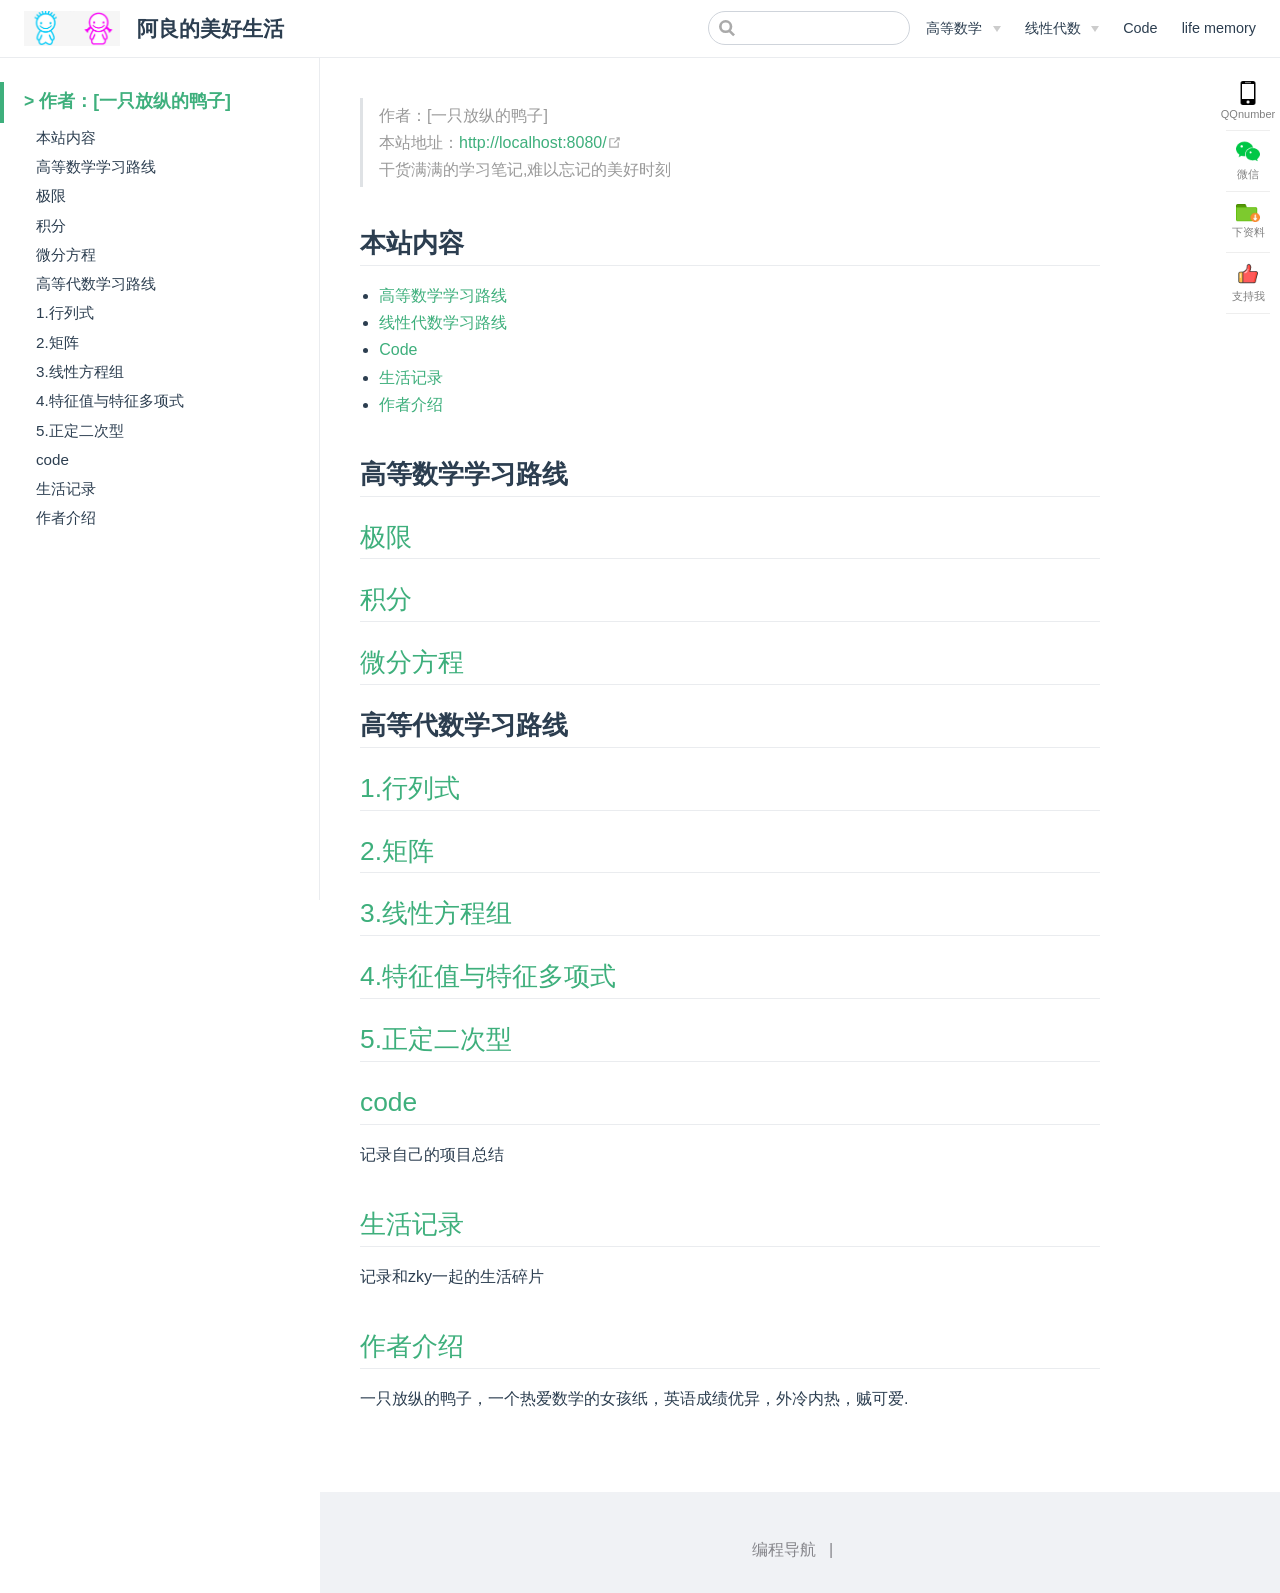
<file: index.html>
<!DOCTYPE html>
<html lang="en-US">
  <head>
    <meta charset="utf-8">
    <meta name="viewport" content="width=device-width,initial-scale=1">
    <title>&gt; 作者：[一只放纵的鸭子] | 阿良的美好生活</title>
    <meta name="generator" content="VuePress 1.9.10">
    <link rel="icon" href="./favicon.ico">
    <meta name="description" content="">
    
    <link rel="preload" href="/assets/css/0.styles.c51f4878.css" as="style"><link rel="preload" href="/assets/js/app.d4a8f585.js" as="script"><link rel="preload" href="/assets/js/2.66d070f9.js" as="script"><link rel="preload" href="/assets/js/27.fd29971d.js" as="script"><link rel="prefetch" href="/assets/js/1.c11c7863.js"><link rel="prefetch" href="/assets/js/10.44a4f5a8.js"><link rel="prefetch" href="/assets/js/11.7f6f603a.js"><link rel="prefetch" href="/assets/js/12.a55b3e35.js"><link rel="prefetch" href="/assets/js/13.97fdc9a3.js"><link rel="prefetch" href="/assets/js/14.8f6a38f3.js"><link rel="prefetch" href="/assets/js/15.0015eff5.js"><link rel="prefetch" href="/assets/js/16.2816e45c.js"><link rel="prefetch" href="/assets/js/17.c8c404ec.js"><link rel="prefetch" href="/assets/js/18.3609455a.js"><link rel="prefetch" href="/assets/js/19.6a2ec63d.js"><link rel="prefetch" href="/assets/js/20.ffd8677c.js"><link rel="prefetch" href="/assets/js/21.2da6964b.js"><link rel="prefetch" href="/assets/js/22.f98cb27c.js"><link rel="prefetch" href="/assets/js/23.b28560be.js"><link rel="prefetch" href="/assets/js/24.2ccc2a49.js"><link rel="prefetch" href="/assets/js/25.a5ebce77.js"><link rel="prefetch" href="/assets/js/26.66a0da7d.js"><link rel="prefetch" href="/assets/js/28.84bb650d.js"><link rel="prefetch" href="/assets/js/29.fb5b0f0b.js"><link rel="prefetch" href="/assets/js/3.1ec973a8.js"><link rel="prefetch" href="/assets/js/30.e83ecea5.js"><link rel="prefetch" href="/assets/js/31.52d303e3.js"><link rel="prefetch" href="/assets/js/32.e7ab191d.js"><link rel="prefetch" href="/assets/js/33.fa2fcfec.js"><link rel="prefetch" href="/assets/js/34.f82dbc43.js"><link rel="prefetch" href="/assets/js/35.f33d654d.js"><link rel="prefetch" href="/assets/js/36.fdba9248.js"><link rel="prefetch" href="/assets/js/37.347d1268.js"><link rel="prefetch" href="/assets/js/38.48677088.js"><link rel="prefetch" href="/assets/js/39.bc6e0e7c.js"><link rel="prefetch" href="/assets/js/4.8b727e73.js"><link rel="prefetch" href="/assets/js/5.f9c1d6e5.js"><link rel="prefetch" href="/assets/js/6.4283d071.js"><link rel="prefetch" href="/assets/js/7.330a6fea.js"><link rel="prefetch" href="/assets/js/vendors~docsearch.af85784a.js">
    <link rel="stylesheet" href="/assets/css/0.styles.c51f4878.css">
  </head>
  <body>
    <div id="app" data-server-rendered="true"><div class="theme-container"><header class="navbar"><div class="sidebar-button"><svg xmlns="http://www.w3.org/2000/svg" aria-hidden="true" role="img" viewBox="0 0 448 512" class="icon"><path fill="currentColor" d="M436 124H12c-6.627 0-12-5.373-12-12V80c0-6.627 5.373-12 12-12h424c6.627 0 12 5.373 12 12v32c0 6.627-5.373 12-12 12zm0 160H12c-6.627 0-12-5.373-12-12v-32c0-6.627 5.373-12 12-12h424c6.627 0 12 5.373 12 12v32c0 6.627-5.373 12-12 12zm0 160H12c-6.627 0-12-5.373-12-12v-32c0-6.627 5.373-12 12-12h424c6.627 0 12 5.373 12 12v32c0 6.627-5.373 12-12 12z"></path></svg></div> <a href="/" aria-current="page" class="home-link router-link-exact-active router-link-active"><img src="/logo.png" alt="阿良的美好生活" class="logo"> <span class="site-name can-hide">阿良的美好生活</span></a> <div class="links"><div class="search-box"><input aria-label="Search" autocomplete="off" spellcheck="false" value=""> <!----></div> <nav class="nav-links can-hide"><div class="nav-item"><div class="dropdown-wrapper"><button type="button" aria-label="Learning Menu" class="dropdown-title"><span class="title">高等数学</span> <span class="arrow down"></span></button> <button type="button" aria-label="Learning Menu" class="mobile-dropdown-title"><span class="title">高等数学</span> <span class="arrow right"></span></button> <ul class="nav-dropdown" style="display:none;"><li class="dropdown-item"><!----> <a href="/高等数学.html" class="nav-link">
  极限
</a></li></ul></div></div><div class="nav-item"><div class="dropdown-wrapper"><button type="button" aria-label="线性代数" class="dropdown-title"><span class="title">线性代数</span> <span class="arrow down"></span></button> <button type="button" aria-label="线性代数" class="mobile-dropdown-title"><span class="title">线性代数</span> <span class="arrow right"></span></button> <ul class="nav-dropdown" style="display:none;"><li class="dropdown-item"><!----> <a href="/行列式.html" class="nav-link">
  行列式
</a></li><li class="dropdown-item"><!----> <a href="/矩阵.html" class="nav-link">
  矩阵
</a></li><li class="dropdown-item"><!----> <a href="/线性方程组.html" class="nav-link">
  方程组
</a></li><li class="dropdown-item"><!----> <a href="/特征值.html" class="nav-link">
  特征值
</a></li><li class="dropdown-item"><!----> <a href="/二次型.html" class="nav-link">
  二次型
</a></li></ul></div></div><div class="nav-item"><a href="/代码项目.html" class="nav-link">
  Code
</a></div><div class="nav-item"><a href="/生活碎片.html" class="nav-link">
  life memory
</a></div> <!----></nav></div></header> <div class="sidebar-mask"></div> <aside class="sidebar"><nav class="nav-links"><div class="nav-item"><div class="dropdown-wrapper"><button type="button" aria-label="Learning Menu" class="dropdown-title"><span class="title">高等数学</span> <span class="arrow down"></span></button> <button type="button" aria-label="Learning Menu" class="mobile-dropdown-title"><span class="title">高等数学</span> <span class="arrow right"></span></button> <ul class="nav-dropdown" style="display:none;"><li class="dropdown-item"><!----> <a href="/高等数学.html" class="nav-link">
  极限
</a></li></ul></div></div><div class="nav-item"><div class="dropdown-wrapper"><button type="button" aria-label="线性代数" class="dropdown-title"><span class="title">线性代数</span> <span class="arrow down"></span></button> <button type="button" aria-label="线性代数" class="mobile-dropdown-title"><span class="title">线性代数</span> <span class="arrow right"></span></button> <ul class="nav-dropdown" style="display:none;"><li class="dropdown-item"><!----> <a href="/行列式.html" class="nav-link">
  行列式
</a></li><li class="dropdown-item"><!----> <a href="/矩阵.html" class="nav-link">
  矩阵
</a></li><li class="dropdown-item"><!----> <a href="/线性方程组.html" class="nav-link">
  方程组
</a></li><li class="dropdown-item"><!----> <a href="/特征值.html" class="nav-link">
  特征值
</a></li><li class="dropdown-item"><!----> <a href="/二次型.html" class="nav-link">
  二次型
</a></li></ul></div></div><div class="nav-item"><a href="/代码项目.html" class="nav-link">
  Code
</a></div><div class="nav-item"><a href="/生活碎片.html" class="nav-link">
  life memory
</a></div> <!----></nav>  <ul class="sidebar-links"><li><a href="/" aria-current="page" class="active sidebar-link">&gt; 作者：[一只放纵的鸭子]</a><ul class="sidebar-sub-headers"><li class="sidebar-sub-header"><a href="/#本站内容" class="sidebar-link">本站内容</a></li><li class="sidebar-sub-header"><a href="/#高等数学学习路线" class="sidebar-link">高等数学学习路线</a></li><li class="sidebar-sub-header"><a href="/#极限" class="sidebar-link">极限</a></li><li class="sidebar-sub-header"><a href="/#积分" class="sidebar-link">积分</a></li><li class="sidebar-sub-header"><a href="/#微分方程" class="sidebar-link">微分方程</a></li><li class="sidebar-sub-header"><a href="/#高等代数学习路线" class="sidebar-link">高等代数学习路线</a></li><li class="sidebar-sub-header"><a href="/#_1-行列式" class="sidebar-link">1.行列式</a></li><li class="sidebar-sub-header"><a href="/#_2-矩阵" class="sidebar-link">2.矩阵</a></li><li class="sidebar-sub-header"><a href="/#_3-线性方程组" class="sidebar-link">3.线性方程组</a></li><li class="sidebar-sub-header"><a href="/#_4-特征值与特征多项式" class="sidebar-link">4.特征值与特征多项式</a></li><li class="sidebar-sub-header"><a href="/#_5-正定二次型" class="sidebar-link">5.正定二次型</a></li><li class="sidebar-sub-header"><a href="/#code" class="sidebar-link">code</a></li><li class="sidebar-sub-header"><a href="/#生活记录" class="sidebar-link">生活记录</a></li><li class="sidebar-sub-header"><a href="/#作者介绍" class="sidebar-link">作者介绍</a></li></ul></li></ul> </aside> <main class="page"> <div class="content"><div style="width:100%"><div class="theme-default-content custom-content content__default"><h1 id=""><a href="#" class="header-anchor">#</a></h1> <blockquote><p>作者：[一只放纵的鸭子]</p> <p>本站地址：<a href="http://localhost:8080/" target="_blank" rel="noopener noreferrer">http://localhost:8080/<span><svg xmlns="http://www.w3.org/2000/svg" aria-hidden="true" focusable="false" x="0px" y="0px" viewBox="0 0 100 100" width="15" height="15" class="icon outbound"><path fill="currentColor" d="M18.8,85.1h56l0,0c2.2,0,4-1.8,4-4v-32h-8v28h-48v-48h28v-8h-32l0,0c-2.2,0-4,1.8-4,4v56C14.8,83.3,16.6,85.1,18.8,85.1z"></path> <polygon fill="currentColor" points="45.7,48.7 51.3,54.3 77.2,28.5 77.2,37.2 85.2,37.2 85.2,14.9 62.8,14.9 62.8,22.9 71.5,22.9"></polygon></svg> <span class="sr-only">(opens new window)</span></span></a></p> <p>干货满满的学习笔记,难以忘记的美好时刻</p></blockquote> <h2 id="本站内容"><a href="#本站内容" class="header-anchor">#</a> 本站内容</h2> <ul><li><a href="/%E5%AD%A6%E4%B9%A0%E5%86%85%E5%AE%B9">高等数学学习路线</a></li> <li><a href="/%E8%87%AA%E5%AD%A6%E4%B9%8B%E8%B7%AF">线性代数学习路线</a></li> <li><a href="/%E7%BC%96%E7%A8%8B%E5%88%86%E4%BA%AB">Code</a></li> <li><a href="/%E9%A1%B9%E7%9B%AE%E5%AE%9E%E6%88%98">生活记录</a></li> <li><a href="/%E4%BD%9C%E8%80%85">作者介绍</a></li></ul> <h2 id="高等数学学习路线"><a href="#高等数学学习路线" class="header-anchor">#</a> 高等数学学习路线</h2> <h2 id="极限"><a href="#极限" class="header-anchor">#</a> <a href="/%E6%9E%81%E9%99%90">极限</a></h2> <h2 id="积分"><a href="#积分" class="header-anchor">#</a> <a href="/%E7%A7%AF%E5%88%86">积分</a></h2> <h2 id="微分方程"><a href="#微分方程" class="header-anchor">#</a> <a href="/%E5%BE%AE%E5%88%86%E6%96%B9%E7%A8%8B">微分方程</a></h2> <h2 id="高等代数学习路线"><a href="#高等代数学习路线" class="header-anchor">#</a> 高等代数学习路线</h2> <h2 id="_1-行列式"><a href="#_1-行列式" class="header-anchor">#</a> <a href="/%E8%A1%8C%E5%88%97%E5%BC%8F">1.行列式</a></h2> <h2 id="_2-矩阵"><a href="#_2-矩阵" class="header-anchor">#</a> <a href="/%E7%9F%A9%E9%98%B5">2.矩阵</a></h2> <h2 id="_3-线性方程组"><a href="#_3-线性方程组" class="header-anchor">#</a> <a href="/%E7%BA%BF%E6%80%A7%E6%96%B9%E7%A8%8B%E7%BB%84">3.线性方程组</a></h2> <h2 id="_4-特征值与特征多项式"><a href="#_4-特征值与特征多项式" class="header-anchor">#</a> <a href="/%E7%89%B9%E5%BE%81%E5%80%BC">4.特征值与特征多项式</a></h2> <h2 id="_5-正定二次型"><a href="#_5-正定二次型" class="header-anchor">#</a> <a href="/%E4%BA%8C%E6%AC%A1%E5%9E%8B">5.正定二次型</a></h2> <h2 id="code"><a href="#code" class="header-anchor">#</a> <a href="/code">code</a></h2> <p>记录自己的项目总结</p> <h2 id="生活记录"><a href="#生活记录" class="header-anchor">#</a> <a href="/%E7%94%9F%E6%B4%BB%E7%A2%8E%E7%89%87">生活记录</a></h2> <p>记录和zky一起的生活碎片</p> <h2 id="作者介绍"><a href="#作者介绍" class="header-anchor">#</a> <a href="/%E4%BD%9C%E8%80%85">作者介绍</a></h2> <p>一只放纵的鸭子，一个热爱数学的女孩纸，英语成绩优异，外冷内热，贼可爱.</p></div> <footer class="page-edit" style="margin:0;"><!----> <!----></footer> <!----></div> <div class="toc-container-sidebar"><div class="pos-box"><div class="icon-arrow"></div> <div class="scroll-box" style="max-height:86vh"><div style="font-weight:bold;">&gt; 作者：[一只放纵的鸭子]</div> <hr> <div class="toc-box"><ul class="toc-sidebar-links"><li><a href="/#本站内容" class="toc-sidebar-link">本站内容</a><ul class="toc-sidebar-sub-headers"></ul></li><li><a href="/#高等数学学习路线" class="toc-sidebar-link">高等数学学习路线</a><ul class="toc-sidebar-sub-headers"></ul></li><li><a href="/#极限" class="toc-sidebar-link">极限</a><ul class="toc-sidebar-sub-headers"></ul></li><li><a href="/#积分" class="toc-sidebar-link">积分</a><ul class="toc-sidebar-sub-headers"></ul></li><li><a href="/#微分方程" class="toc-sidebar-link">微分方程</a><ul class="toc-sidebar-sub-headers"></ul></li><li><a href="/#高等代数学习路线" class="toc-sidebar-link">高等代数学习路线</a><ul class="toc-sidebar-sub-headers"></ul></li><li><a href="/#_1-行列式" class="toc-sidebar-link">1.行列式</a><ul class="toc-sidebar-sub-headers"></ul></li><li><a href="/#_2-矩阵" class="toc-sidebar-link">2.矩阵</a><ul class="toc-sidebar-sub-headers"></ul></li><li><a href="/#_3-线性方程组" class="toc-sidebar-link">3.线性方程组</a><ul class="toc-sidebar-sub-headers"></ul></li><li><a href="/#_4-特征值与特征多项式" class="toc-sidebar-link">4.特征值与特征多项式</a><ul class="toc-sidebar-sub-headers"></ul></li><li><a href="/#_5-正定二次型" class="toc-sidebar-link">5.正定二次型</a><ul class="toc-sidebar-sub-headers"></ul></li><li><a href="/#code" class="toc-sidebar-link">code</a><ul class="toc-sidebar-sub-headers"></ul></li><li><a href="/#生活记录" class="toc-sidebar-link">生活记录</a><ul class="toc-sidebar-sub-headers"></ul></li><li><a href="/#作者介绍" class="toc-sidebar-link">作者介绍</a><ul class="toc-sidebar-sub-headers"></ul></li></ul></div></div></div></div></div>  <main class="footer"> <div class="copy-right"><span class="name"> 编程导航   |     </span> <a target="_blank" rel="noreferrer">
          
        </a></div></main></main> <aside class="page-sidebar"> <div class="page-side-toolbar"></div>  </aside></div><div class="global-ui"></div></div>
    <script src="/assets/js/app.d4a8f585.js" defer></script><script src="/assets/js/2.66d070f9.js" defer></script><script src="/assets/js/27.fd29971d.js" defer></script>
  </body>
</html>
</file>
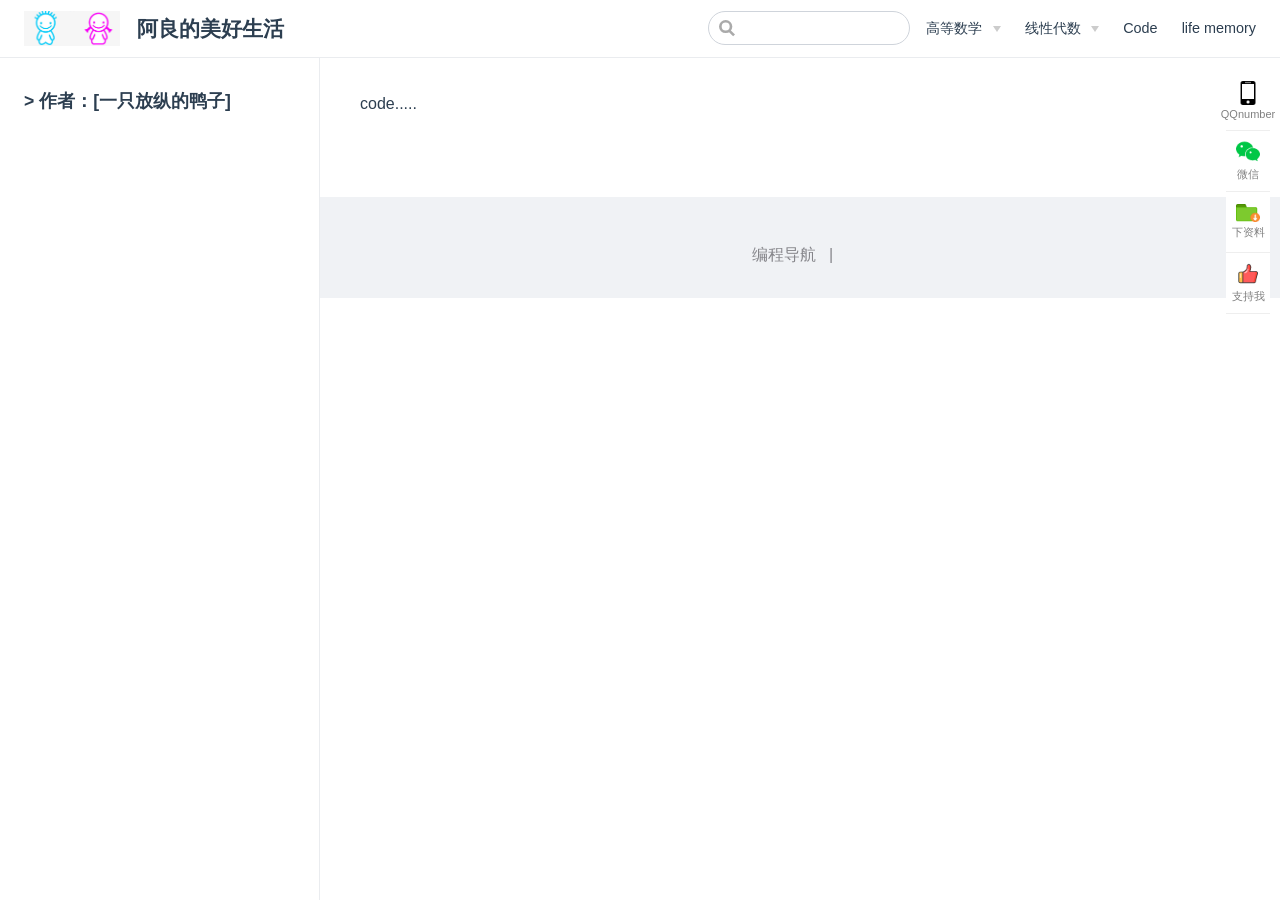
<file: code.html>
<!DOCTYPE html>
<html lang="en-US">
  <head>
    <meta charset="utf-8">
    <meta name="viewport" content="width=device-width,initial-scale=1">
    <title>阿良的美好生活</title>
    <meta name="generator" content="VuePress 1.9.10">
    <link rel="icon" href="./favicon.ico">
    <meta name="description" content="">
    
    <link rel="preload" href="/assets/css/0.styles.c51f4878.css" as="style"><link rel="preload" href="/assets/js/app.d4a8f585.js" as="script"><link rel="preload" href="/assets/js/2.66d070f9.js" as="script"><link rel="preload" href="/assets/js/28.84bb650d.js" as="script"><link rel="prefetch" href="/assets/js/1.c11c7863.js"><link rel="prefetch" href="/assets/js/10.44a4f5a8.js"><link rel="prefetch" href="/assets/js/11.7f6f603a.js"><link rel="prefetch" href="/assets/js/12.a55b3e35.js"><link rel="prefetch" href="/assets/js/13.97fdc9a3.js"><link rel="prefetch" href="/assets/js/14.8f6a38f3.js"><link rel="prefetch" href="/assets/js/15.0015eff5.js"><link rel="prefetch" href="/assets/js/16.2816e45c.js"><link rel="prefetch" href="/assets/js/17.c8c404ec.js"><link rel="prefetch" href="/assets/js/18.3609455a.js"><link rel="prefetch" href="/assets/js/19.6a2ec63d.js"><link rel="prefetch" href="/assets/js/20.ffd8677c.js"><link rel="prefetch" href="/assets/js/21.2da6964b.js"><link rel="prefetch" href="/assets/js/22.f98cb27c.js"><link rel="prefetch" href="/assets/js/23.b28560be.js"><link rel="prefetch" href="/assets/js/24.2ccc2a49.js"><link rel="prefetch" href="/assets/js/25.a5ebce77.js"><link rel="prefetch" href="/assets/js/26.66a0da7d.js"><link rel="prefetch" href="/assets/js/27.fd29971d.js"><link rel="prefetch" href="/assets/js/29.fb5b0f0b.js"><link rel="prefetch" href="/assets/js/3.1ec973a8.js"><link rel="prefetch" href="/assets/js/30.e83ecea5.js"><link rel="prefetch" href="/assets/js/31.52d303e3.js"><link rel="prefetch" href="/assets/js/32.e7ab191d.js"><link rel="prefetch" href="/assets/js/33.fa2fcfec.js"><link rel="prefetch" href="/assets/js/34.f82dbc43.js"><link rel="prefetch" href="/assets/js/35.f33d654d.js"><link rel="prefetch" href="/assets/js/36.fdba9248.js"><link rel="prefetch" href="/assets/js/37.347d1268.js"><link rel="prefetch" href="/assets/js/38.48677088.js"><link rel="prefetch" href="/assets/js/39.bc6e0e7c.js"><link rel="prefetch" href="/assets/js/4.8b727e73.js"><link rel="prefetch" href="/assets/js/5.f9c1d6e5.js"><link rel="prefetch" href="/assets/js/6.4283d071.js"><link rel="prefetch" href="/assets/js/7.330a6fea.js"><link rel="prefetch" href="/assets/js/vendors~docsearch.af85784a.js">
    <link rel="stylesheet" href="/assets/css/0.styles.c51f4878.css">
  </head>
  <body>
    <div id="app" data-server-rendered="true"><div class="theme-container"><header class="navbar"><div class="sidebar-button"><svg xmlns="http://www.w3.org/2000/svg" aria-hidden="true" role="img" viewBox="0 0 448 512" class="icon"><path fill="currentColor" d="M436 124H12c-6.627 0-12-5.373-12-12V80c0-6.627 5.373-12 12-12h424c6.627 0 12 5.373 12 12v32c0 6.627-5.373 12-12 12zm0 160H12c-6.627 0-12-5.373-12-12v-32c0-6.627 5.373-12 12-12h424c6.627 0 12 5.373 12 12v32c0 6.627-5.373 12-12 12zm0 160H12c-6.627 0-12-5.373-12-12v-32c0-6.627 5.373-12 12-12h424c6.627 0 12 5.373 12 12v32c0 6.627-5.373 12-12 12z"></path></svg></div> <a href="/" class="home-link router-link-active"><img src="/logo.png" alt="阿良的美好生活" class="logo"> <span class="site-name can-hide">阿良的美好生活</span></a> <div class="links"><div class="search-box"><input aria-label="Search" autocomplete="off" spellcheck="false" value=""> <!----></div> <nav class="nav-links can-hide"><div class="nav-item"><div class="dropdown-wrapper"><button type="button" aria-label="Learning Menu" class="dropdown-title"><span class="title">高等数学</span> <span class="arrow down"></span></button> <button type="button" aria-label="Learning Menu" class="mobile-dropdown-title"><span class="title">高等数学</span> <span class="arrow right"></span></button> <ul class="nav-dropdown" style="display:none;"><li class="dropdown-item"><!----> <a href="/高等数学.html" class="nav-link">
  极限
</a></li></ul></div></div><div class="nav-item"><div class="dropdown-wrapper"><button type="button" aria-label="线性代数" class="dropdown-title"><span class="title">线性代数</span> <span class="arrow down"></span></button> <button type="button" aria-label="线性代数" class="mobile-dropdown-title"><span class="title">线性代数</span> <span class="arrow right"></span></button> <ul class="nav-dropdown" style="display:none;"><li class="dropdown-item"><!----> <a href="/行列式.html" class="nav-link">
  行列式
</a></li><li class="dropdown-item"><!----> <a href="/矩阵.html" class="nav-link">
  矩阵
</a></li><li class="dropdown-item"><!----> <a href="/线性方程组.html" class="nav-link">
  方程组
</a></li><li class="dropdown-item"><!----> <a href="/特征值.html" class="nav-link">
  特征值
</a></li><li class="dropdown-item"><!----> <a href="/二次型.html" class="nav-link">
  二次型
</a></li></ul></div></div><div class="nav-item"><a href="/代码项目.html" class="nav-link">
  Code
</a></div><div class="nav-item"><a href="/生活碎片.html" class="nav-link">
  life memory
</a></div> <!----></nav></div></header> <div class="sidebar-mask"></div> <aside class="sidebar"><nav class="nav-links"><div class="nav-item"><div class="dropdown-wrapper"><button type="button" aria-label="Learning Menu" class="dropdown-title"><span class="title">高等数学</span> <span class="arrow down"></span></button> <button type="button" aria-label="Learning Menu" class="mobile-dropdown-title"><span class="title">高等数学</span> <span class="arrow right"></span></button> <ul class="nav-dropdown" style="display:none;"><li class="dropdown-item"><!----> <a href="/高等数学.html" class="nav-link">
  极限
</a></li></ul></div></div><div class="nav-item"><div class="dropdown-wrapper"><button type="button" aria-label="线性代数" class="dropdown-title"><span class="title">线性代数</span> <span class="arrow down"></span></button> <button type="button" aria-label="线性代数" class="mobile-dropdown-title"><span class="title">线性代数</span> <span class="arrow right"></span></button> <ul class="nav-dropdown" style="display:none;"><li class="dropdown-item"><!----> <a href="/行列式.html" class="nav-link">
  行列式
</a></li><li class="dropdown-item"><!----> <a href="/矩阵.html" class="nav-link">
  矩阵
</a></li><li class="dropdown-item"><!----> <a href="/线性方程组.html" class="nav-link">
  方程组
</a></li><li class="dropdown-item"><!----> <a href="/特征值.html" class="nav-link">
  特征值
</a></li><li class="dropdown-item"><!----> <a href="/二次型.html" class="nav-link">
  二次型
</a></li></ul></div></div><div class="nav-item"><a href="/代码项目.html" class="nav-link">
  Code
</a></div><div class="nav-item"><a href="/生活碎片.html" class="nav-link">
  life memory
</a></div> <!----></nav>  <ul class="sidebar-links"><li><a href="/" aria-current="page" class="sidebar-link">&gt; 作者：[一只放纵的鸭子]</a></li></ul> </aside> <main class="page"> <div class="content"><div style="width:100%"><div class="theme-default-content custom-content content__default"><p>code.....</p></div> <footer class="page-edit" style="margin:0;"><!----> <!----></footer> <!----></div> <div class="toc-container-sidebar"><div class="pos-box"><div class="icon-arrow"></div> <div class="scroll-box" style="max-height:86vh"><div style="font-weight:bold;"></div> <hr> <div class="toc-box"><!----></div></div></div></div></div>  <main class="footer"> <div class="copy-right"><span class="name"> 编程导航   |     </span> <a target="_blank" rel="noreferrer">
          
        </a></div></main></main> <aside class="page-sidebar"> <div class="page-side-toolbar"></div>  </aside></div><div class="global-ui"></div></div>
    <script src="/assets/js/app.d4a8f585.js" defer></script><script src="/assets/js/2.66d070f9.js" defer></script><script src="/assets/js/28.84bb650d.js" defer></script>
  </body>
</html>
</file>
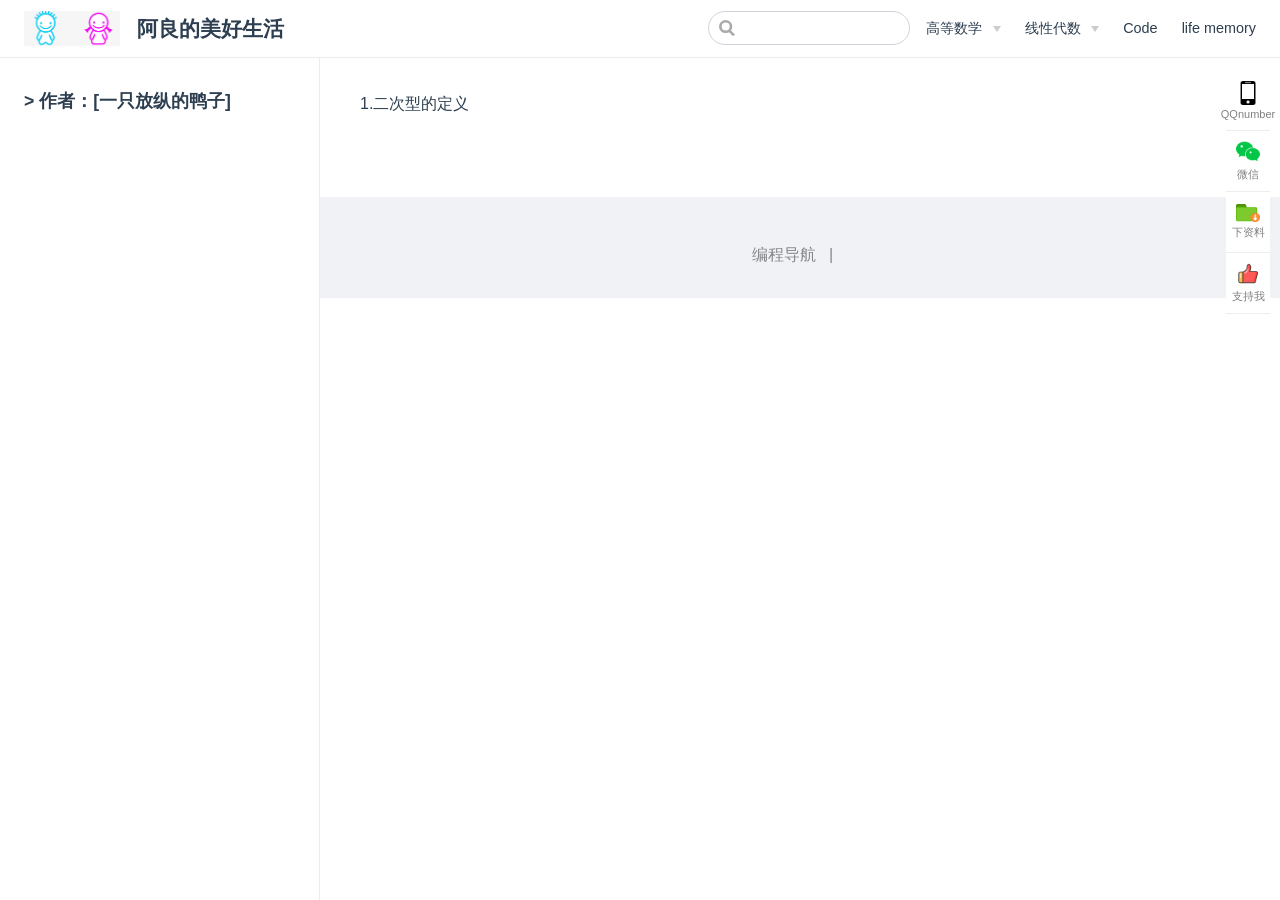
<file: 二次型.html>
<!DOCTYPE html>
<html lang="en-US">
  <head>
    <meta charset="utf-8">
    <meta name="viewport" content="width=device-width,initial-scale=1">
    <title>阿良的美好生活</title>
    <meta name="generator" content="VuePress 1.9.10">
    <link rel="icon" href="./favicon.ico">
    <meta name="description" content="">
    
    <link rel="preload" href="/assets/css/0.styles.c51f4878.css" as="style"><link rel="preload" href="/assets/js/app.d4a8f585.js" as="script"><link rel="preload" href="/assets/js/2.66d070f9.js" as="script"><link rel="preload" href="/assets/js/29.fb5b0f0b.js" as="script"><link rel="prefetch" href="/assets/js/1.c11c7863.js"><link rel="prefetch" href="/assets/js/10.44a4f5a8.js"><link rel="prefetch" href="/assets/js/11.7f6f603a.js"><link rel="prefetch" href="/assets/js/12.a55b3e35.js"><link rel="prefetch" href="/assets/js/13.97fdc9a3.js"><link rel="prefetch" href="/assets/js/14.8f6a38f3.js"><link rel="prefetch" href="/assets/js/15.0015eff5.js"><link rel="prefetch" href="/assets/js/16.2816e45c.js"><link rel="prefetch" href="/assets/js/17.c8c404ec.js"><link rel="prefetch" href="/assets/js/18.3609455a.js"><link rel="prefetch" href="/assets/js/19.6a2ec63d.js"><link rel="prefetch" href="/assets/js/20.ffd8677c.js"><link rel="prefetch" href="/assets/js/21.2da6964b.js"><link rel="prefetch" href="/assets/js/22.f98cb27c.js"><link rel="prefetch" href="/assets/js/23.b28560be.js"><link rel="prefetch" href="/assets/js/24.2ccc2a49.js"><link rel="prefetch" href="/assets/js/25.a5ebce77.js"><link rel="prefetch" href="/assets/js/26.66a0da7d.js"><link rel="prefetch" href="/assets/js/27.fd29971d.js"><link rel="prefetch" href="/assets/js/28.84bb650d.js"><link rel="prefetch" href="/assets/js/3.1ec973a8.js"><link rel="prefetch" href="/assets/js/30.e83ecea5.js"><link rel="prefetch" href="/assets/js/31.52d303e3.js"><link rel="prefetch" href="/assets/js/32.e7ab191d.js"><link rel="prefetch" href="/assets/js/33.fa2fcfec.js"><link rel="prefetch" href="/assets/js/34.f82dbc43.js"><link rel="prefetch" href="/assets/js/35.f33d654d.js"><link rel="prefetch" href="/assets/js/36.fdba9248.js"><link rel="prefetch" href="/assets/js/37.347d1268.js"><link rel="prefetch" href="/assets/js/38.48677088.js"><link rel="prefetch" href="/assets/js/39.bc6e0e7c.js"><link rel="prefetch" href="/assets/js/4.8b727e73.js"><link rel="prefetch" href="/assets/js/5.f9c1d6e5.js"><link rel="prefetch" href="/assets/js/6.4283d071.js"><link rel="prefetch" href="/assets/js/7.330a6fea.js"><link rel="prefetch" href="/assets/js/vendors~docsearch.af85784a.js">
    <link rel="stylesheet" href="/assets/css/0.styles.c51f4878.css">
  </head>
  <body>
    <div id="app" data-server-rendered="true"><div class="theme-container"><header class="navbar"><div class="sidebar-button"><svg xmlns="http://www.w3.org/2000/svg" aria-hidden="true" role="img" viewBox="0 0 448 512" class="icon"><path fill="currentColor" d="M436 124H12c-6.627 0-12-5.373-12-12V80c0-6.627 5.373-12 12-12h424c6.627 0 12 5.373 12 12v32c0 6.627-5.373 12-12 12zm0 160H12c-6.627 0-12-5.373-12-12v-32c0-6.627 5.373-12 12-12h424c6.627 0 12 5.373 12 12v32c0 6.627-5.373 12-12 12zm0 160H12c-6.627 0-12-5.373-12-12v-32c0-6.627 5.373-12 12-12h424c6.627 0 12 5.373 12 12v32c0 6.627-5.373 12-12 12z"></path></svg></div> <a href="/" class="home-link router-link-active"><img src="/logo.png" alt="阿良的美好生活" class="logo"> <span class="site-name can-hide">阿良的美好生活</span></a> <div class="links"><div class="search-box"><input aria-label="Search" autocomplete="off" spellcheck="false" value=""> <!----></div> <nav class="nav-links can-hide"><div class="nav-item"><div class="dropdown-wrapper"><button type="button" aria-label="Learning Menu" class="dropdown-title"><span class="title">高等数学</span> <span class="arrow down"></span></button> <button type="button" aria-label="Learning Menu" class="mobile-dropdown-title"><span class="title">高等数学</span> <span class="arrow right"></span></button> <ul class="nav-dropdown" style="display:none;"><li class="dropdown-item"><!----> <a href="/高等数学.html" class="nav-link">
  极限
</a></li></ul></div></div><div class="nav-item"><div class="dropdown-wrapper"><button type="button" aria-label="线性代数" class="dropdown-title"><span class="title">线性代数</span> <span class="arrow down"></span></button> <button type="button" aria-label="线性代数" class="mobile-dropdown-title"><span class="title">线性代数</span> <span class="arrow right"></span></button> <ul class="nav-dropdown" style="display:none;"><li class="dropdown-item"><!----> <a href="/行列式.html" class="nav-link">
  行列式
</a></li><li class="dropdown-item"><!----> <a href="/矩阵.html" class="nav-link">
  矩阵
</a></li><li class="dropdown-item"><!----> <a href="/线性方程组.html" class="nav-link">
  方程组
</a></li><li class="dropdown-item"><!----> <a href="/特征值.html" class="nav-link">
  特征值
</a></li><li class="dropdown-item"><!----> <a href="/二次型.html" class="nav-link">
  二次型
</a></li></ul></div></div><div class="nav-item"><a href="/代码项目.html" class="nav-link">
  Code
</a></div><div class="nav-item"><a href="/生活碎片.html" class="nav-link">
  life memory
</a></div> <!----></nav></div></header> <div class="sidebar-mask"></div> <aside class="sidebar"><nav class="nav-links"><div class="nav-item"><div class="dropdown-wrapper"><button type="button" aria-label="Learning Menu" class="dropdown-title"><span class="title">高等数学</span> <span class="arrow down"></span></button> <button type="button" aria-label="Learning Menu" class="mobile-dropdown-title"><span class="title">高等数学</span> <span class="arrow right"></span></button> <ul class="nav-dropdown" style="display:none;"><li class="dropdown-item"><!----> <a href="/高等数学.html" class="nav-link">
  极限
</a></li></ul></div></div><div class="nav-item"><div class="dropdown-wrapper"><button type="button" aria-label="线性代数" class="dropdown-title"><span class="title">线性代数</span> <span class="arrow down"></span></button> <button type="button" aria-label="线性代数" class="mobile-dropdown-title"><span class="title">线性代数</span> <span class="arrow right"></span></button> <ul class="nav-dropdown" style="display:none;"><li class="dropdown-item"><!----> <a href="/行列式.html" class="nav-link">
  行列式
</a></li><li class="dropdown-item"><!----> <a href="/矩阵.html" class="nav-link">
  矩阵
</a></li><li class="dropdown-item"><!----> <a href="/线性方程组.html" class="nav-link">
  方程组
</a></li><li class="dropdown-item"><!----> <a href="/特征值.html" class="nav-link">
  特征值
</a></li><li class="dropdown-item"><!----> <a href="/二次型.html" class="nav-link">
  二次型
</a></li></ul></div></div><div class="nav-item"><a href="/代码项目.html" class="nav-link">
  Code
</a></div><div class="nav-item"><a href="/生活碎片.html" class="nav-link">
  life memory
</a></div> <!----></nav>  <ul class="sidebar-links"><li><a href="/" aria-current="page" class="sidebar-link">&gt; 作者：[一只放纵的鸭子]</a></li></ul> </aside> <main class="page"> <div class="content"><div style="width:100%"><div class="theme-default-content custom-content content__default"><p>1.二次型的定义</p></div> <footer class="page-edit" style="margin:0;"><!----> <!----></footer> <!----></div> <div class="toc-container-sidebar"><div class="pos-box"><div class="icon-arrow"></div> <div class="scroll-box" style="max-height:86vh"><div style="font-weight:bold;"></div> <hr> <div class="toc-box"><!----></div></div></div></div></div>  <main class="footer"> <div class="copy-right"><span class="name"> 编程导航   |     </span> <a target="_blank" rel="noreferrer">
          
        </a></div></main></main> <aside class="page-sidebar"> <div class="page-side-toolbar"></div>  </aside></div><div class="global-ui"></div></div>
    <script src="/assets/js/app.d4a8f585.js" defer></script><script src="/assets/js/2.66d070f9.js" defer></script><script src="/assets/js/29.fb5b0f0b.js" defer></script>
  </body>
</html>
</file>
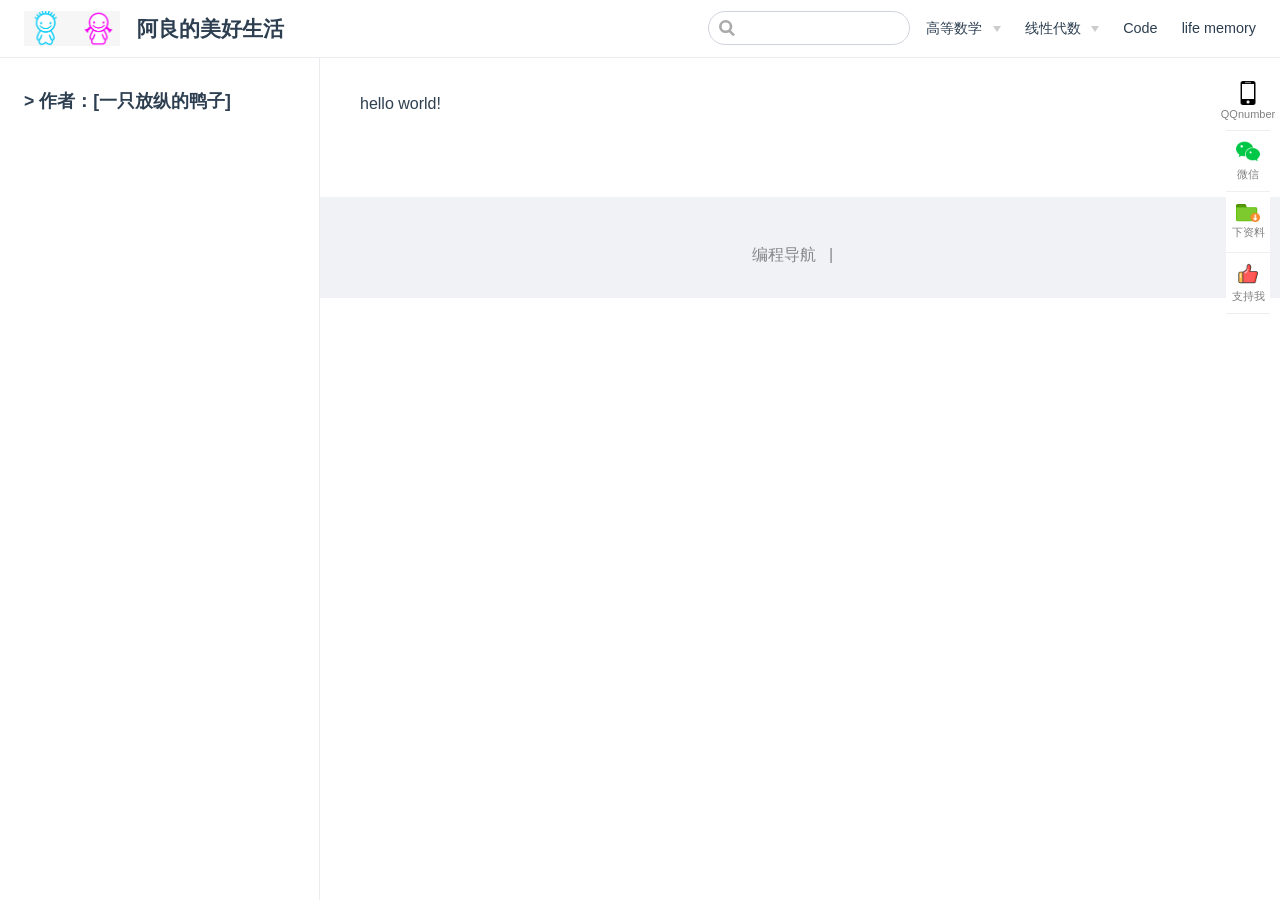
<file: 代码项目.html>
<!DOCTYPE html>
<html lang="en-US">
  <head>
    <meta charset="utf-8">
    <meta name="viewport" content="width=device-width,initial-scale=1">
    <title>阿良的美好生活</title>
    <meta name="generator" content="VuePress 1.9.10">
    <link rel="icon" href="./favicon.ico">
    <meta name="description" content="">
    
    <link rel="preload" href="/assets/css/0.styles.c51f4878.css" as="style"><link rel="preload" href="/assets/js/app.d4a8f585.js" as="script"><link rel="preload" href="/assets/js/2.66d070f9.js" as="script"><link rel="preload" href="/assets/js/30.e83ecea5.js" as="script"><link rel="prefetch" href="/assets/js/1.c11c7863.js"><link rel="prefetch" href="/assets/js/10.44a4f5a8.js"><link rel="prefetch" href="/assets/js/11.7f6f603a.js"><link rel="prefetch" href="/assets/js/12.a55b3e35.js"><link rel="prefetch" href="/assets/js/13.97fdc9a3.js"><link rel="prefetch" href="/assets/js/14.8f6a38f3.js"><link rel="prefetch" href="/assets/js/15.0015eff5.js"><link rel="prefetch" href="/assets/js/16.2816e45c.js"><link rel="prefetch" href="/assets/js/17.c8c404ec.js"><link rel="prefetch" href="/assets/js/18.3609455a.js"><link rel="prefetch" href="/assets/js/19.6a2ec63d.js"><link rel="prefetch" href="/assets/js/20.ffd8677c.js"><link rel="prefetch" href="/assets/js/21.2da6964b.js"><link rel="prefetch" href="/assets/js/22.f98cb27c.js"><link rel="prefetch" href="/assets/js/23.b28560be.js"><link rel="prefetch" href="/assets/js/24.2ccc2a49.js"><link rel="prefetch" href="/assets/js/25.a5ebce77.js"><link rel="prefetch" href="/assets/js/26.66a0da7d.js"><link rel="prefetch" href="/assets/js/27.fd29971d.js"><link rel="prefetch" href="/assets/js/28.84bb650d.js"><link rel="prefetch" href="/assets/js/29.fb5b0f0b.js"><link rel="prefetch" href="/assets/js/3.1ec973a8.js"><link rel="prefetch" href="/assets/js/31.52d303e3.js"><link rel="prefetch" href="/assets/js/32.e7ab191d.js"><link rel="prefetch" href="/assets/js/33.fa2fcfec.js"><link rel="prefetch" href="/assets/js/34.f82dbc43.js"><link rel="prefetch" href="/assets/js/35.f33d654d.js"><link rel="prefetch" href="/assets/js/36.fdba9248.js"><link rel="prefetch" href="/assets/js/37.347d1268.js"><link rel="prefetch" href="/assets/js/38.48677088.js"><link rel="prefetch" href="/assets/js/39.bc6e0e7c.js"><link rel="prefetch" href="/assets/js/4.8b727e73.js"><link rel="prefetch" href="/assets/js/5.f9c1d6e5.js"><link rel="prefetch" href="/assets/js/6.4283d071.js"><link rel="prefetch" href="/assets/js/7.330a6fea.js"><link rel="prefetch" href="/assets/js/vendors~docsearch.af85784a.js">
    <link rel="stylesheet" href="/assets/css/0.styles.c51f4878.css">
  </head>
  <body>
    <div id="app" data-server-rendered="true"><div class="theme-container"><header class="navbar"><div class="sidebar-button"><svg xmlns="http://www.w3.org/2000/svg" aria-hidden="true" role="img" viewBox="0 0 448 512" class="icon"><path fill="currentColor" d="M436 124H12c-6.627 0-12-5.373-12-12V80c0-6.627 5.373-12 12-12h424c6.627 0 12 5.373 12 12v32c0 6.627-5.373 12-12 12zm0 160H12c-6.627 0-12-5.373-12-12v-32c0-6.627 5.373-12 12-12h424c6.627 0 12 5.373 12 12v32c0 6.627-5.373 12-12 12zm0 160H12c-6.627 0-12-5.373-12-12v-32c0-6.627 5.373-12 12-12h424c6.627 0 12 5.373 12 12v32c0 6.627-5.373 12-12 12z"></path></svg></div> <a href="/" class="home-link router-link-active"><img src="/logo.png" alt="阿良的美好生活" class="logo"> <span class="site-name can-hide">阿良的美好生活</span></a> <div class="links"><div class="search-box"><input aria-label="Search" autocomplete="off" spellcheck="false" value=""> <!----></div> <nav class="nav-links can-hide"><div class="nav-item"><div class="dropdown-wrapper"><button type="button" aria-label="Learning Menu" class="dropdown-title"><span class="title">高等数学</span> <span class="arrow down"></span></button> <button type="button" aria-label="Learning Menu" class="mobile-dropdown-title"><span class="title">高等数学</span> <span class="arrow right"></span></button> <ul class="nav-dropdown" style="display:none;"><li class="dropdown-item"><!----> <a href="/高等数学.html" class="nav-link">
  极限
</a></li></ul></div></div><div class="nav-item"><div class="dropdown-wrapper"><button type="button" aria-label="线性代数" class="dropdown-title"><span class="title">线性代数</span> <span class="arrow down"></span></button> <button type="button" aria-label="线性代数" class="mobile-dropdown-title"><span class="title">线性代数</span> <span class="arrow right"></span></button> <ul class="nav-dropdown" style="display:none;"><li class="dropdown-item"><!----> <a href="/行列式.html" class="nav-link">
  行列式
</a></li><li class="dropdown-item"><!----> <a href="/矩阵.html" class="nav-link">
  矩阵
</a></li><li class="dropdown-item"><!----> <a href="/线性方程组.html" class="nav-link">
  方程组
</a></li><li class="dropdown-item"><!----> <a href="/特征值.html" class="nav-link">
  特征值
</a></li><li class="dropdown-item"><!----> <a href="/二次型.html" class="nav-link">
  二次型
</a></li></ul></div></div><div class="nav-item"><a href="/代码项目.html" class="nav-link">
  Code
</a></div><div class="nav-item"><a href="/生活碎片.html" class="nav-link">
  life memory
</a></div> <!----></nav></div></header> <div class="sidebar-mask"></div> <aside class="sidebar"><nav class="nav-links"><div class="nav-item"><div class="dropdown-wrapper"><button type="button" aria-label="Learning Menu" class="dropdown-title"><span class="title">高等数学</span> <span class="arrow down"></span></button> <button type="button" aria-label="Learning Menu" class="mobile-dropdown-title"><span class="title">高等数学</span> <span class="arrow right"></span></button> <ul class="nav-dropdown" style="display:none;"><li class="dropdown-item"><!----> <a href="/高等数学.html" class="nav-link">
  极限
</a></li></ul></div></div><div class="nav-item"><div class="dropdown-wrapper"><button type="button" aria-label="线性代数" class="dropdown-title"><span class="title">线性代数</span> <span class="arrow down"></span></button> <button type="button" aria-label="线性代数" class="mobile-dropdown-title"><span class="title">线性代数</span> <span class="arrow right"></span></button> <ul class="nav-dropdown" style="display:none;"><li class="dropdown-item"><!----> <a href="/行列式.html" class="nav-link">
  行列式
</a></li><li class="dropdown-item"><!----> <a href="/矩阵.html" class="nav-link">
  矩阵
</a></li><li class="dropdown-item"><!----> <a href="/线性方程组.html" class="nav-link">
  方程组
</a></li><li class="dropdown-item"><!----> <a href="/特征值.html" class="nav-link">
  特征值
</a></li><li class="dropdown-item"><!----> <a href="/二次型.html" class="nav-link">
  二次型
</a></li></ul></div></div><div class="nav-item"><a href="/代码项目.html" class="nav-link">
  Code
</a></div><div class="nav-item"><a href="/生活碎片.html" class="nav-link">
  life memory
</a></div> <!----></nav>  <ul class="sidebar-links"><li><a href="/" aria-current="page" class="sidebar-link">&gt; 作者：[一只放纵的鸭子]</a></li></ul> </aside> <main class="page"> <div class="content"><div style="width:100%"><div class="theme-default-content custom-content content__default"><p>hello world!</p></div> <footer class="page-edit" style="margin:0;"><!----> <!----></footer> <!----></div> <div class="toc-container-sidebar"><div class="pos-box"><div class="icon-arrow"></div> <div class="scroll-box" style="max-height:86vh"><div style="font-weight:bold;"></div> <hr> <div class="toc-box"><!----></div></div></div></div></div>  <main class="footer"> <div class="copy-right"><span class="name"> 编程导航   |     </span> <a target="_blank" rel="noreferrer">
          
        </a></div></main></main> <aside class="page-sidebar"> <div class="page-side-toolbar"></div>  </aside></div><div class="global-ui"></div></div>
    <script src="/assets/js/app.d4a8f585.js" defer></script><script src="/assets/js/2.66d070f9.js" defer></script><script src="/assets/js/30.e83ecea5.js" defer></script>
  </body>
</html>
</file>
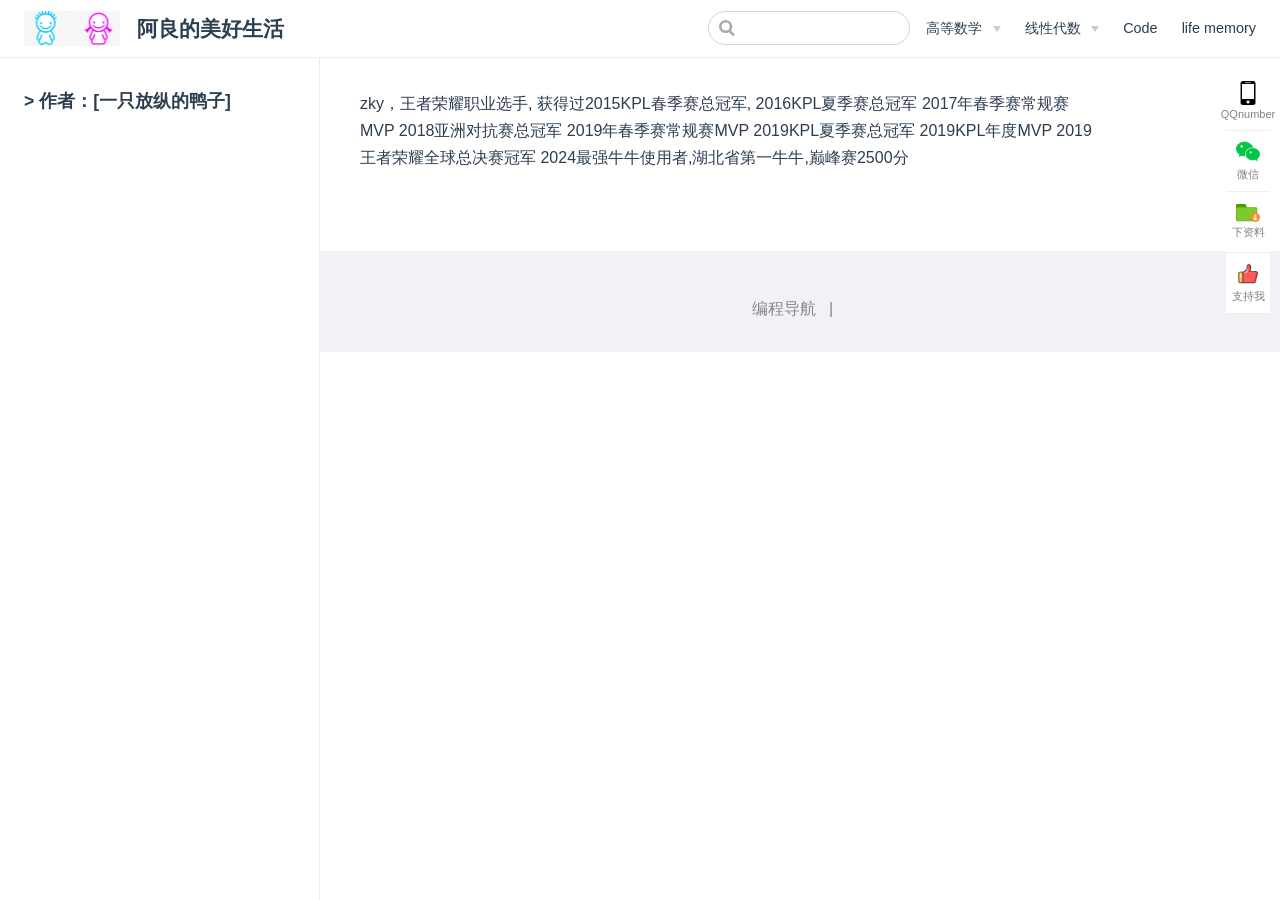
<file: 作者.html>
<!DOCTYPE html>
<html lang="en-US">
  <head>
    <meta charset="utf-8">
    <meta name="viewport" content="width=device-width,initial-scale=1">
    <title>阿良的美好生活</title>
    <meta name="generator" content="VuePress 1.9.10">
    <link rel="icon" href="./favicon.ico">
    <meta name="description" content="">
    
    <link rel="preload" href="/assets/css/0.styles.c51f4878.css" as="style"><link rel="preload" href="/assets/js/app.d4a8f585.js" as="script"><link rel="preload" href="/assets/js/2.66d070f9.js" as="script"><link rel="preload" href="/assets/js/31.52d303e3.js" as="script"><link rel="prefetch" href="/assets/js/1.c11c7863.js"><link rel="prefetch" href="/assets/js/10.44a4f5a8.js"><link rel="prefetch" href="/assets/js/11.7f6f603a.js"><link rel="prefetch" href="/assets/js/12.a55b3e35.js"><link rel="prefetch" href="/assets/js/13.97fdc9a3.js"><link rel="prefetch" href="/assets/js/14.8f6a38f3.js"><link rel="prefetch" href="/assets/js/15.0015eff5.js"><link rel="prefetch" href="/assets/js/16.2816e45c.js"><link rel="prefetch" href="/assets/js/17.c8c404ec.js"><link rel="prefetch" href="/assets/js/18.3609455a.js"><link rel="prefetch" href="/assets/js/19.6a2ec63d.js"><link rel="prefetch" href="/assets/js/20.ffd8677c.js"><link rel="prefetch" href="/assets/js/21.2da6964b.js"><link rel="prefetch" href="/assets/js/22.f98cb27c.js"><link rel="prefetch" href="/assets/js/23.b28560be.js"><link rel="prefetch" href="/assets/js/24.2ccc2a49.js"><link rel="prefetch" href="/assets/js/25.a5ebce77.js"><link rel="prefetch" href="/assets/js/26.66a0da7d.js"><link rel="prefetch" href="/assets/js/27.fd29971d.js"><link rel="prefetch" href="/assets/js/28.84bb650d.js"><link rel="prefetch" href="/assets/js/29.fb5b0f0b.js"><link rel="prefetch" href="/assets/js/3.1ec973a8.js"><link rel="prefetch" href="/assets/js/30.e83ecea5.js"><link rel="prefetch" href="/assets/js/32.e7ab191d.js"><link rel="prefetch" href="/assets/js/33.fa2fcfec.js"><link rel="prefetch" href="/assets/js/34.f82dbc43.js"><link rel="prefetch" href="/assets/js/35.f33d654d.js"><link rel="prefetch" href="/assets/js/36.fdba9248.js"><link rel="prefetch" href="/assets/js/37.347d1268.js"><link rel="prefetch" href="/assets/js/38.48677088.js"><link rel="prefetch" href="/assets/js/39.bc6e0e7c.js"><link rel="prefetch" href="/assets/js/4.8b727e73.js"><link rel="prefetch" href="/assets/js/5.f9c1d6e5.js"><link rel="prefetch" href="/assets/js/6.4283d071.js"><link rel="prefetch" href="/assets/js/7.330a6fea.js"><link rel="prefetch" href="/assets/js/vendors~docsearch.af85784a.js">
    <link rel="stylesheet" href="/assets/css/0.styles.c51f4878.css">
  </head>
  <body>
    <div id="app" data-server-rendered="true"><div class="theme-container"><header class="navbar"><div class="sidebar-button"><svg xmlns="http://www.w3.org/2000/svg" aria-hidden="true" role="img" viewBox="0 0 448 512" class="icon"><path fill="currentColor" d="M436 124H12c-6.627 0-12-5.373-12-12V80c0-6.627 5.373-12 12-12h424c6.627 0 12 5.373 12 12v32c0 6.627-5.373 12-12 12zm0 160H12c-6.627 0-12-5.373-12-12v-32c0-6.627 5.373-12 12-12h424c6.627 0 12 5.373 12 12v32c0 6.627-5.373 12-12 12zm0 160H12c-6.627 0-12-5.373-12-12v-32c0-6.627 5.373-12 12-12h424c6.627 0 12 5.373 12 12v32c0 6.627-5.373 12-12 12z"></path></svg></div> <a href="/" class="home-link router-link-active"><img src="/logo.png" alt="阿良的美好生活" class="logo"> <span class="site-name can-hide">阿良的美好生活</span></a> <div class="links"><div class="search-box"><input aria-label="Search" autocomplete="off" spellcheck="false" value=""> <!----></div> <nav class="nav-links can-hide"><div class="nav-item"><div class="dropdown-wrapper"><button type="button" aria-label="Learning Menu" class="dropdown-title"><span class="title">高等数学</span> <span class="arrow down"></span></button> <button type="button" aria-label="Learning Menu" class="mobile-dropdown-title"><span class="title">高等数学</span> <span class="arrow right"></span></button> <ul class="nav-dropdown" style="display:none;"><li class="dropdown-item"><!----> <a href="/高等数学.html" class="nav-link">
  极限
</a></li></ul></div></div><div class="nav-item"><div class="dropdown-wrapper"><button type="button" aria-label="线性代数" class="dropdown-title"><span class="title">线性代数</span> <span class="arrow down"></span></button> <button type="button" aria-label="线性代数" class="mobile-dropdown-title"><span class="title">线性代数</span> <span class="arrow right"></span></button> <ul class="nav-dropdown" style="display:none;"><li class="dropdown-item"><!----> <a href="/行列式.html" class="nav-link">
  行列式
</a></li><li class="dropdown-item"><!----> <a href="/矩阵.html" class="nav-link">
  矩阵
</a></li><li class="dropdown-item"><!----> <a href="/线性方程组.html" class="nav-link">
  方程组
</a></li><li class="dropdown-item"><!----> <a href="/特征值.html" class="nav-link">
  特征值
</a></li><li class="dropdown-item"><!----> <a href="/二次型.html" class="nav-link">
  二次型
</a></li></ul></div></div><div class="nav-item"><a href="/代码项目.html" class="nav-link">
  Code
</a></div><div class="nav-item"><a href="/生活碎片.html" class="nav-link">
  life memory
</a></div> <!----></nav></div></header> <div class="sidebar-mask"></div> <aside class="sidebar"><nav class="nav-links"><div class="nav-item"><div class="dropdown-wrapper"><button type="button" aria-label="Learning Menu" class="dropdown-title"><span class="title">高等数学</span> <span class="arrow down"></span></button> <button type="button" aria-label="Learning Menu" class="mobile-dropdown-title"><span class="title">高等数学</span> <span class="arrow right"></span></button> <ul class="nav-dropdown" style="display:none;"><li class="dropdown-item"><!----> <a href="/高等数学.html" class="nav-link">
  极限
</a></li></ul></div></div><div class="nav-item"><div class="dropdown-wrapper"><button type="button" aria-label="线性代数" class="dropdown-title"><span class="title">线性代数</span> <span class="arrow down"></span></button> <button type="button" aria-label="线性代数" class="mobile-dropdown-title"><span class="title">线性代数</span> <span class="arrow right"></span></button> <ul class="nav-dropdown" style="display:none;"><li class="dropdown-item"><!----> <a href="/行列式.html" class="nav-link">
  行列式
</a></li><li class="dropdown-item"><!----> <a href="/矩阵.html" class="nav-link">
  矩阵
</a></li><li class="dropdown-item"><!----> <a href="/线性方程组.html" class="nav-link">
  方程组
</a></li><li class="dropdown-item"><!----> <a href="/特征值.html" class="nav-link">
  特征值
</a></li><li class="dropdown-item"><!----> <a href="/二次型.html" class="nav-link">
  二次型
</a></li></ul></div></div><div class="nav-item"><a href="/代码项目.html" class="nav-link">
  Code
</a></div><div class="nav-item"><a href="/生活碎片.html" class="nav-link">
  life memory
</a></div> <!----></nav>  <ul class="sidebar-links"><li><a href="/" aria-current="page" class="sidebar-link">&gt; 作者：[一只放纵的鸭子]</a></li></ul> </aside> <main class="page"> <div class="content"><div style="width:100%"><div class="theme-default-content custom-content content__default"><p>zky，王者荣耀职业选手,
获得过2015KPL春季赛总冠军,
2016KPL夏季赛总冠军
2017年春季赛常规赛MVP
2018亚洲对抗赛总冠军
2019年春季赛常规赛MVP
2019KPL夏季赛总冠军
2019KPL年度MVP
2019王者荣耀全球总决赛冠军
2024最强牛牛使用者,湖北省第一牛牛,巅峰赛2500分</p></div> <footer class="page-edit" style="margin:0;"><!----> <!----></footer> <!----></div> <div class="toc-container-sidebar"><div class="pos-box"><div class="icon-arrow"></div> <div class="scroll-box" style="max-height:86vh"><div style="font-weight:bold;"></div> <hr> <div class="toc-box"><!----></div></div></div></div></div>  <main class="footer"> <div class="copy-right"><span class="name"> 编程导航   |     </span> <a target="_blank" rel="noreferrer">
          
        </a></div></main></main> <aside class="page-sidebar"> <div class="page-side-toolbar"></div>  </aside></div><div class="global-ui"></div></div>
    <script src="/assets/js/app.d4a8f585.js" defer></script><script src="/assets/js/2.66d070f9.js" defer></script><script src="/assets/js/31.52d303e3.js" defer></script>
  </body>
</html>
</file>
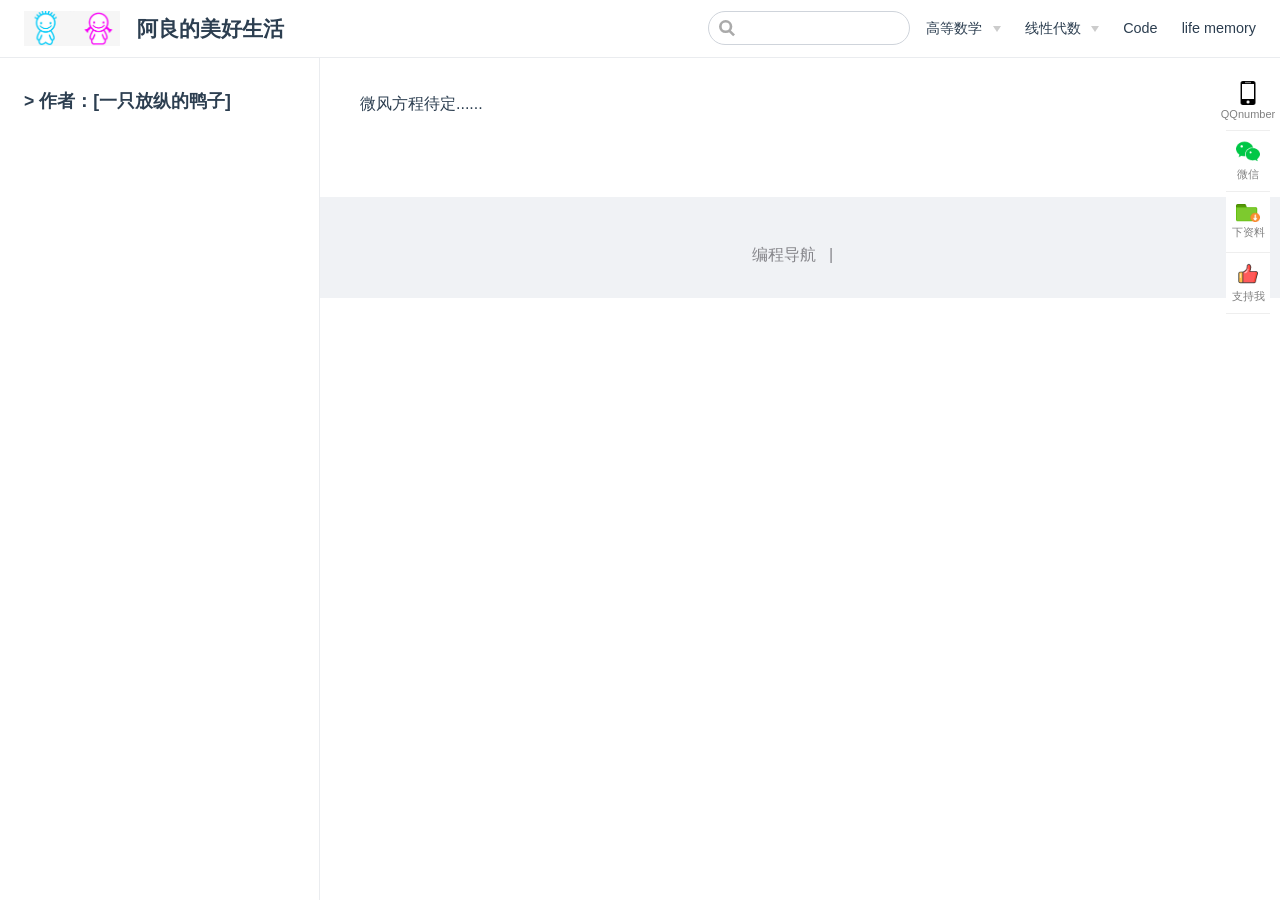
<file: 微分方程.html>
<!DOCTYPE html>
<html lang="en-US">
  <head>
    <meta charset="utf-8">
    <meta name="viewport" content="width=device-width,initial-scale=1">
    <title>阿良的美好生活</title>
    <meta name="generator" content="VuePress 1.9.10">
    <link rel="icon" href="./favicon.ico">
    <meta name="description" content="">
    
    <link rel="preload" href="/assets/css/0.styles.c51f4878.css" as="style"><link rel="preload" href="/assets/js/app.d4a8f585.js" as="script"><link rel="preload" href="/assets/js/2.66d070f9.js" as="script"><link rel="preload" href="/assets/js/32.e7ab191d.js" as="script"><link rel="prefetch" href="/assets/js/1.c11c7863.js"><link rel="prefetch" href="/assets/js/10.44a4f5a8.js"><link rel="prefetch" href="/assets/js/11.7f6f603a.js"><link rel="prefetch" href="/assets/js/12.a55b3e35.js"><link rel="prefetch" href="/assets/js/13.97fdc9a3.js"><link rel="prefetch" href="/assets/js/14.8f6a38f3.js"><link rel="prefetch" href="/assets/js/15.0015eff5.js"><link rel="prefetch" href="/assets/js/16.2816e45c.js"><link rel="prefetch" href="/assets/js/17.c8c404ec.js"><link rel="prefetch" href="/assets/js/18.3609455a.js"><link rel="prefetch" href="/assets/js/19.6a2ec63d.js"><link rel="prefetch" href="/assets/js/20.ffd8677c.js"><link rel="prefetch" href="/assets/js/21.2da6964b.js"><link rel="prefetch" href="/assets/js/22.f98cb27c.js"><link rel="prefetch" href="/assets/js/23.b28560be.js"><link rel="prefetch" href="/assets/js/24.2ccc2a49.js"><link rel="prefetch" href="/assets/js/25.a5ebce77.js"><link rel="prefetch" href="/assets/js/26.66a0da7d.js"><link rel="prefetch" href="/assets/js/27.fd29971d.js"><link rel="prefetch" href="/assets/js/28.84bb650d.js"><link rel="prefetch" href="/assets/js/29.fb5b0f0b.js"><link rel="prefetch" href="/assets/js/3.1ec973a8.js"><link rel="prefetch" href="/assets/js/30.e83ecea5.js"><link rel="prefetch" href="/assets/js/31.52d303e3.js"><link rel="prefetch" href="/assets/js/33.fa2fcfec.js"><link rel="prefetch" href="/assets/js/34.f82dbc43.js"><link rel="prefetch" href="/assets/js/35.f33d654d.js"><link rel="prefetch" href="/assets/js/36.fdba9248.js"><link rel="prefetch" href="/assets/js/37.347d1268.js"><link rel="prefetch" href="/assets/js/38.48677088.js"><link rel="prefetch" href="/assets/js/39.bc6e0e7c.js"><link rel="prefetch" href="/assets/js/4.8b727e73.js"><link rel="prefetch" href="/assets/js/5.f9c1d6e5.js"><link rel="prefetch" href="/assets/js/6.4283d071.js"><link rel="prefetch" href="/assets/js/7.330a6fea.js"><link rel="prefetch" href="/assets/js/vendors~docsearch.af85784a.js">
    <link rel="stylesheet" href="/assets/css/0.styles.c51f4878.css">
  </head>
  <body>
    <div id="app" data-server-rendered="true"><div class="theme-container"><header class="navbar"><div class="sidebar-button"><svg xmlns="http://www.w3.org/2000/svg" aria-hidden="true" role="img" viewBox="0 0 448 512" class="icon"><path fill="currentColor" d="M436 124H12c-6.627 0-12-5.373-12-12V80c0-6.627 5.373-12 12-12h424c6.627 0 12 5.373 12 12v32c0 6.627-5.373 12-12 12zm0 160H12c-6.627 0-12-5.373-12-12v-32c0-6.627 5.373-12 12-12h424c6.627 0 12 5.373 12 12v32c0 6.627-5.373 12-12 12zm0 160H12c-6.627 0-12-5.373-12-12v-32c0-6.627 5.373-12 12-12h424c6.627 0 12 5.373 12 12v32c0 6.627-5.373 12-12 12z"></path></svg></div> <a href="/" class="home-link router-link-active"><img src="/logo.png" alt="阿良的美好生活" class="logo"> <span class="site-name can-hide">阿良的美好生活</span></a> <div class="links"><div class="search-box"><input aria-label="Search" autocomplete="off" spellcheck="false" value=""> <!----></div> <nav class="nav-links can-hide"><div class="nav-item"><div class="dropdown-wrapper"><button type="button" aria-label="Learning Menu" class="dropdown-title"><span class="title">高等数学</span> <span class="arrow down"></span></button> <button type="button" aria-label="Learning Menu" class="mobile-dropdown-title"><span class="title">高等数学</span> <span class="arrow right"></span></button> <ul class="nav-dropdown" style="display:none;"><li class="dropdown-item"><!----> <a href="/高等数学.html" class="nav-link">
  极限
</a></li></ul></div></div><div class="nav-item"><div class="dropdown-wrapper"><button type="button" aria-label="线性代数" class="dropdown-title"><span class="title">线性代数</span> <span class="arrow down"></span></button> <button type="button" aria-label="线性代数" class="mobile-dropdown-title"><span class="title">线性代数</span> <span class="arrow right"></span></button> <ul class="nav-dropdown" style="display:none;"><li class="dropdown-item"><!----> <a href="/行列式.html" class="nav-link">
  行列式
</a></li><li class="dropdown-item"><!----> <a href="/矩阵.html" class="nav-link">
  矩阵
</a></li><li class="dropdown-item"><!----> <a href="/线性方程组.html" class="nav-link">
  方程组
</a></li><li class="dropdown-item"><!----> <a href="/特征值.html" class="nav-link">
  特征值
</a></li><li class="dropdown-item"><!----> <a href="/二次型.html" class="nav-link">
  二次型
</a></li></ul></div></div><div class="nav-item"><a href="/代码项目.html" class="nav-link">
  Code
</a></div><div class="nav-item"><a href="/生活碎片.html" class="nav-link">
  life memory
</a></div> <!----></nav></div></header> <div class="sidebar-mask"></div> <aside class="sidebar"><nav class="nav-links"><div class="nav-item"><div class="dropdown-wrapper"><button type="button" aria-label="Learning Menu" class="dropdown-title"><span class="title">高等数学</span> <span class="arrow down"></span></button> <button type="button" aria-label="Learning Menu" class="mobile-dropdown-title"><span class="title">高等数学</span> <span class="arrow right"></span></button> <ul class="nav-dropdown" style="display:none;"><li class="dropdown-item"><!----> <a href="/高等数学.html" class="nav-link">
  极限
</a></li></ul></div></div><div class="nav-item"><div class="dropdown-wrapper"><button type="button" aria-label="线性代数" class="dropdown-title"><span class="title">线性代数</span> <span class="arrow down"></span></button> <button type="button" aria-label="线性代数" class="mobile-dropdown-title"><span class="title">线性代数</span> <span class="arrow right"></span></button> <ul class="nav-dropdown" style="display:none;"><li class="dropdown-item"><!----> <a href="/行列式.html" class="nav-link">
  行列式
</a></li><li class="dropdown-item"><!----> <a href="/矩阵.html" class="nav-link">
  矩阵
</a></li><li class="dropdown-item"><!----> <a href="/线性方程组.html" class="nav-link">
  方程组
</a></li><li class="dropdown-item"><!----> <a href="/特征值.html" class="nav-link">
  特征值
</a></li><li class="dropdown-item"><!----> <a href="/二次型.html" class="nav-link">
  二次型
</a></li></ul></div></div><div class="nav-item"><a href="/代码项目.html" class="nav-link">
  Code
</a></div><div class="nav-item"><a href="/生活碎片.html" class="nav-link">
  life memory
</a></div> <!----></nav>  <ul class="sidebar-links"><li><a href="/" aria-current="page" class="sidebar-link">&gt; 作者：[一只放纵的鸭子]</a></li></ul> </aside> <main class="page"> <div class="content"><div style="width:100%"><div class="theme-default-content custom-content content__default"><p>微风方程待定......</p></div> <footer class="page-edit" style="margin:0;"><!----> <!----></footer> <!----></div> <div class="toc-container-sidebar"><div class="pos-box"><div class="icon-arrow"></div> <div class="scroll-box" style="max-height:86vh"><div style="font-weight:bold;"></div> <hr> <div class="toc-box"><!----></div></div></div></div></div>  <main class="footer"> <div class="copy-right"><span class="name"> 编程导航   |     </span> <a target="_blank" rel="noreferrer">
          
        </a></div></main></main> <aside class="page-sidebar"> <div class="page-side-toolbar"></div>  </aside></div><div class="global-ui"></div></div>
    <script src="/assets/js/app.d4a8f585.js" defer></script><script src="/assets/js/2.66d070f9.js" defer></script><script src="/assets/js/32.e7ab191d.js" defer></script>
  </body>
</html>
</file>
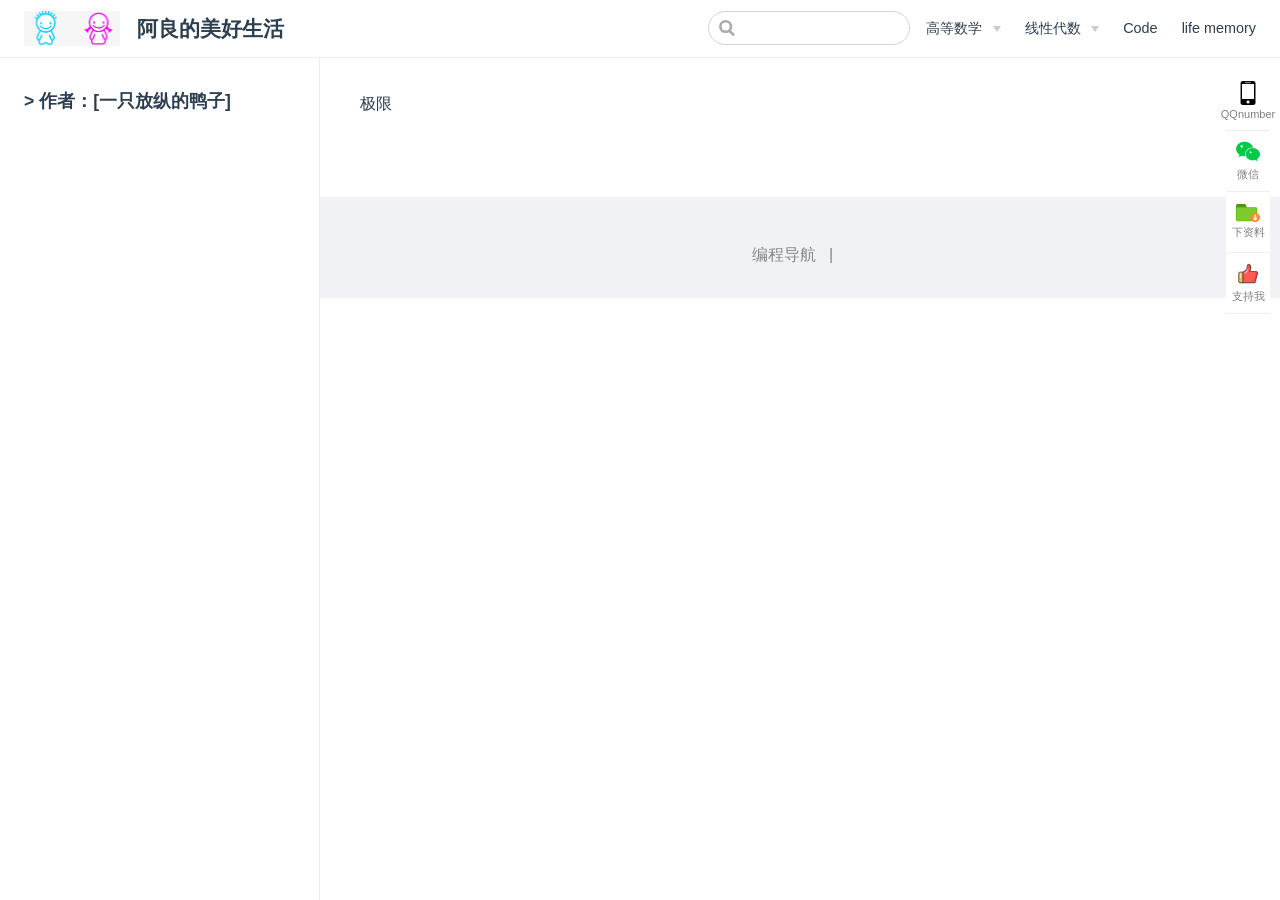
<file: 极限.html>
<!DOCTYPE html>
<html lang="en-US">
  <head>
    <meta charset="utf-8">
    <meta name="viewport" content="width=device-width,initial-scale=1">
    <title>阿良的美好生活</title>
    <meta name="generator" content="VuePress 1.9.10">
    <link rel="icon" href="./favicon.ico">
    <meta name="description" content="">
    
    <link rel="preload" href="/assets/css/0.styles.c51f4878.css" as="style"><link rel="preload" href="/assets/js/app.d4a8f585.js" as="script"><link rel="preload" href="/assets/js/2.66d070f9.js" as="script"><link rel="preload" href="/assets/js/33.fa2fcfec.js" as="script"><link rel="prefetch" href="/assets/js/1.c11c7863.js"><link rel="prefetch" href="/assets/js/10.44a4f5a8.js"><link rel="prefetch" href="/assets/js/11.7f6f603a.js"><link rel="prefetch" href="/assets/js/12.a55b3e35.js"><link rel="prefetch" href="/assets/js/13.97fdc9a3.js"><link rel="prefetch" href="/assets/js/14.8f6a38f3.js"><link rel="prefetch" href="/assets/js/15.0015eff5.js"><link rel="prefetch" href="/assets/js/16.2816e45c.js"><link rel="prefetch" href="/assets/js/17.c8c404ec.js"><link rel="prefetch" href="/assets/js/18.3609455a.js"><link rel="prefetch" href="/assets/js/19.6a2ec63d.js"><link rel="prefetch" href="/assets/js/20.ffd8677c.js"><link rel="prefetch" href="/assets/js/21.2da6964b.js"><link rel="prefetch" href="/assets/js/22.f98cb27c.js"><link rel="prefetch" href="/assets/js/23.b28560be.js"><link rel="prefetch" href="/assets/js/24.2ccc2a49.js"><link rel="prefetch" href="/assets/js/25.a5ebce77.js"><link rel="prefetch" href="/assets/js/26.66a0da7d.js"><link rel="prefetch" href="/assets/js/27.fd29971d.js"><link rel="prefetch" href="/assets/js/28.84bb650d.js"><link rel="prefetch" href="/assets/js/29.fb5b0f0b.js"><link rel="prefetch" href="/assets/js/3.1ec973a8.js"><link rel="prefetch" href="/assets/js/30.e83ecea5.js"><link rel="prefetch" href="/assets/js/31.52d303e3.js"><link rel="prefetch" href="/assets/js/32.e7ab191d.js"><link rel="prefetch" href="/assets/js/34.f82dbc43.js"><link rel="prefetch" href="/assets/js/35.f33d654d.js"><link rel="prefetch" href="/assets/js/36.fdba9248.js"><link rel="prefetch" href="/assets/js/37.347d1268.js"><link rel="prefetch" href="/assets/js/38.48677088.js"><link rel="prefetch" href="/assets/js/39.bc6e0e7c.js"><link rel="prefetch" href="/assets/js/4.8b727e73.js"><link rel="prefetch" href="/assets/js/5.f9c1d6e5.js"><link rel="prefetch" href="/assets/js/6.4283d071.js"><link rel="prefetch" href="/assets/js/7.330a6fea.js"><link rel="prefetch" href="/assets/js/vendors~docsearch.af85784a.js">
    <link rel="stylesheet" href="/assets/css/0.styles.c51f4878.css">
  </head>
  <body>
    <div id="app" data-server-rendered="true"><div class="theme-container"><header class="navbar"><div class="sidebar-button"><svg xmlns="http://www.w3.org/2000/svg" aria-hidden="true" role="img" viewBox="0 0 448 512" class="icon"><path fill="currentColor" d="M436 124H12c-6.627 0-12-5.373-12-12V80c0-6.627 5.373-12 12-12h424c6.627 0 12 5.373 12 12v32c0 6.627-5.373 12-12 12zm0 160H12c-6.627 0-12-5.373-12-12v-32c0-6.627 5.373-12 12-12h424c6.627 0 12 5.373 12 12v32c0 6.627-5.373 12-12 12zm0 160H12c-6.627 0-12-5.373-12-12v-32c0-6.627 5.373-12 12-12h424c6.627 0 12 5.373 12 12v32c0 6.627-5.373 12-12 12z"></path></svg></div> <a href="/" class="home-link router-link-active"><img src="/logo.png" alt="阿良的美好生活" class="logo"> <span class="site-name can-hide">阿良的美好生活</span></a> <div class="links"><div class="search-box"><input aria-label="Search" autocomplete="off" spellcheck="false" value=""> <!----></div> <nav class="nav-links can-hide"><div class="nav-item"><div class="dropdown-wrapper"><button type="button" aria-label="Learning Menu" class="dropdown-title"><span class="title">高等数学</span> <span class="arrow down"></span></button> <button type="button" aria-label="Learning Menu" class="mobile-dropdown-title"><span class="title">高等数学</span> <span class="arrow right"></span></button> <ul class="nav-dropdown" style="display:none;"><li class="dropdown-item"><!----> <a href="/高等数学.html" class="nav-link">
  极限
</a></li></ul></div></div><div class="nav-item"><div class="dropdown-wrapper"><button type="button" aria-label="线性代数" class="dropdown-title"><span class="title">线性代数</span> <span class="arrow down"></span></button> <button type="button" aria-label="线性代数" class="mobile-dropdown-title"><span class="title">线性代数</span> <span class="arrow right"></span></button> <ul class="nav-dropdown" style="display:none;"><li class="dropdown-item"><!----> <a href="/行列式.html" class="nav-link">
  行列式
</a></li><li class="dropdown-item"><!----> <a href="/矩阵.html" class="nav-link">
  矩阵
</a></li><li class="dropdown-item"><!----> <a href="/线性方程组.html" class="nav-link">
  方程组
</a></li><li class="dropdown-item"><!----> <a href="/特征值.html" class="nav-link">
  特征值
</a></li><li class="dropdown-item"><!----> <a href="/二次型.html" class="nav-link">
  二次型
</a></li></ul></div></div><div class="nav-item"><a href="/代码项目.html" class="nav-link">
  Code
</a></div><div class="nav-item"><a href="/生活碎片.html" class="nav-link">
  life memory
</a></div> <!----></nav></div></header> <div class="sidebar-mask"></div> <aside class="sidebar"><nav class="nav-links"><div class="nav-item"><div class="dropdown-wrapper"><button type="button" aria-label="Learning Menu" class="dropdown-title"><span class="title">高等数学</span> <span class="arrow down"></span></button> <button type="button" aria-label="Learning Menu" class="mobile-dropdown-title"><span class="title">高等数学</span> <span class="arrow right"></span></button> <ul class="nav-dropdown" style="display:none;"><li class="dropdown-item"><!----> <a href="/高等数学.html" class="nav-link">
  极限
</a></li></ul></div></div><div class="nav-item"><div class="dropdown-wrapper"><button type="button" aria-label="线性代数" class="dropdown-title"><span class="title">线性代数</span> <span class="arrow down"></span></button> <button type="button" aria-label="线性代数" class="mobile-dropdown-title"><span class="title">线性代数</span> <span class="arrow right"></span></button> <ul class="nav-dropdown" style="display:none;"><li class="dropdown-item"><!----> <a href="/行列式.html" class="nav-link">
  行列式
</a></li><li class="dropdown-item"><!----> <a href="/矩阵.html" class="nav-link">
  矩阵
</a></li><li class="dropdown-item"><!----> <a href="/线性方程组.html" class="nav-link">
  方程组
</a></li><li class="dropdown-item"><!----> <a href="/特征值.html" class="nav-link">
  特征值
</a></li><li class="dropdown-item"><!----> <a href="/二次型.html" class="nav-link">
  二次型
</a></li></ul></div></div><div class="nav-item"><a href="/代码项目.html" class="nav-link">
  Code
</a></div><div class="nav-item"><a href="/生活碎片.html" class="nav-link">
  life memory
</a></div> <!----></nav>  <ul class="sidebar-links"><li><a href="/" aria-current="page" class="sidebar-link">&gt; 作者：[一只放纵的鸭子]</a></li></ul> </aside> <main class="page"> <div class="content"><div style="width:100%"><div class="theme-default-content custom-content content__default"><p>极限</p></div> <footer class="page-edit" style="margin:0;"><!----> <!----></footer> <!----></div> <div class="toc-container-sidebar"><div class="pos-box"><div class="icon-arrow"></div> <div class="scroll-box" style="max-height:86vh"><div style="font-weight:bold;"></div> <hr> <div class="toc-box"><!----></div></div></div></div></div>  <main class="footer"> <div class="copy-right"><span class="name"> 编程导航   |     </span> <a target="_blank" rel="noreferrer">
          
        </a></div></main></main> <aside class="page-sidebar"> <div class="page-side-toolbar"></div>  </aside></div><div class="global-ui"></div></div>
    <script src="/assets/js/app.d4a8f585.js" defer></script><script src="/assets/js/2.66d070f9.js" defer></script><script src="/assets/js/33.fa2fcfec.js" defer></script>
  </body>
</html>
</file>
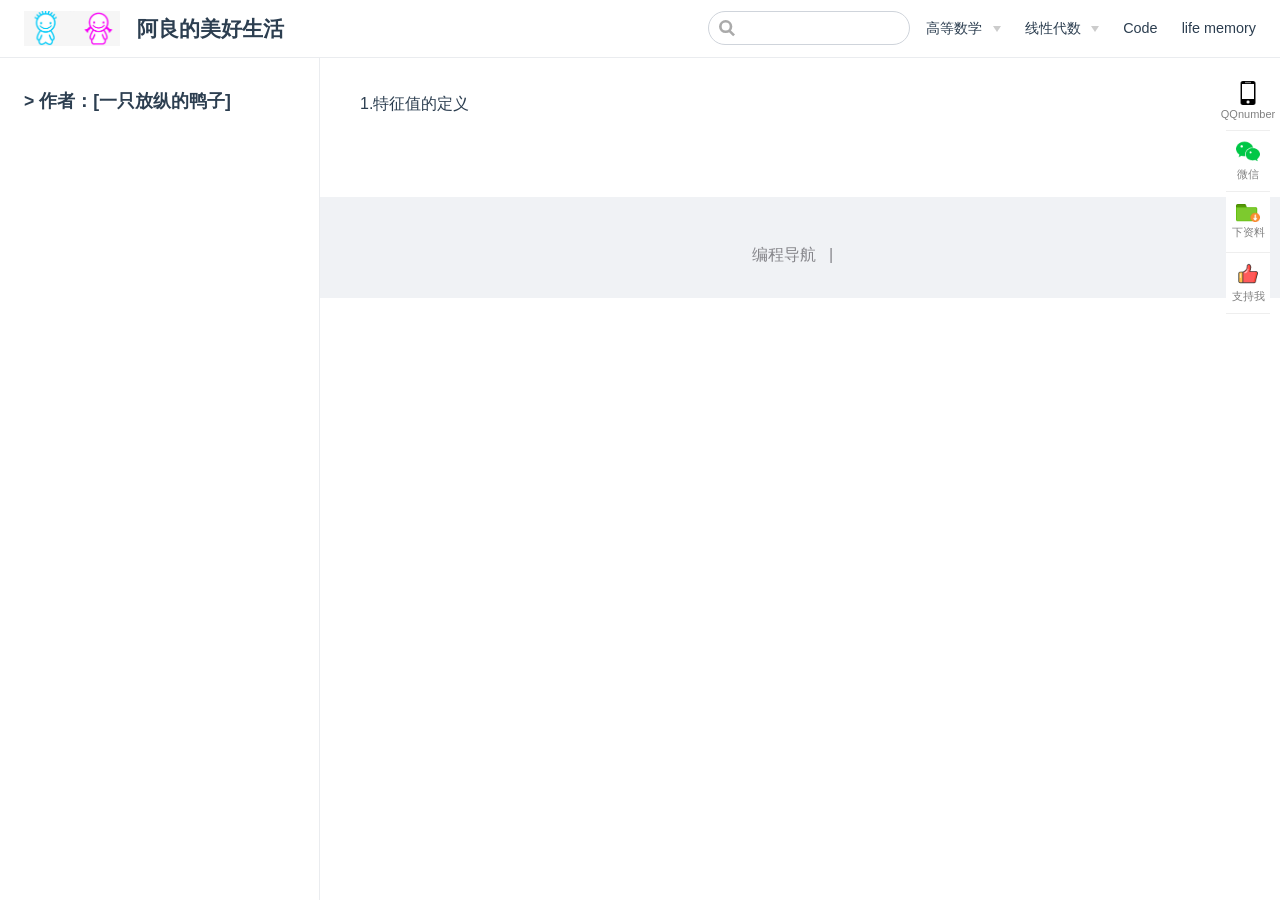
<file: 特征值.html>
<!DOCTYPE html>
<html lang="en-US">
  <head>
    <meta charset="utf-8">
    <meta name="viewport" content="width=device-width,initial-scale=1">
    <title>阿良的美好生活</title>
    <meta name="generator" content="VuePress 1.9.10">
    <link rel="icon" href="./favicon.ico">
    <meta name="description" content="">
    
    <link rel="preload" href="/assets/css/0.styles.c51f4878.css" as="style"><link rel="preload" href="/assets/js/app.d4a8f585.js" as="script"><link rel="preload" href="/assets/js/2.66d070f9.js" as="script"><link rel="preload" href="/assets/js/34.f82dbc43.js" as="script"><link rel="prefetch" href="/assets/js/1.c11c7863.js"><link rel="prefetch" href="/assets/js/10.44a4f5a8.js"><link rel="prefetch" href="/assets/js/11.7f6f603a.js"><link rel="prefetch" href="/assets/js/12.a55b3e35.js"><link rel="prefetch" href="/assets/js/13.97fdc9a3.js"><link rel="prefetch" href="/assets/js/14.8f6a38f3.js"><link rel="prefetch" href="/assets/js/15.0015eff5.js"><link rel="prefetch" href="/assets/js/16.2816e45c.js"><link rel="prefetch" href="/assets/js/17.c8c404ec.js"><link rel="prefetch" href="/assets/js/18.3609455a.js"><link rel="prefetch" href="/assets/js/19.6a2ec63d.js"><link rel="prefetch" href="/assets/js/20.ffd8677c.js"><link rel="prefetch" href="/assets/js/21.2da6964b.js"><link rel="prefetch" href="/assets/js/22.f98cb27c.js"><link rel="prefetch" href="/assets/js/23.b28560be.js"><link rel="prefetch" href="/assets/js/24.2ccc2a49.js"><link rel="prefetch" href="/assets/js/25.a5ebce77.js"><link rel="prefetch" href="/assets/js/26.66a0da7d.js"><link rel="prefetch" href="/assets/js/27.fd29971d.js"><link rel="prefetch" href="/assets/js/28.84bb650d.js"><link rel="prefetch" href="/assets/js/29.fb5b0f0b.js"><link rel="prefetch" href="/assets/js/3.1ec973a8.js"><link rel="prefetch" href="/assets/js/30.e83ecea5.js"><link rel="prefetch" href="/assets/js/31.52d303e3.js"><link rel="prefetch" href="/assets/js/32.e7ab191d.js"><link rel="prefetch" href="/assets/js/33.fa2fcfec.js"><link rel="prefetch" href="/assets/js/35.f33d654d.js"><link rel="prefetch" href="/assets/js/36.fdba9248.js"><link rel="prefetch" href="/assets/js/37.347d1268.js"><link rel="prefetch" href="/assets/js/38.48677088.js"><link rel="prefetch" href="/assets/js/39.bc6e0e7c.js"><link rel="prefetch" href="/assets/js/4.8b727e73.js"><link rel="prefetch" href="/assets/js/5.f9c1d6e5.js"><link rel="prefetch" href="/assets/js/6.4283d071.js"><link rel="prefetch" href="/assets/js/7.330a6fea.js"><link rel="prefetch" href="/assets/js/vendors~docsearch.af85784a.js">
    <link rel="stylesheet" href="/assets/css/0.styles.c51f4878.css">
  </head>
  <body>
    <div id="app" data-server-rendered="true"><div class="theme-container"><header class="navbar"><div class="sidebar-button"><svg xmlns="http://www.w3.org/2000/svg" aria-hidden="true" role="img" viewBox="0 0 448 512" class="icon"><path fill="currentColor" d="M436 124H12c-6.627 0-12-5.373-12-12V80c0-6.627 5.373-12 12-12h424c6.627 0 12 5.373 12 12v32c0 6.627-5.373 12-12 12zm0 160H12c-6.627 0-12-5.373-12-12v-32c0-6.627 5.373-12 12-12h424c6.627 0 12 5.373 12 12v32c0 6.627-5.373 12-12 12zm0 160H12c-6.627 0-12-5.373-12-12v-32c0-6.627 5.373-12 12-12h424c6.627 0 12 5.373 12 12v32c0 6.627-5.373 12-12 12z"></path></svg></div> <a href="/" class="home-link router-link-active"><img src="/logo.png" alt="阿良的美好生活" class="logo"> <span class="site-name can-hide">阿良的美好生活</span></a> <div class="links"><div class="search-box"><input aria-label="Search" autocomplete="off" spellcheck="false" value=""> <!----></div> <nav class="nav-links can-hide"><div class="nav-item"><div class="dropdown-wrapper"><button type="button" aria-label="Learning Menu" class="dropdown-title"><span class="title">高等数学</span> <span class="arrow down"></span></button> <button type="button" aria-label="Learning Menu" class="mobile-dropdown-title"><span class="title">高等数学</span> <span class="arrow right"></span></button> <ul class="nav-dropdown" style="display:none;"><li class="dropdown-item"><!----> <a href="/高等数学.html" class="nav-link">
  极限
</a></li></ul></div></div><div class="nav-item"><div class="dropdown-wrapper"><button type="button" aria-label="线性代数" class="dropdown-title"><span class="title">线性代数</span> <span class="arrow down"></span></button> <button type="button" aria-label="线性代数" class="mobile-dropdown-title"><span class="title">线性代数</span> <span class="arrow right"></span></button> <ul class="nav-dropdown" style="display:none;"><li class="dropdown-item"><!----> <a href="/行列式.html" class="nav-link">
  行列式
</a></li><li class="dropdown-item"><!----> <a href="/矩阵.html" class="nav-link">
  矩阵
</a></li><li class="dropdown-item"><!----> <a href="/线性方程组.html" class="nav-link">
  方程组
</a></li><li class="dropdown-item"><!----> <a href="/特征值.html" class="nav-link">
  特征值
</a></li><li class="dropdown-item"><!----> <a href="/二次型.html" class="nav-link">
  二次型
</a></li></ul></div></div><div class="nav-item"><a href="/代码项目.html" class="nav-link">
  Code
</a></div><div class="nav-item"><a href="/生活碎片.html" class="nav-link">
  life memory
</a></div> <!----></nav></div></header> <div class="sidebar-mask"></div> <aside class="sidebar"><nav class="nav-links"><div class="nav-item"><div class="dropdown-wrapper"><button type="button" aria-label="Learning Menu" class="dropdown-title"><span class="title">高等数学</span> <span class="arrow down"></span></button> <button type="button" aria-label="Learning Menu" class="mobile-dropdown-title"><span class="title">高等数学</span> <span class="arrow right"></span></button> <ul class="nav-dropdown" style="display:none;"><li class="dropdown-item"><!----> <a href="/高等数学.html" class="nav-link">
  极限
</a></li></ul></div></div><div class="nav-item"><div class="dropdown-wrapper"><button type="button" aria-label="线性代数" class="dropdown-title"><span class="title">线性代数</span> <span class="arrow down"></span></button> <button type="button" aria-label="线性代数" class="mobile-dropdown-title"><span class="title">线性代数</span> <span class="arrow right"></span></button> <ul class="nav-dropdown" style="display:none;"><li class="dropdown-item"><!----> <a href="/行列式.html" class="nav-link">
  行列式
</a></li><li class="dropdown-item"><!----> <a href="/矩阵.html" class="nav-link">
  矩阵
</a></li><li class="dropdown-item"><!----> <a href="/线性方程组.html" class="nav-link">
  方程组
</a></li><li class="dropdown-item"><!----> <a href="/特征值.html" class="nav-link">
  特征值
</a></li><li class="dropdown-item"><!----> <a href="/二次型.html" class="nav-link">
  二次型
</a></li></ul></div></div><div class="nav-item"><a href="/代码项目.html" class="nav-link">
  Code
</a></div><div class="nav-item"><a href="/生活碎片.html" class="nav-link">
  life memory
</a></div> <!----></nav>  <ul class="sidebar-links"><li><a href="/" aria-current="page" class="sidebar-link">&gt; 作者：[一只放纵的鸭子]</a></li></ul> </aside> <main class="page"> <div class="content"><div style="width:100%"><div class="theme-default-content custom-content content__default"><p>1.特征值的定义</p></div> <footer class="page-edit" style="margin:0;"><!----> <!----></footer> <!----></div> <div class="toc-container-sidebar"><div class="pos-box"><div class="icon-arrow"></div> <div class="scroll-box" style="max-height:86vh"><div style="font-weight:bold;"></div> <hr> <div class="toc-box"><!----></div></div></div></div></div>  <main class="footer"> <div class="copy-right"><span class="name"> 编程导航   |     </span> <a target="_blank" rel="noreferrer">
          
        </a></div></main></main> <aside class="page-sidebar"> <div class="page-side-toolbar"></div>  </aside></div><div class="global-ui"></div></div>
    <script src="/assets/js/app.d4a8f585.js" defer></script><script src="/assets/js/2.66d070f9.js" defer></script><script src="/assets/js/34.f82dbc43.js" defer></script>
  </body>
</html>
</file>
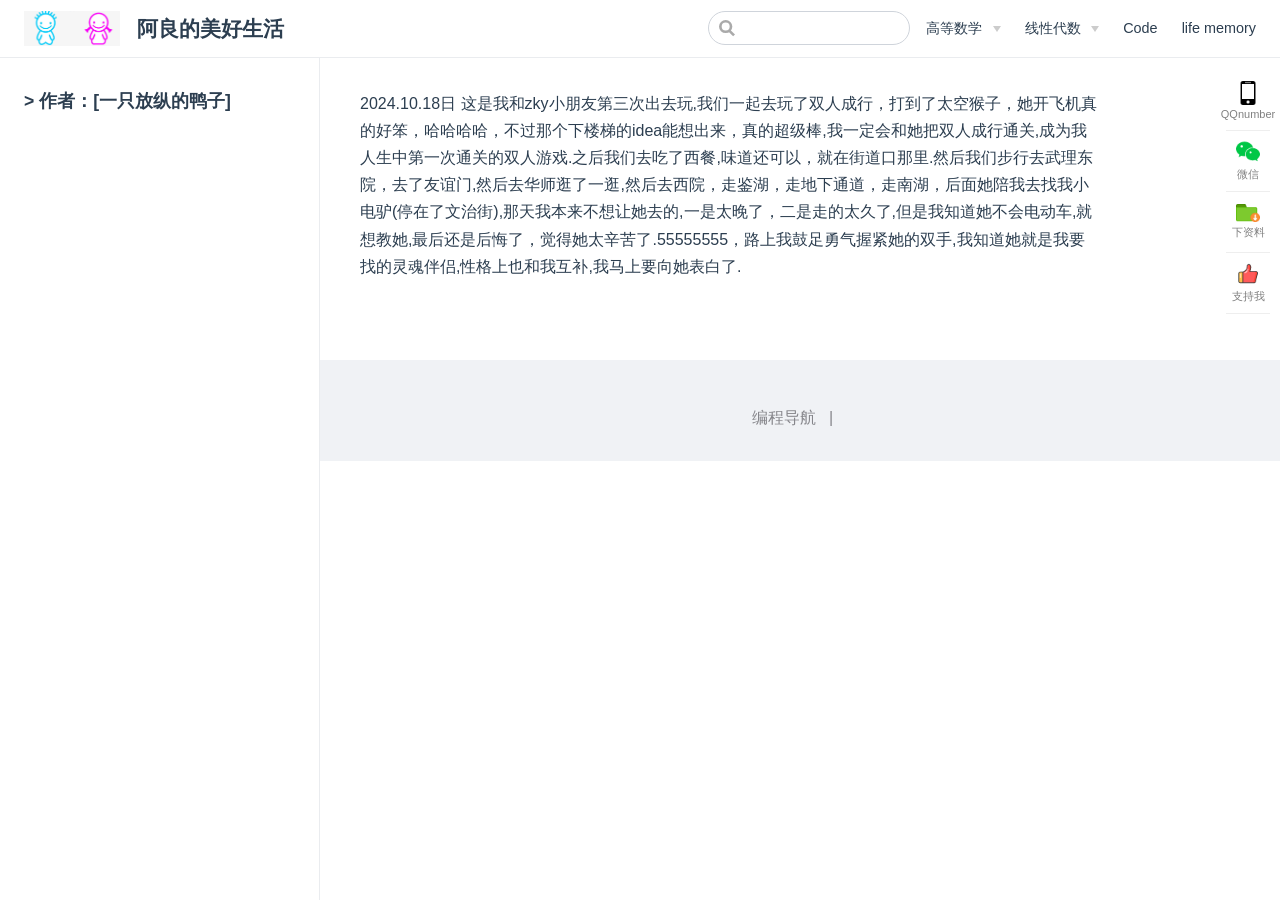
<file: 生活碎片.html>
<!DOCTYPE html>
<html lang="en-US">
  <head>
    <meta charset="utf-8">
    <meta name="viewport" content="width=device-width,initial-scale=1">
    <title>阿良的美好生活</title>
    <meta name="generator" content="VuePress 1.9.10">
    <link rel="icon" href="./favicon.ico">
    <meta name="description" content="">
    
    <link rel="preload" href="/assets/css/0.styles.c51f4878.css" as="style"><link rel="preload" href="/assets/js/app.d4a8f585.js" as="script"><link rel="preload" href="/assets/js/2.66d070f9.js" as="script"><link rel="preload" href="/assets/js/35.f33d654d.js" as="script"><link rel="prefetch" href="/assets/js/1.c11c7863.js"><link rel="prefetch" href="/assets/js/10.44a4f5a8.js"><link rel="prefetch" href="/assets/js/11.7f6f603a.js"><link rel="prefetch" href="/assets/js/12.a55b3e35.js"><link rel="prefetch" href="/assets/js/13.97fdc9a3.js"><link rel="prefetch" href="/assets/js/14.8f6a38f3.js"><link rel="prefetch" href="/assets/js/15.0015eff5.js"><link rel="prefetch" href="/assets/js/16.2816e45c.js"><link rel="prefetch" href="/assets/js/17.c8c404ec.js"><link rel="prefetch" href="/assets/js/18.3609455a.js"><link rel="prefetch" href="/assets/js/19.6a2ec63d.js"><link rel="prefetch" href="/assets/js/20.ffd8677c.js"><link rel="prefetch" href="/assets/js/21.2da6964b.js"><link rel="prefetch" href="/assets/js/22.f98cb27c.js"><link rel="prefetch" href="/assets/js/23.b28560be.js"><link rel="prefetch" href="/assets/js/24.2ccc2a49.js"><link rel="prefetch" href="/assets/js/25.a5ebce77.js"><link rel="prefetch" href="/assets/js/26.66a0da7d.js"><link rel="prefetch" href="/assets/js/27.fd29971d.js"><link rel="prefetch" href="/assets/js/28.84bb650d.js"><link rel="prefetch" href="/assets/js/29.fb5b0f0b.js"><link rel="prefetch" href="/assets/js/3.1ec973a8.js"><link rel="prefetch" href="/assets/js/30.e83ecea5.js"><link rel="prefetch" href="/assets/js/31.52d303e3.js"><link rel="prefetch" href="/assets/js/32.e7ab191d.js"><link rel="prefetch" href="/assets/js/33.fa2fcfec.js"><link rel="prefetch" href="/assets/js/34.f82dbc43.js"><link rel="prefetch" href="/assets/js/36.fdba9248.js"><link rel="prefetch" href="/assets/js/37.347d1268.js"><link rel="prefetch" href="/assets/js/38.48677088.js"><link rel="prefetch" href="/assets/js/39.bc6e0e7c.js"><link rel="prefetch" href="/assets/js/4.8b727e73.js"><link rel="prefetch" href="/assets/js/5.f9c1d6e5.js"><link rel="prefetch" href="/assets/js/6.4283d071.js"><link rel="prefetch" href="/assets/js/7.330a6fea.js"><link rel="prefetch" href="/assets/js/vendors~docsearch.af85784a.js">
    <link rel="stylesheet" href="/assets/css/0.styles.c51f4878.css">
  </head>
  <body>
    <div id="app" data-server-rendered="true"><div class="theme-container"><header class="navbar"><div class="sidebar-button"><svg xmlns="http://www.w3.org/2000/svg" aria-hidden="true" role="img" viewBox="0 0 448 512" class="icon"><path fill="currentColor" d="M436 124H12c-6.627 0-12-5.373-12-12V80c0-6.627 5.373-12 12-12h424c6.627 0 12 5.373 12 12v32c0 6.627-5.373 12-12 12zm0 160H12c-6.627 0-12-5.373-12-12v-32c0-6.627 5.373-12 12-12h424c6.627 0 12 5.373 12 12v32c0 6.627-5.373 12-12 12zm0 160H12c-6.627 0-12-5.373-12-12v-32c0-6.627 5.373-12 12-12h424c6.627 0 12 5.373 12 12v32c0 6.627-5.373 12-12 12z"></path></svg></div> <a href="/" class="home-link router-link-active"><img src="/logo.png" alt="阿良的美好生活" class="logo"> <span class="site-name can-hide">阿良的美好生活</span></a> <div class="links"><div class="search-box"><input aria-label="Search" autocomplete="off" spellcheck="false" value=""> <!----></div> <nav class="nav-links can-hide"><div class="nav-item"><div class="dropdown-wrapper"><button type="button" aria-label="Learning Menu" class="dropdown-title"><span class="title">高等数学</span> <span class="arrow down"></span></button> <button type="button" aria-label="Learning Menu" class="mobile-dropdown-title"><span class="title">高等数学</span> <span class="arrow right"></span></button> <ul class="nav-dropdown" style="display:none;"><li class="dropdown-item"><!----> <a href="/高等数学.html" class="nav-link">
  极限
</a></li></ul></div></div><div class="nav-item"><div class="dropdown-wrapper"><button type="button" aria-label="线性代数" class="dropdown-title"><span class="title">线性代数</span> <span class="arrow down"></span></button> <button type="button" aria-label="线性代数" class="mobile-dropdown-title"><span class="title">线性代数</span> <span class="arrow right"></span></button> <ul class="nav-dropdown" style="display:none;"><li class="dropdown-item"><!----> <a href="/行列式.html" class="nav-link">
  行列式
</a></li><li class="dropdown-item"><!----> <a href="/矩阵.html" class="nav-link">
  矩阵
</a></li><li class="dropdown-item"><!----> <a href="/线性方程组.html" class="nav-link">
  方程组
</a></li><li class="dropdown-item"><!----> <a href="/特征值.html" class="nav-link">
  特征值
</a></li><li class="dropdown-item"><!----> <a href="/二次型.html" class="nav-link">
  二次型
</a></li></ul></div></div><div class="nav-item"><a href="/代码项目.html" class="nav-link">
  Code
</a></div><div class="nav-item"><a href="/生活碎片.html" class="nav-link">
  life memory
</a></div> <!----></nav></div></header> <div class="sidebar-mask"></div> <aside class="sidebar"><nav class="nav-links"><div class="nav-item"><div class="dropdown-wrapper"><button type="button" aria-label="Learning Menu" class="dropdown-title"><span class="title">高等数学</span> <span class="arrow down"></span></button> <button type="button" aria-label="Learning Menu" class="mobile-dropdown-title"><span class="title">高等数学</span> <span class="arrow right"></span></button> <ul class="nav-dropdown" style="display:none;"><li class="dropdown-item"><!----> <a href="/高等数学.html" class="nav-link">
  极限
</a></li></ul></div></div><div class="nav-item"><div class="dropdown-wrapper"><button type="button" aria-label="线性代数" class="dropdown-title"><span class="title">线性代数</span> <span class="arrow down"></span></button> <button type="button" aria-label="线性代数" class="mobile-dropdown-title"><span class="title">线性代数</span> <span class="arrow right"></span></button> <ul class="nav-dropdown" style="display:none;"><li class="dropdown-item"><!----> <a href="/行列式.html" class="nav-link">
  行列式
</a></li><li class="dropdown-item"><!----> <a href="/矩阵.html" class="nav-link">
  矩阵
</a></li><li class="dropdown-item"><!----> <a href="/线性方程组.html" class="nav-link">
  方程组
</a></li><li class="dropdown-item"><!----> <a href="/特征值.html" class="nav-link">
  特征值
</a></li><li class="dropdown-item"><!----> <a href="/二次型.html" class="nav-link">
  二次型
</a></li></ul></div></div><div class="nav-item"><a href="/代码项目.html" class="nav-link">
  Code
</a></div><div class="nav-item"><a href="/生活碎片.html" class="nav-link">
  life memory
</a></div> <!----></nav>  <ul class="sidebar-links"><li><a href="/" aria-current="page" class="sidebar-link">&gt; 作者：[一只放纵的鸭子]</a></li></ul> </aside> <main class="page"> <div class="content"><div style="width:100%"><div class="theme-default-content custom-content content__default"><p>2024.10.18日 这是我和zky小朋友第三次出去玩,我们一起去玩了双人成行，打到了太空猴子，她开飞机真的好笨，哈哈哈哈，不过那个下楼梯的idea能想出来，真的超级棒,我一定会和她把双人成行通关,成为我人生中第一次通关的双人游戏.之后我们去吃了西餐,味道还可以，就在街道口那里.然后我们步行去武理东院，去了友谊门,然后去华师逛了一逛,然后去西院，走鉴湖，走地下通道，走南湖，后面她陪我去找我小电驴(停在了文治街),那天我本来不想让她去的,一是太晚了，二是走的太久了,但是我知道她不会电动车,就想教她,最后还是后悔了，觉得她太辛苦了.55555555，路上我鼓足勇气握紧她的双手,我知道她就是我要找的灵魂伴侣,性格上也和我互补,我马上要向她表白了.</p></div> <footer class="page-edit" style="margin:0;"><!----> <!----></footer> <!----></div> <div class="toc-container-sidebar"><div class="pos-box"><div class="icon-arrow"></div> <div class="scroll-box" style="max-height:86vh"><div style="font-weight:bold;"></div> <hr> <div class="toc-box"><!----></div></div></div></div></div>  <main class="footer"> <div class="copy-right"><span class="name"> 编程导航   |     </span> <a target="_blank" rel="noreferrer">
          
        </a></div></main></main> <aside class="page-sidebar"> <div class="page-side-toolbar"></div>  </aside></div><div class="global-ui"></div></div>
    <script src="/assets/js/app.d4a8f585.js" defer></script><script src="/assets/js/2.66d070f9.js" defer></script><script src="/assets/js/35.f33d654d.js" defer></script>
  </body>
</html>
</file>
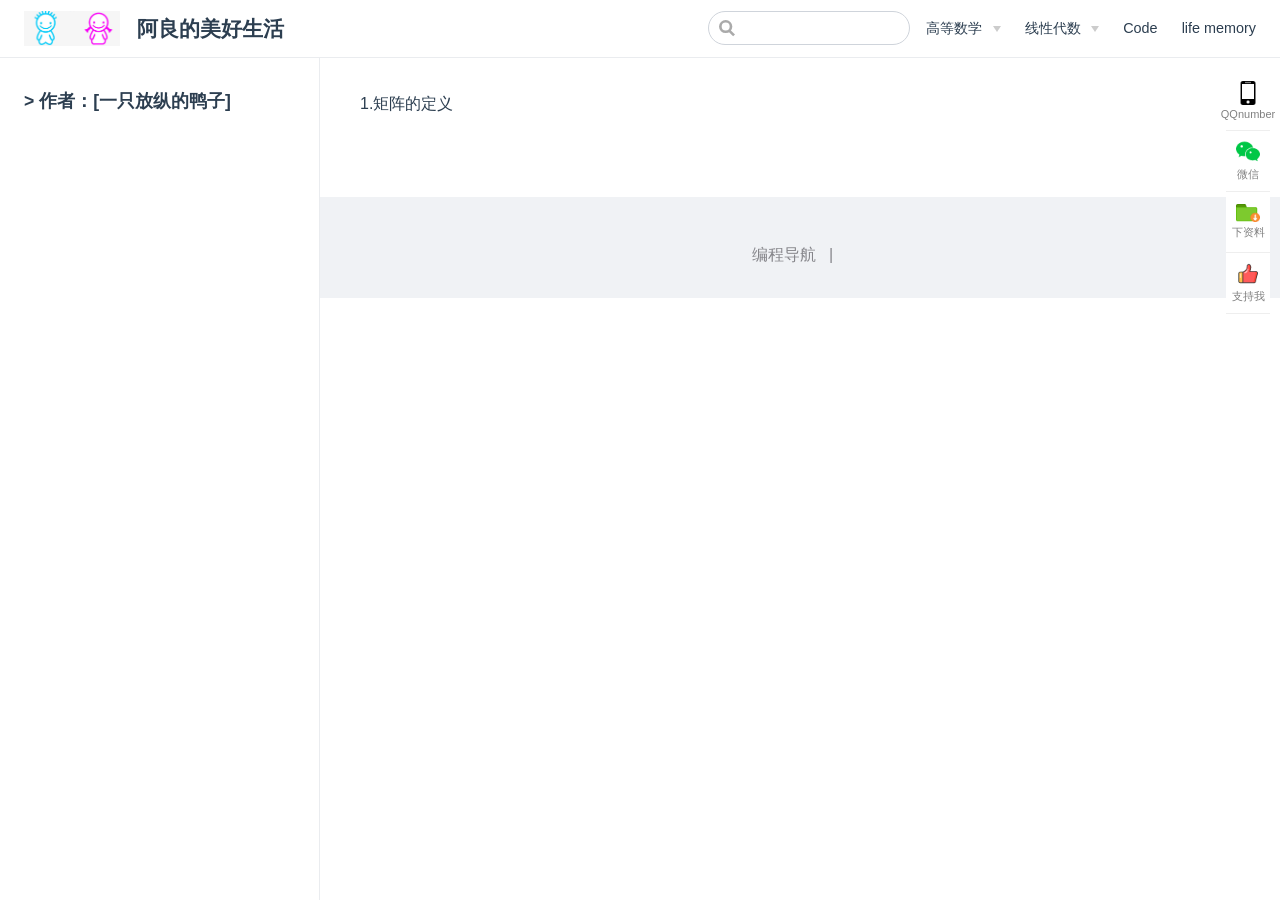
<file: 矩阵.html>
<!DOCTYPE html>
<html lang="en-US">
  <head>
    <meta charset="utf-8">
    <meta name="viewport" content="width=device-width,initial-scale=1">
    <title>阿良的美好生活</title>
    <meta name="generator" content="VuePress 1.9.10">
    <link rel="icon" href="./favicon.ico">
    <meta name="description" content="">
    
    <link rel="preload" href="/assets/css/0.styles.c51f4878.css" as="style"><link rel="preload" href="/assets/js/app.d4a8f585.js" as="script"><link rel="preload" href="/assets/js/2.66d070f9.js" as="script"><link rel="preload" href="/assets/js/36.fdba9248.js" as="script"><link rel="prefetch" href="/assets/js/1.c11c7863.js"><link rel="prefetch" href="/assets/js/10.44a4f5a8.js"><link rel="prefetch" href="/assets/js/11.7f6f603a.js"><link rel="prefetch" href="/assets/js/12.a55b3e35.js"><link rel="prefetch" href="/assets/js/13.97fdc9a3.js"><link rel="prefetch" href="/assets/js/14.8f6a38f3.js"><link rel="prefetch" href="/assets/js/15.0015eff5.js"><link rel="prefetch" href="/assets/js/16.2816e45c.js"><link rel="prefetch" href="/assets/js/17.c8c404ec.js"><link rel="prefetch" href="/assets/js/18.3609455a.js"><link rel="prefetch" href="/assets/js/19.6a2ec63d.js"><link rel="prefetch" href="/assets/js/20.ffd8677c.js"><link rel="prefetch" href="/assets/js/21.2da6964b.js"><link rel="prefetch" href="/assets/js/22.f98cb27c.js"><link rel="prefetch" href="/assets/js/23.b28560be.js"><link rel="prefetch" href="/assets/js/24.2ccc2a49.js"><link rel="prefetch" href="/assets/js/25.a5ebce77.js"><link rel="prefetch" href="/assets/js/26.66a0da7d.js"><link rel="prefetch" href="/assets/js/27.fd29971d.js"><link rel="prefetch" href="/assets/js/28.84bb650d.js"><link rel="prefetch" href="/assets/js/29.fb5b0f0b.js"><link rel="prefetch" href="/assets/js/3.1ec973a8.js"><link rel="prefetch" href="/assets/js/30.e83ecea5.js"><link rel="prefetch" href="/assets/js/31.52d303e3.js"><link rel="prefetch" href="/assets/js/32.e7ab191d.js"><link rel="prefetch" href="/assets/js/33.fa2fcfec.js"><link rel="prefetch" href="/assets/js/34.f82dbc43.js"><link rel="prefetch" href="/assets/js/35.f33d654d.js"><link rel="prefetch" href="/assets/js/37.347d1268.js"><link rel="prefetch" href="/assets/js/38.48677088.js"><link rel="prefetch" href="/assets/js/39.bc6e0e7c.js"><link rel="prefetch" href="/assets/js/4.8b727e73.js"><link rel="prefetch" href="/assets/js/5.f9c1d6e5.js"><link rel="prefetch" href="/assets/js/6.4283d071.js"><link rel="prefetch" href="/assets/js/7.330a6fea.js"><link rel="prefetch" href="/assets/js/vendors~docsearch.af85784a.js">
    <link rel="stylesheet" href="/assets/css/0.styles.c51f4878.css">
  </head>
  <body>
    <div id="app" data-server-rendered="true"><div class="theme-container"><header class="navbar"><div class="sidebar-button"><svg xmlns="http://www.w3.org/2000/svg" aria-hidden="true" role="img" viewBox="0 0 448 512" class="icon"><path fill="currentColor" d="M436 124H12c-6.627 0-12-5.373-12-12V80c0-6.627 5.373-12 12-12h424c6.627 0 12 5.373 12 12v32c0 6.627-5.373 12-12 12zm0 160H12c-6.627 0-12-5.373-12-12v-32c0-6.627 5.373-12 12-12h424c6.627 0 12 5.373 12 12v32c0 6.627-5.373 12-12 12zm0 160H12c-6.627 0-12-5.373-12-12v-32c0-6.627 5.373-12 12-12h424c6.627 0 12 5.373 12 12v32c0 6.627-5.373 12-12 12z"></path></svg></div> <a href="/" class="home-link router-link-active"><img src="/logo.png" alt="阿良的美好生活" class="logo"> <span class="site-name can-hide">阿良的美好生活</span></a> <div class="links"><div class="search-box"><input aria-label="Search" autocomplete="off" spellcheck="false" value=""> <!----></div> <nav class="nav-links can-hide"><div class="nav-item"><div class="dropdown-wrapper"><button type="button" aria-label="Learning Menu" class="dropdown-title"><span class="title">高等数学</span> <span class="arrow down"></span></button> <button type="button" aria-label="Learning Menu" class="mobile-dropdown-title"><span class="title">高等数学</span> <span class="arrow right"></span></button> <ul class="nav-dropdown" style="display:none;"><li class="dropdown-item"><!----> <a href="/高等数学.html" class="nav-link">
  极限
</a></li></ul></div></div><div class="nav-item"><div class="dropdown-wrapper"><button type="button" aria-label="线性代数" class="dropdown-title"><span class="title">线性代数</span> <span class="arrow down"></span></button> <button type="button" aria-label="线性代数" class="mobile-dropdown-title"><span class="title">线性代数</span> <span class="arrow right"></span></button> <ul class="nav-dropdown" style="display:none;"><li class="dropdown-item"><!----> <a href="/行列式.html" class="nav-link">
  行列式
</a></li><li class="dropdown-item"><!----> <a href="/矩阵.html" class="nav-link">
  矩阵
</a></li><li class="dropdown-item"><!----> <a href="/线性方程组.html" class="nav-link">
  方程组
</a></li><li class="dropdown-item"><!----> <a href="/特征值.html" class="nav-link">
  特征值
</a></li><li class="dropdown-item"><!----> <a href="/二次型.html" class="nav-link">
  二次型
</a></li></ul></div></div><div class="nav-item"><a href="/代码项目.html" class="nav-link">
  Code
</a></div><div class="nav-item"><a href="/生活碎片.html" class="nav-link">
  life memory
</a></div> <!----></nav></div></header> <div class="sidebar-mask"></div> <aside class="sidebar"><nav class="nav-links"><div class="nav-item"><div class="dropdown-wrapper"><button type="button" aria-label="Learning Menu" class="dropdown-title"><span class="title">高等数学</span> <span class="arrow down"></span></button> <button type="button" aria-label="Learning Menu" class="mobile-dropdown-title"><span class="title">高等数学</span> <span class="arrow right"></span></button> <ul class="nav-dropdown" style="display:none;"><li class="dropdown-item"><!----> <a href="/高等数学.html" class="nav-link">
  极限
</a></li></ul></div></div><div class="nav-item"><div class="dropdown-wrapper"><button type="button" aria-label="线性代数" class="dropdown-title"><span class="title">线性代数</span> <span class="arrow down"></span></button> <button type="button" aria-label="线性代数" class="mobile-dropdown-title"><span class="title">线性代数</span> <span class="arrow right"></span></button> <ul class="nav-dropdown" style="display:none;"><li class="dropdown-item"><!----> <a href="/行列式.html" class="nav-link">
  行列式
</a></li><li class="dropdown-item"><!----> <a href="/矩阵.html" class="nav-link">
  矩阵
</a></li><li class="dropdown-item"><!----> <a href="/线性方程组.html" class="nav-link">
  方程组
</a></li><li class="dropdown-item"><!----> <a href="/特征值.html" class="nav-link">
  特征值
</a></li><li class="dropdown-item"><!----> <a href="/二次型.html" class="nav-link">
  二次型
</a></li></ul></div></div><div class="nav-item"><a href="/代码项目.html" class="nav-link">
  Code
</a></div><div class="nav-item"><a href="/生活碎片.html" class="nav-link">
  life memory
</a></div> <!----></nav>  <ul class="sidebar-links"><li><a href="/" aria-current="page" class="sidebar-link">&gt; 作者：[一只放纵的鸭子]</a></li></ul> </aside> <main class="page"> <div class="content"><div style="width:100%"><div class="theme-default-content custom-content content__default"><p>1.矩阵的定义</p></div> <footer class="page-edit" style="margin:0;"><!----> <!----></footer> <!----></div> <div class="toc-container-sidebar"><div class="pos-box"><div class="icon-arrow"></div> <div class="scroll-box" style="max-height:86vh"><div style="font-weight:bold;"></div> <hr> <div class="toc-box"><!----></div></div></div></div></div>  <main class="footer"> <div class="copy-right"><span class="name"> 编程导航   |     </span> <a target="_blank" rel="noreferrer">
          
        </a></div></main></main> <aside class="page-sidebar"> <div class="page-side-toolbar"></div>  </aside></div><div class="global-ui"></div></div>
    <script src="/assets/js/app.d4a8f585.js" defer></script><script src="/assets/js/2.66d070f9.js" defer></script><script src="/assets/js/36.fdba9248.js" defer></script>
  </body>
</html>
</file>
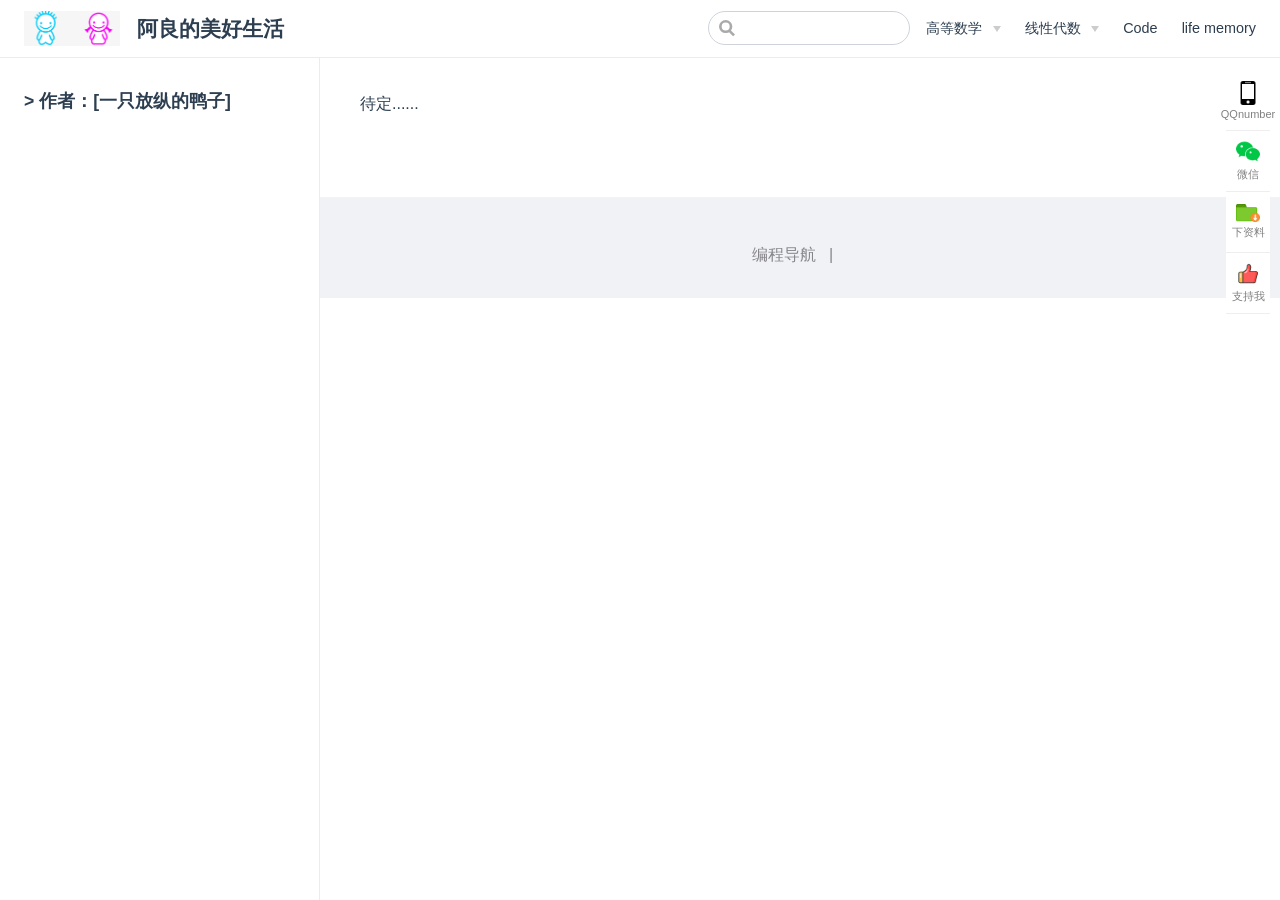
<file: 积分.html>
<!DOCTYPE html>
<html lang="en-US">
  <head>
    <meta charset="utf-8">
    <meta name="viewport" content="width=device-width,initial-scale=1">
    <title>阿良的美好生活</title>
    <meta name="generator" content="VuePress 1.9.10">
    <link rel="icon" href="./favicon.ico">
    <meta name="description" content="">
    
    <link rel="preload" href="/assets/css/0.styles.c51f4878.css" as="style"><link rel="preload" href="/assets/js/app.d4a8f585.js" as="script"><link rel="preload" href="/assets/js/2.66d070f9.js" as="script"><link rel="preload" href="/assets/js/37.347d1268.js" as="script"><link rel="prefetch" href="/assets/js/1.c11c7863.js"><link rel="prefetch" href="/assets/js/10.44a4f5a8.js"><link rel="prefetch" href="/assets/js/11.7f6f603a.js"><link rel="prefetch" href="/assets/js/12.a55b3e35.js"><link rel="prefetch" href="/assets/js/13.97fdc9a3.js"><link rel="prefetch" href="/assets/js/14.8f6a38f3.js"><link rel="prefetch" href="/assets/js/15.0015eff5.js"><link rel="prefetch" href="/assets/js/16.2816e45c.js"><link rel="prefetch" href="/assets/js/17.c8c404ec.js"><link rel="prefetch" href="/assets/js/18.3609455a.js"><link rel="prefetch" href="/assets/js/19.6a2ec63d.js"><link rel="prefetch" href="/assets/js/20.ffd8677c.js"><link rel="prefetch" href="/assets/js/21.2da6964b.js"><link rel="prefetch" href="/assets/js/22.f98cb27c.js"><link rel="prefetch" href="/assets/js/23.b28560be.js"><link rel="prefetch" href="/assets/js/24.2ccc2a49.js"><link rel="prefetch" href="/assets/js/25.a5ebce77.js"><link rel="prefetch" href="/assets/js/26.66a0da7d.js"><link rel="prefetch" href="/assets/js/27.fd29971d.js"><link rel="prefetch" href="/assets/js/28.84bb650d.js"><link rel="prefetch" href="/assets/js/29.fb5b0f0b.js"><link rel="prefetch" href="/assets/js/3.1ec973a8.js"><link rel="prefetch" href="/assets/js/30.e83ecea5.js"><link rel="prefetch" href="/assets/js/31.52d303e3.js"><link rel="prefetch" href="/assets/js/32.e7ab191d.js"><link rel="prefetch" href="/assets/js/33.fa2fcfec.js"><link rel="prefetch" href="/assets/js/34.f82dbc43.js"><link rel="prefetch" href="/assets/js/35.f33d654d.js"><link rel="prefetch" href="/assets/js/36.fdba9248.js"><link rel="prefetch" href="/assets/js/38.48677088.js"><link rel="prefetch" href="/assets/js/39.bc6e0e7c.js"><link rel="prefetch" href="/assets/js/4.8b727e73.js"><link rel="prefetch" href="/assets/js/5.f9c1d6e5.js"><link rel="prefetch" href="/assets/js/6.4283d071.js"><link rel="prefetch" href="/assets/js/7.330a6fea.js"><link rel="prefetch" href="/assets/js/vendors~docsearch.af85784a.js">
    <link rel="stylesheet" href="/assets/css/0.styles.c51f4878.css">
  </head>
  <body>
    <div id="app" data-server-rendered="true"><div class="theme-container"><header class="navbar"><div class="sidebar-button"><svg xmlns="http://www.w3.org/2000/svg" aria-hidden="true" role="img" viewBox="0 0 448 512" class="icon"><path fill="currentColor" d="M436 124H12c-6.627 0-12-5.373-12-12V80c0-6.627 5.373-12 12-12h424c6.627 0 12 5.373 12 12v32c0 6.627-5.373 12-12 12zm0 160H12c-6.627 0-12-5.373-12-12v-32c0-6.627 5.373-12 12-12h424c6.627 0 12 5.373 12 12v32c0 6.627-5.373 12-12 12zm0 160H12c-6.627 0-12-5.373-12-12v-32c0-6.627 5.373-12 12-12h424c6.627 0 12 5.373 12 12v32c0 6.627-5.373 12-12 12z"></path></svg></div> <a href="/" class="home-link router-link-active"><img src="/logo.png" alt="阿良的美好生活" class="logo"> <span class="site-name can-hide">阿良的美好生活</span></a> <div class="links"><div class="search-box"><input aria-label="Search" autocomplete="off" spellcheck="false" value=""> <!----></div> <nav class="nav-links can-hide"><div class="nav-item"><div class="dropdown-wrapper"><button type="button" aria-label="Learning Menu" class="dropdown-title"><span class="title">高等数学</span> <span class="arrow down"></span></button> <button type="button" aria-label="Learning Menu" class="mobile-dropdown-title"><span class="title">高等数学</span> <span class="arrow right"></span></button> <ul class="nav-dropdown" style="display:none;"><li class="dropdown-item"><!----> <a href="/高等数学.html" class="nav-link">
  极限
</a></li></ul></div></div><div class="nav-item"><div class="dropdown-wrapper"><button type="button" aria-label="线性代数" class="dropdown-title"><span class="title">线性代数</span> <span class="arrow down"></span></button> <button type="button" aria-label="线性代数" class="mobile-dropdown-title"><span class="title">线性代数</span> <span class="arrow right"></span></button> <ul class="nav-dropdown" style="display:none;"><li class="dropdown-item"><!----> <a href="/行列式.html" class="nav-link">
  行列式
</a></li><li class="dropdown-item"><!----> <a href="/矩阵.html" class="nav-link">
  矩阵
</a></li><li class="dropdown-item"><!----> <a href="/线性方程组.html" class="nav-link">
  方程组
</a></li><li class="dropdown-item"><!----> <a href="/特征值.html" class="nav-link">
  特征值
</a></li><li class="dropdown-item"><!----> <a href="/二次型.html" class="nav-link">
  二次型
</a></li></ul></div></div><div class="nav-item"><a href="/代码项目.html" class="nav-link">
  Code
</a></div><div class="nav-item"><a href="/生活碎片.html" class="nav-link">
  life memory
</a></div> <!----></nav></div></header> <div class="sidebar-mask"></div> <aside class="sidebar"><nav class="nav-links"><div class="nav-item"><div class="dropdown-wrapper"><button type="button" aria-label="Learning Menu" class="dropdown-title"><span class="title">高等数学</span> <span class="arrow down"></span></button> <button type="button" aria-label="Learning Menu" class="mobile-dropdown-title"><span class="title">高等数学</span> <span class="arrow right"></span></button> <ul class="nav-dropdown" style="display:none;"><li class="dropdown-item"><!----> <a href="/高等数学.html" class="nav-link">
  极限
</a></li></ul></div></div><div class="nav-item"><div class="dropdown-wrapper"><button type="button" aria-label="线性代数" class="dropdown-title"><span class="title">线性代数</span> <span class="arrow down"></span></button> <button type="button" aria-label="线性代数" class="mobile-dropdown-title"><span class="title">线性代数</span> <span class="arrow right"></span></button> <ul class="nav-dropdown" style="display:none;"><li class="dropdown-item"><!----> <a href="/行列式.html" class="nav-link">
  行列式
</a></li><li class="dropdown-item"><!----> <a href="/矩阵.html" class="nav-link">
  矩阵
</a></li><li class="dropdown-item"><!----> <a href="/线性方程组.html" class="nav-link">
  方程组
</a></li><li class="dropdown-item"><!----> <a href="/特征值.html" class="nav-link">
  特征值
</a></li><li class="dropdown-item"><!----> <a href="/二次型.html" class="nav-link">
  二次型
</a></li></ul></div></div><div class="nav-item"><a href="/代码项目.html" class="nav-link">
  Code
</a></div><div class="nav-item"><a href="/生活碎片.html" class="nav-link">
  life memory
</a></div> <!----></nav>  <ul class="sidebar-links"><li><a href="/" aria-current="page" class="sidebar-link">&gt; 作者：[一只放纵的鸭子]</a></li></ul> </aside> <main class="page"> <div class="content"><div style="width:100%"><div class="theme-default-content custom-content content__default"><p>待定......</p></div> <footer class="page-edit" style="margin:0;"><!----> <!----></footer> <!----></div> <div class="toc-container-sidebar"><div class="pos-box"><div class="icon-arrow"></div> <div class="scroll-box" style="max-height:86vh"><div style="font-weight:bold;"></div> <hr> <div class="toc-box"><!----></div></div></div></div></div>  <main class="footer"> <div class="copy-right"><span class="name"> 编程导航   |     </span> <a target="_blank" rel="noreferrer">
          
        </a></div></main></main> <aside class="page-sidebar"> <div class="page-side-toolbar"></div>  </aside></div><div class="global-ui"></div></div>
    <script src="/assets/js/app.d4a8f585.js" defer></script><script src="/assets/js/2.66d070f9.js" defer></script><script src="/assets/js/37.347d1268.js" defer></script>
  </body>
</html>
</file>
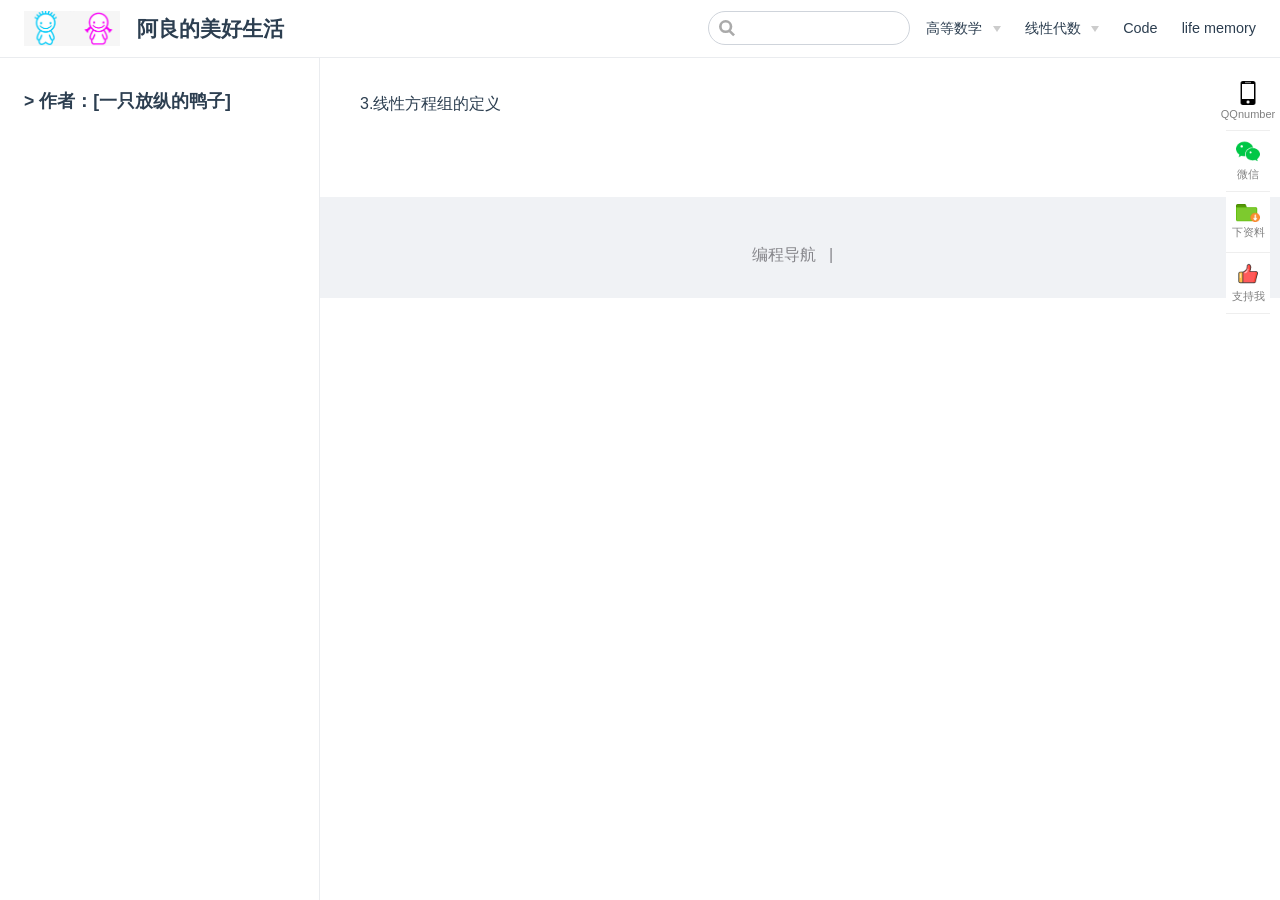
<file: 线性方程组.html>
<!DOCTYPE html>
<html lang="en-US">
  <head>
    <meta charset="utf-8">
    <meta name="viewport" content="width=device-width,initial-scale=1">
    <title>阿良的美好生活</title>
    <meta name="generator" content="VuePress 1.9.10">
    <link rel="icon" href="./favicon.ico">
    <meta name="description" content="">
    
    <link rel="preload" href="/assets/css/0.styles.c51f4878.css" as="style"><link rel="preload" href="/assets/js/app.d4a8f585.js" as="script"><link rel="preload" href="/assets/js/2.66d070f9.js" as="script"><link rel="preload" href="/assets/js/38.48677088.js" as="script"><link rel="prefetch" href="/assets/js/1.c11c7863.js"><link rel="prefetch" href="/assets/js/10.44a4f5a8.js"><link rel="prefetch" href="/assets/js/11.7f6f603a.js"><link rel="prefetch" href="/assets/js/12.a55b3e35.js"><link rel="prefetch" href="/assets/js/13.97fdc9a3.js"><link rel="prefetch" href="/assets/js/14.8f6a38f3.js"><link rel="prefetch" href="/assets/js/15.0015eff5.js"><link rel="prefetch" href="/assets/js/16.2816e45c.js"><link rel="prefetch" href="/assets/js/17.c8c404ec.js"><link rel="prefetch" href="/assets/js/18.3609455a.js"><link rel="prefetch" href="/assets/js/19.6a2ec63d.js"><link rel="prefetch" href="/assets/js/20.ffd8677c.js"><link rel="prefetch" href="/assets/js/21.2da6964b.js"><link rel="prefetch" href="/assets/js/22.f98cb27c.js"><link rel="prefetch" href="/assets/js/23.b28560be.js"><link rel="prefetch" href="/assets/js/24.2ccc2a49.js"><link rel="prefetch" href="/assets/js/25.a5ebce77.js"><link rel="prefetch" href="/assets/js/26.66a0da7d.js"><link rel="prefetch" href="/assets/js/27.fd29971d.js"><link rel="prefetch" href="/assets/js/28.84bb650d.js"><link rel="prefetch" href="/assets/js/29.fb5b0f0b.js"><link rel="prefetch" href="/assets/js/3.1ec973a8.js"><link rel="prefetch" href="/assets/js/30.e83ecea5.js"><link rel="prefetch" href="/assets/js/31.52d303e3.js"><link rel="prefetch" href="/assets/js/32.e7ab191d.js"><link rel="prefetch" href="/assets/js/33.fa2fcfec.js"><link rel="prefetch" href="/assets/js/34.f82dbc43.js"><link rel="prefetch" href="/assets/js/35.f33d654d.js"><link rel="prefetch" href="/assets/js/36.fdba9248.js"><link rel="prefetch" href="/assets/js/37.347d1268.js"><link rel="prefetch" href="/assets/js/39.bc6e0e7c.js"><link rel="prefetch" href="/assets/js/4.8b727e73.js"><link rel="prefetch" href="/assets/js/5.f9c1d6e5.js"><link rel="prefetch" href="/assets/js/6.4283d071.js"><link rel="prefetch" href="/assets/js/7.330a6fea.js"><link rel="prefetch" href="/assets/js/vendors~docsearch.af85784a.js">
    <link rel="stylesheet" href="/assets/css/0.styles.c51f4878.css">
  </head>
  <body>
    <div id="app" data-server-rendered="true"><div class="theme-container"><header class="navbar"><div class="sidebar-button"><svg xmlns="http://www.w3.org/2000/svg" aria-hidden="true" role="img" viewBox="0 0 448 512" class="icon"><path fill="currentColor" d="M436 124H12c-6.627 0-12-5.373-12-12V80c0-6.627 5.373-12 12-12h424c6.627 0 12 5.373 12 12v32c0 6.627-5.373 12-12 12zm0 160H12c-6.627 0-12-5.373-12-12v-32c0-6.627 5.373-12 12-12h424c6.627 0 12 5.373 12 12v32c0 6.627-5.373 12-12 12zm0 160H12c-6.627 0-12-5.373-12-12v-32c0-6.627 5.373-12 12-12h424c6.627 0 12 5.373 12 12v32c0 6.627-5.373 12-12 12z"></path></svg></div> <a href="/" class="home-link router-link-active"><img src="/logo.png" alt="阿良的美好生活" class="logo"> <span class="site-name can-hide">阿良的美好生活</span></a> <div class="links"><div class="search-box"><input aria-label="Search" autocomplete="off" spellcheck="false" value=""> <!----></div> <nav class="nav-links can-hide"><div class="nav-item"><div class="dropdown-wrapper"><button type="button" aria-label="Learning Menu" class="dropdown-title"><span class="title">高等数学</span> <span class="arrow down"></span></button> <button type="button" aria-label="Learning Menu" class="mobile-dropdown-title"><span class="title">高等数学</span> <span class="arrow right"></span></button> <ul class="nav-dropdown" style="display:none;"><li class="dropdown-item"><!----> <a href="/高等数学.html" class="nav-link">
  极限
</a></li></ul></div></div><div class="nav-item"><div class="dropdown-wrapper"><button type="button" aria-label="线性代数" class="dropdown-title"><span class="title">线性代数</span> <span class="arrow down"></span></button> <button type="button" aria-label="线性代数" class="mobile-dropdown-title"><span class="title">线性代数</span> <span class="arrow right"></span></button> <ul class="nav-dropdown" style="display:none;"><li class="dropdown-item"><!----> <a href="/行列式.html" class="nav-link">
  行列式
</a></li><li class="dropdown-item"><!----> <a href="/矩阵.html" class="nav-link">
  矩阵
</a></li><li class="dropdown-item"><!----> <a href="/线性方程组.html" class="nav-link">
  方程组
</a></li><li class="dropdown-item"><!----> <a href="/特征值.html" class="nav-link">
  特征值
</a></li><li class="dropdown-item"><!----> <a href="/二次型.html" class="nav-link">
  二次型
</a></li></ul></div></div><div class="nav-item"><a href="/代码项目.html" class="nav-link">
  Code
</a></div><div class="nav-item"><a href="/生活碎片.html" class="nav-link">
  life memory
</a></div> <!----></nav></div></header> <div class="sidebar-mask"></div> <aside class="sidebar"><nav class="nav-links"><div class="nav-item"><div class="dropdown-wrapper"><button type="button" aria-label="Learning Menu" class="dropdown-title"><span class="title">高等数学</span> <span class="arrow down"></span></button> <button type="button" aria-label="Learning Menu" class="mobile-dropdown-title"><span class="title">高等数学</span> <span class="arrow right"></span></button> <ul class="nav-dropdown" style="display:none;"><li class="dropdown-item"><!----> <a href="/高等数学.html" class="nav-link">
  极限
</a></li></ul></div></div><div class="nav-item"><div class="dropdown-wrapper"><button type="button" aria-label="线性代数" class="dropdown-title"><span class="title">线性代数</span> <span class="arrow down"></span></button> <button type="button" aria-label="线性代数" class="mobile-dropdown-title"><span class="title">线性代数</span> <span class="arrow right"></span></button> <ul class="nav-dropdown" style="display:none;"><li class="dropdown-item"><!----> <a href="/行列式.html" class="nav-link">
  行列式
</a></li><li class="dropdown-item"><!----> <a href="/矩阵.html" class="nav-link">
  矩阵
</a></li><li class="dropdown-item"><!----> <a href="/线性方程组.html" class="nav-link">
  方程组
</a></li><li class="dropdown-item"><!----> <a href="/特征值.html" class="nav-link">
  特征值
</a></li><li class="dropdown-item"><!----> <a href="/二次型.html" class="nav-link">
  二次型
</a></li></ul></div></div><div class="nav-item"><a href="/代码项目.html" class="nav-link">
  Code
</a></div><div class="nav-item"><a href="/生活碎片.html" class="nav-link">
  life memory
</a></div> <!----></nav>  <ul class="sidebar-links"><li><a href="/" aria-current="page" class="sidebar-link">&gt; 作者：[一只放纵的鸭子]</a></li></ul> </aside> <main class="page"> <div class="content"><div style="width:100%"><div class="theme-default-content custom-content content__default"><p>3.线性方程组的定义</p></div> <footer class="page-edit" style="margin:0;"><!----> <!----></footer> <!----></div> <div class="toc-container-sidebar"><div class="pos-box"><div class="icon-arrow"></div> <div class="scroll-box" style="max-height:86vh"><div style="font-weight:bold;"></div> <hr> <div class="toc-box"><!----></div></div></div></div></div>  <main class="footer"> <div class="copy-right"><span class="name"> 编程导航   |     </span> <a target="_blank" rel="noreferrer">
          
        </a></div></main></main> <aside class="page-sidebar"> <div class="page-side-toolbar"></div>  </aside></div><div class="global-ui"></div></div>
    <script src="/assets/js/app.d4a8f585.js" defer></script><script src="/assets/js/2.66d070f9.js" defer></script><script src="/assets/js/38.48677088.js" defer></script>
  </body>
</html>
</file>
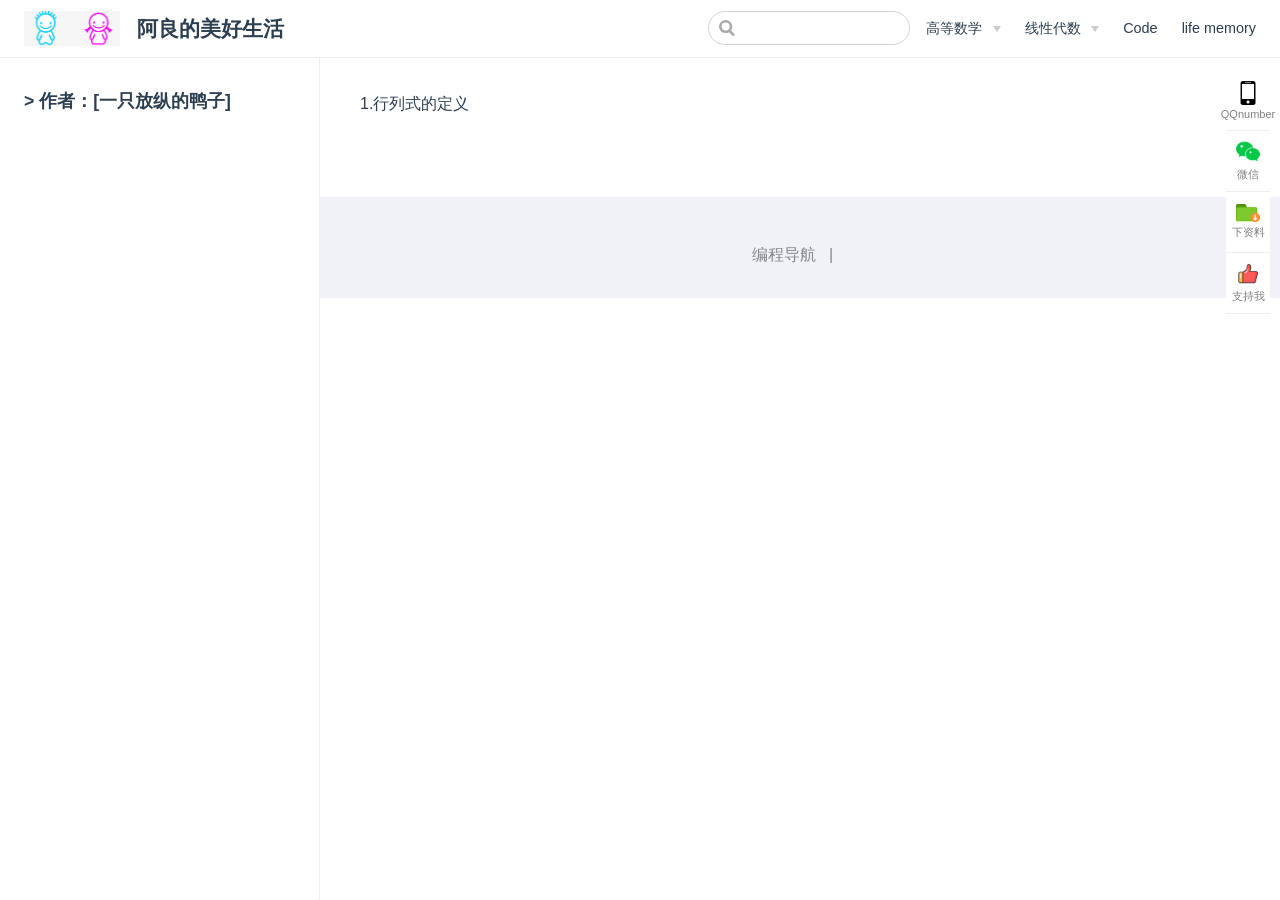
<file: 行列式.html>
<!DOCTYPE html>
<html lang="en-US">
  <head>
    <meta charset="utf-8">
    <meta name="viewport" content="width=device-width,initial-scale=1">
    <title>阿良的美好生活</title>
    <meta name="generator" content="VuePress 1.9.10">
    <link rel="icon" href="./favicon.ico">
    <meta name="description" content="">
    
    <link rel="preload" href="/assets/css/0.styles.c51f4878.css" as="style"><link rel="preload" href="/assets/js/app.d4a8f585.js" as="script"><link rel="preload" href="/assets/js/2.66d070f9.js" as="script"><link rel="preload" href="/assets/js/39.bc6e0e7c.js" as="script"><link rel="prefetch" href="/assets/js/1.c11c7863.js"><link rel="prefetch" href="/assets/js/10.44a4f5a8.js"><link rel="prefetch" href="/assets/js/11.7f6f603a.js"><link rel="prefetch" href="/assets/js/12.a55b3e35.js"><link rel="prefetch" href="/assets/js/13.97fdc9a3.js"><link rel="prefetch" href="/assets/js/14.8f6a38f3.js"><link rel="prefetch" href="/assets/js/15.0015eff5.js"><link rel="prefetch" href="/assets/js/16.2816e45c.js"><link rel="prefetch" href="/assets/js/17.c8c404ec.js"><link rel="prefetch" href="/assets/js/18.3609455a.js"><link rel="prefetch" href="/assets/js/19.6a2ec63d.js"><link rel="prefetch" href="/assets/js/20.ffd8677c.js"><link rel="prefetch" href="/assets/js/21.2da6964b.js"><link rel="prefetch" href="/assets/js/22.f98cb27c.js"><link rel="prefetch" href="/assets/js/23.b28560be.js"><link rel="prefetch" href="/assets/js/24.2ccc2a49.js"><link rel="prefetch" href="/assets/js/25.a5ebce77.js"><link rel="prefetch" href="/assets/js/26.66a0da7d.js"><link rel="prefetch" href="/assets/js/27.fd29971d.js"><link rel="prefetch" href="/assets/js/28.84bb650d.js"><link rel="prefetch" href="/assets/js/29.fb5b0f0b.js"><link rel="prefetch" href="/assets/js/3.1ec973a8.js"><link rel="prefetch" href="/assets/js/30.e83ecea5.js"><link rel="prefetch" href="/assets/js/31.52d303e3.js"><link rel="prefetch" href="/assets/js/32.e7ab191d.js"><link rel="prefetch" href="/assets/js/33.fa2fcfec.js"><link rel="prefetch" href="/assets/js/34.f82dbc43.js"><link rel="prefetch" href="/assets/js/35.f33d654d.js"><link rel="prefetch" href="/assets/js/36.fdba9248.js"><link rel="prefetch" href="/assets/js/37.347d1268.js"><link rel="prefetch" href="/assets/js/38.48677088.js"><link rel="prefetch" href="/assets/js/4.8b727e73.js"><link rel="prefetch" href="/assets/js/5.f9c1d6e5.js"><link rel="prefetch" href="/assets/js/6.4283d071.js"><link rel="prefetch" href="/assets/js/7.330a6fea.js"><link rel="prefetch" href="/assets/js/vendors~docsearch.af85784a.js">
    <link rel="stylesheet" href="/assets/css/0.styles.c51f4878.css">
  </head>
  <body>
    <div id="app" data-server-rendered="true"><div class="theme-container"><header class="navbar"><div class="sidebar-button"><svg xmlns="http://www.w3.org/2000/svg" aria-hidden="true" role="img" viewBox="0 0 448 512" class="icon"><path fill="currentColor" d="M436 124H12c-6.627 0-12-5.373-12-12V80c0-6.627 5.373-12 12-12h424c6.627 0 12 5.373 12 12v32c0 6.627-5.373 12-12 12zm0 160H12c-6.627 0-12-5.373-12-12v-32c0-6.627 5.373-12 12-12h424c6.627 0 12 5.373 12 12v32c0 6.627-5.373 12-12 12zm0 160H12c-6.627 0-12-5.373-12-12v-32c0-6.627 5.373-12 12-12h424c6.627 0 12 5.373 12 12v32c0 6.627-5.373 12-12 12z"></path></svg></div> <a href="/" class="home-link router-link-active"><img src="/logo.png" alt="阿良的美好生活" class="logo"> <span class="site-name can-hide">阿良的美好生活</span></a> <div class="links"><div class="search-box"><input aria-label="Search" autocomplete="off" spellcheck="false" value=""> <!----></div> <nav class="nav-links can-hide"><div class="nav-item"><div class="dropdown-wrapper"><button type="button" aria-label="Learning Menu" class="dropdown-title"><span class="title">高等数学</span> <span class="arrow down"></span></button> <button type="button" aria-label="Learning Menu" class="mobile-dropdown-title"><span class="title">高等数学</span> <span class="arrow right"></span></button> <ul class="nav-dropdown" style="display:none;"><li class="dropdown-item"><!----> <a href="/高等数学.html" class="nav-link">
  极限
</a></li></ul></div></div><div class="nav-item"><div class="dropdown-wrapper"><button type="button" aria-label="线性代数" class="dropdown-title"><span class="title">线性代数</span> <span class="arrow down"></span></button> <button type="button" aria-label="线性代数" class="mobile-dropdown-title"><span class="title">线性代数</span> <span class="arrow right"></span></button> <ul class="nav-dropdown" style="display:none;"><li class="dropdown-item"><!----> <a href="/行列式.html" class="nav-link">
  行列式
</a></li><li class="dropdown-item"><!----> <a href="/矩阵.html" class="nav-link">
  矩阵
</a></li><li class="dropdown-item"><!----> <a href="/线性方程组.html" class="nav-link">
  方程组
</a></li><li class="dropdown-item"><!----> <a href="/特征值.html" class="nav-link">
  特征值
</a></li><li class="dropdown-item"><!----> <a href="/二次型.html" class="nav-link">
  二次型
</a></li></ul></div></div><div class="nav-item"><a href="/代码项目.html" class="nav-link">
  Code
</a></div><div class="nav-item"><a href="/生活碎片.html" class="nav-link">
  life memory
</a></div> <!----></nav></div></header> <div class="sidebar-mask"></div> <aside class="sidebar"><nav class="nav-links"><div class="nav-item"><div class="dropdown-wrapper"><button type="button" aria-label="Learning Menu" class="dropdown-title"><span class="title">高等数学</span> <span class="arrow down"></span></button> <button type="button" aria-label="Learning Menu" class="mobile-dropdown-title"><span class="title">高等数学</span> <span class="arrow right"></span></button> <ul class="nav-dropdown" style="display:none;"><li class="dropdown-item"><!----> <a href="/高等数学.html" class="nav-link">
  极限
</a></li></ul></div></div><div class="nav-item"><div class="dropdown-wrapper"><button type="button" aria-label="线性代数" class="dropdown-title"><span class="title">线性代数</span> <span class="arrow down"></span></button> <button type="button" aria-label="线性代数" class="mobile-dropdown-title"><span class="title">线性代数</span> <span class="arrow right"></span></button> <ul class="nav-dropdown" style="display:none;"><li class="dropdown-item"><!----> <a href="/行列式.html" class="nav-link">
  行列式
</a></li><li class="dropdown-item"><!----> <a href="/矩阵.html" class="nav-link">
  矩阵
</a></li><li class="dropdown-item"><!----> <a href="/线性方程组.html" class="nav-link">
  方程组
</a></li><li class="dropdown-item"><!----> <a href="/特征值.html" class="nav-link">
  特征值
</a></li><li class="dropdown-item"><!----> <a href="/二次型.html" class="nav-link">
  二次型
</a></li></ul></div></div><div class="nav-item"><a href="/代码项目.html" class="nav-link">
  Code
</a></div><div class="nav-item"><a href="/生活碎片.html" class="nav-link">
  life memory
</a></div> <!----></nav>  <ul class="sidebar-links"><li><a href="/" aria-current="page" class="sidebar-link">&gt; 作者：[一只放纵的鸭子]</a></li></ul> </aside> <main class="page"> <div class="content"><div style="width:100%"><div class="theme-default-content custom-content content__default"><p>1.行列式的定义</p></div> <footer class="page-edit" style="margin:0;"><!----> <!----></footer> <!----></div> <div class="toc-container-sidebar"><div class="pos-box"><div class="icon-arrow"></div> <div class="scroll-box" style="max-height:86vh"><div style="font-weight:bold;"></div> <hr> <div class="toc-box"><!----></div></div></div></div></div>  <main class="footer"> <div class="copy-right"><span class="name"> 编程导航   |     </span> <a target="_blank" rel="noreferrer">
          
        </a></div></main></main> <aside class="page-sidebar"> <div class="page-side-toolbar"></div>  </aside></div><div class="global-ui"></div></div>
    <script src="/assets/js/app.d4a8f585.js" defer></script><script src="/assets/js/2.66d070f9.js" defer></script><script src="/assets/js/39.bc6e0e7c.js" defer></script>
  </body>
</html>
</file>
<file: assets/css/0.styles.c51f4878.css>
code[class*=language-],pre[class*=language-]{color:#ccc;background:none;font-family:Consolas,Monaco,Andale Mono,Ubuntu Mono,monospace;font-size:1em;text-align:left;white-space:pre;word-spacing:normal;word-break:normal;word-wrap:normal;line-height:1.5;-moz-tab-size:4;-o-tab-size:4;tab-size:4;-webkit-hyphens:none;hyphens:none}pre[class*=language-]{padding:1em;margin:.5em 0;overflow:auto}:not(pre)>code[class*=language-],pre[class*=language-]{background:#2d2d2d}:not(pre)>code[class*=language-]{padding:.1em;border-radius:.3em;white-space:normal}.token.block-comment,.token.cdata,.token.comment,.token.doctype,.token.prolog{color:#999}.token.punctuation{color:#ccc}.token.attr-name,.token.deleted,.token.namespace,.token.tag{color:#e2777a}.token.function-name{color:#6196cc}.token.boolean,.token.function,.token.number{color:#f08d49}.token.class-name,.token.constant,.token.property,.token.symbol{color:#f8c555}.token.atrule,.token.builtin,.token.important,.token.keyword,.token.selector{color:#cc99cd}.token.attr-value,.token.char,.token.regex,.token.string,.token.variable{color:#7ec699}.token.entity,.token.operator,.token.url{color:#67cdcc}.token.bold,.token.important{font-weight:700}.token.italic{font-style:italic}.token.entity{cursor:help}.token.inserted{color:green}.theme-default-content code{color:#476582;padding:.25rem .5rem;margin:0;font-size:.85em;background-color:rgba(27,31,35,.05);border-radius:3px}.theme-default-content code .token.deleted{color:#ec5975}.theme-default-content code .token.inserted{color:#3eaf7c}.theme-default-content pre,.theme-default-content pre[class*=language-]{line-height:1.4;padding:1.25rem 1.5rem;margin:.85rem 0;background-color:#282c34;border-radius:6px;overflow:auto}.theme-default-content pre[class*=language-] code,.theme-default-content pre code{color:#fff;padding:0;background-color:transparent;border-radius:0}div[class*=language-]{position:relative;background-color:#282c34;border-radius:6px}div[class*=language-] .highlight-lines{-webkit-user-select:none;user-select:none;padding-top:1.3rem;position:absolute;top:0;left:0;width:100%;line-height:1.4}div[class*=language-] .highlight-lines .highlighted{background-color:rgba(0,0,0,.66)}div[class*=language-] pre,div[class*=language-] pre[class*=language-]{background:transparent;position:relative;z-index:1}div[class*=language-]:before{position:absolute;z-index:3;top:.8em;right:1em;font-size:.75rem;color:hsla(0,0%,100%,.4)}div[class*=language-]:not(.line-numbers-mode) .line-numbers-wrapper{display:none}div[class*=language-].line-numbers-mode .highlight-lines .highlighted{position:relative}div[class*=language-].line-numbers-mode .highlight-lines .highlighted:before{content:" ";position:absolute;z-index:3;left:0;top:0;display:block;width:3.5rem;height:100%;background-color:rgba(0,0,0,.66)}div[class*=language-].line-numbers-mode pre{padding-left:4.5rem;vertical-align:middle}div[class*=language-].line-numbers-mode .line-numbers-wrapper{position:absolute;top:0;width:3.5rem;text-align:center;color:hsla(0,0%,100%,.3);padding:1.25rem 0;line-height:1.4}div[class*=language-].line-numbers-mode .line-numbers-wrapper br{-webkit-user-select:none;user-select:none}div[class*=language-].line-numbers-mode .line-numbers-wrapper .line-number{position:relative;z-index:4;-webkit-user-select:none;user-select:none;font-size:.85em}div[class*=language-].line-numbers-mode:after{content:"";position:absolute;z-index:2;top:0;left:0;width:3.5rem;height:100%;border-radius:6px 0 0 6px;border-right:1px solid rgba(0,0,0,.66);background-color:#282c34}div[class~=language-js]:before{content:"js"}div[class~=language-ts]:before{content:"ts"}div[class~=language-html]:before{content:"html"}div[class~=language-md]:before{content:"md"}div[class~=language-vue]:before{content:"vue"}div[class~=language-css]:before{content:"css"}div[class~=language-sass]:before{content:"sass"}div[class~=language-scss]:before{content:"scss"}div[class~=language-less]:before{content:"less"}div[class~=language-stylus]:before{content:"stylus"}div[class~=language-go]:before{content:"go"}div[class~=language-java]:before{content:"java"}div[class~=language-c]:before{content:"c"}div[class~=language-sh]:before{content:"sh"}div[class~=language-yaml]:before{content:"yaml"}div[class~=language-py]:before{content:"py"}div[class~=language-docker]:before{content:"docker"}div[class~=language-dockerfile]:before{content:"dockerfile"}div[class~=language-makefile]:before{content:"makefile"}div[class~=language-javascript]:before{content:"js"}div[class~=language-typescript]:before{content:"ts"}div[class~=language-markup]:before{content:"html"}div[class~=language-markdown]:before{content:"md"}div[class~=language-json]:before{content:"json"}div[class~=language-ruby]:before{content:"rb"}div[class~=language-python]:before{content:"py"}div[class~=language-bash]:before{content:"sh"}div[class~=language-php]:before{content:"php"}.custom-block .custom-block-title{font-weight:600;margin-bottom:-.4rem}.custom-block.danger,.custom-block.tip,.custom-block.warning{padding:.1rem 1.5rem;border-left-width:.5rem;border-left-style:solid;margin:1rem 0}.custom-block.tip{background-color:#f3f5f7;border-color:#42b983}.custom-block.warning{background-color:rgba(255,229,100,.3);border-color:#e7c000;color:#6b5900}.custom-block.warning .custom-block-title{color:#b29400}.custom-block.warning a{color:#2c3e50}.custom-block.danger{background-color:#ffe6e6;border-color:#c00;color:#4d0000}.custom-block.danger .custom-block-title{color:#900}.custom-block.danger a{color:#2c3e50}.custom-block.details{display:block;position:relative;border-radius:2px;margin:1.6em 0;padding:1.6em;background-color:#eee}.custom-block.details h4{margin-top:0}.custom-block.details figure:last-child,.custom-block.details p:last-child{margin-bottom:0;padding-bottom:0}.custom-block.details summary{outline:none;cursor:pointer}.arrow{display:inline-block;width:0;height:0}.arrow.up{border-bottom:6px solid #ccc}.arrow.down,.arrow.up{border-left:4px solid transparent;border-right:4px solid transparent}.arrow.down{border-top:6px solid #ccc}.arrow.right{border-left:6px solid #ccc}.arrow.left,.arrow.right{border-top:4px solid transparent;border-bottom:4px solid transparent}.arrow.left{border-right:6px solid #ccc}.theme-default-content:not(.custom){max-width:740px;margin:0 auto;padding:2rem 2.5rem}@media (max-width:959px){.theme-default-content:not(.custom){padding:2rem}}@media (max-width:419px){.theme-default-content:not(.custom){padding:1.5rem}}.table-of-contents .badge{vertical-align:middle}body,html{padding:0;margin:0;background-color:#fff}body{font-family:-apple-system,BlinkMacSystemFont,Segoe UI,Roboto,Oxygen,Ubuntu,Cantarell,Fira Sans,Droid Sans,Helvetica Neue,sans-serif;-webkit-font-smoothing:antialiased;-moz-osx-font-smoothing:grayscale;font-size:16px;color:#2c3e50}.page{padding-left:20rem}.navbar{z-index:20;right:0;height:3.6rem;background-color:#fff;box-sizing:border-box;border-bottom:1px solid #eaecef}.navbar,.sidebar-mask{position:fixed;top:0;left:0}.sidebar-mask{z-index:9;width:100vw;height:100vh;display:none}.sidebar{font-size:16px;background-color:#fff;width:20rem;position:fixed;z-index:10;margin:0;top:3.6rem;left:0;bottom:0;box-sizing:border-box;border-right:1px solid #eaecef;overflow-y:auto}.theme-default-content:not(.custom)>:first-child{margin-top:3.6rem}.theme-default-content:not(.custom) a:hover{text-decoration:underline}.theme-default-content:not(.custom) p.demo{padding:1rem 1.5rem;border:1px solid #ddd;border-radius:4px}.theme-default-content:not(.custom) img{max-width:100%}.theme-default-content.custom{padding:0;margin:0}.theme-default-content.custom img{max-width:100%}a{font-weight:500;text-decoration:none}a,p a code{color:#3eaf7c}p a code{font-weight:400}kbd{background:#eee;border:.15rem solid #ddd;border-bottom:.25rem solid #ddd;border-radius:.15rem;padding:0 .15em}blockquote{font-size:1rem;color:#999;border-left:.2rem solid #dfe2e5;margin:1rem 0;padding:.25rem 0 .25rem 1rem}blockquote>p{margin:0}ol,ul{padding-left:1.2em}strong{font-weight:600}h1,h2,h3,h4,h5,h6{font-weight:600;line-height:1.25}.theme-default-content:not(.custom)>h1,.theme-default-content:not(.custom)>h2,.theme-default-content:not(.custom)>h3,.theme-default-content:not(.custom)>h4,.theme-default-content:not(.custom)>h5,.theme-default-content:not(.custom)>h6{margin-top:-3.1rem;padding-top:4.6rem;margin-bottom:0}.theme-default-content:not(.custom)>h1:first-child,.theme-default-content:not(.custom)>h2:first-child,.theme-default-content:not(.custom)>h3:first-child,.theme-default-content:not(.custom)>h4:first-child,.theme-default-content:not(.custom)>h5:first-child,.theme-default-content:not(.custom)>h6:first-child{margin-top:-1.5rem;margin-bottom:1rem}.theme-default-content:not(.custom)>h1:first-child+.custom-block,.theme-default-content:not(.custom)>h1:first-child+p,.theme-default-content:not(.custom)>h1:first-child+pre,.theme-default-content:not(.custom)>h2:first-child+.custom-block,.theme-default-content:not(.custom)>h2:first-child+p,.theme-default-content:not(.custom)>h2:first-child+pre,.theme-default-content:not(.custom)>h3:first-child+.custom-block,.theme-default-content:not(.custom)>h3:first-child+p,.theme-default-content:not(.custom)>h3:first-child+pre,.theme-default-content:not(.custom)>h4:first-child+.custom-block,.theme-default-content:not(.custom)>h4:first-child+p,.theme-default-content:not(.custom)>h4:first-child+pre,.theme-default-content:not(.custom)>h5:first-child+.custom-block,.theme-default-content:not(.custom)>h5:first-child+p,.theme-default-content:not(.custom)>h5:first-child+pre,.theme-default-content:not(.custom)>h6:first-child+.custom-block,.theme-default-content:not(.custom)>h6:first-child+p,.theme-default-content:not(.custom)>h6:first-child+pre{margin-top:2rem}h1:focus .header-anchor,h1:hover .header-anchor,h2:focus .header-anchor,h2:hover .header-anchor,h3:focus .header-anchor,h3:hover .header-anchor,h4:focus .header-anchor,h4:hover .header-anchor,h5:focus .header-anchor,h5:hover .header-anchor,h6:focus .header-anchor,h6:hover .header-anchor{opacity:1}h1{font-size:2.2rem}h2{font-size:1.65rem;padding-bottom:.3rem;border-bottom:1px solid #eaecef}h3{font-size:1.35rem}a.header-anchor{font-size:.85em;float:left;margin-left:-.87em;padding-right:.23em;margin-top:.125em;-webkit-user-select:none;user-select:none;opacity:0}a.header-anchor:focus,a.header-anchor:hover{text-decoration:none}.line-number,code,kbd{font-family:source-code-pro,Menlo,Monaco,Consolas,Courier New,monospace}ol,p,ul{line-height:1.7}hr{border:0;border-top:1px solid #eaecef}table{border-collapse:collapse;margin:1rem 0;display:block;overflow-x:auto}tr{border-top:1px solid #dfe2e5}tr:nth-child(2n){background-color:#f6f8fa}td,th{border:1px solid #dfe2e5;padding:.6em 1em}.theme-container.sidebar-open .sidebar-mask{display:block}.theme-container.no-navbar .theme-default-content:not(.custom)>h1,.theme-container.no-navbar h2,.theme-container.no-navbar h3,.theme-container.no-navbar h4,.theme-container.no-navbar h5,.theme-container.no-navbar h6{margin-top:1.5rem;padding-top:0}.theme-container.no-navbar .sidebar{top:0}@media (min-width:720px){.theme-container.no-sidebar .sidebar{display:none}.theme-container.no-sidebar .page{padding-left:0}}@media (max-width:959px){.sidebar{font-size:15px;width:16.4rem}.page{padding-left:16.4rem}}@media (max-width:719px){.sidebar{top:0;padding-top:3.6rem;transform:translateX(-100%);transition:transform .2s ease}.page{padding-left:0}.theme-container.sidebar-open .sidebar{transform:translateX(0)}.theme-container.no-navbar .sidebar{padding-top:0}}@media (max-width:419px){h1{font-size:1.9rem}.theme-default-content div[class*=language-]{margin:.85rem -1.5rem;border-radius:0}}#nprogress{pointer-events:none}#nprogress .bar{background:#3eaf7c;position:fixed;z-index:1031;top:0;left:0;width:100%;height:2px}#nprogress .peg{display:block;position:absolute;right:0;width:100px;height:100%;box-shadow:0 0 10px #3eaf7c,0 0 5px #3eaf7c;opacity:1;transform:rotate(3deg) translateY(-4px)}#nprogress .spinner{display:block;position:fixed;z-index:1031;top:15px;right:15px}#nprogress .spinner-icon{width:18px;height:18px;box-sizing:border-box;border-color:#3eaf7c transparent transparent #3eaf7c;border-style:solid;border-width:2px;border-radius:50%;animation:nprogress-spinner .4s linear infinite}.nprogress-custom-parent{overflow:hidden;position:relative}.nprogress-custom-parent #nprogress .bar,.nprogress-custom-parent #nprogress .spinner{position:absolute}@keyframes nprogress-spinner{0%{transform:rotate(0deg)}to{transform:rotate(1turn)}}.icon.outbound{color:#aaa;display:inline-block;vertical-align:middle;position:relative;top:-1px}.sr-only{position:absolute;width:1px;height:1px;padding:0;margin:-1px;overflow:hidden;clip:rect(0,0,0,0);white-space:nowrap;border-width:0}.algolia-search-wrapper>span{vertical-align:middle}.algolia-search-wrapper .algolia-autocomplete{line-height:normal}.algolia-search-wrapper .algolia-autocomplete .ds-dropdown-menu{background-color:#fff;border:1px solid #999;border-radius:4px;font-size:16px;margin:6px 0 0;padding:4px;text-align:left}.algolia-search-wrapper .algolia-autocomplete .ds-dropdown-menu:before{border-color:#999}.algolia-search-wrapper .algolia-autocomplete .ds-dropdown-menu [class*=ds-dataset-]{border:none;padding:0}.algolia-search-wrapper .algolia-autocomplete .ds-dropdown-menu .ds-suggestions{margin-top:0}.algolia-search-wrapper .algolia-autocomplete .ds-dropdown-menu .ds-suggestion{border-bottom:1px solid #eaecef}.algolia-search-wrapper .algolia-autocomplete .algolia-docsearch-suggestion--highlight{color:#2c815b}.algolia-search-wrapper .algolia-autocomplete .algolia-docsearch-suggestion{border-color:#eaecef;padding:0}.algolia-search-wrapper .algolia-autocomplete .algolia-docsearch-suggestion .algolia-docsearch-suggestion--category-header{padding:5px 10px;margin-top:0;background:#3eaf7c;color:#fff;font-weight:600}.algolia-search-wrapper .algolia-autocomplete .algolia-docsearch-suggestion .algolia-docsearch-suggestion--category-header .algolia-docsearch-suggestion--highlight{background:hsla(0,0%,100%,.6)}.algolia-search-wrapper .algolia-autocomplete .algolia-docsearch-suggestion .algolia-docsearch-suggestion--wrapper{padding:0}.algolia-search-wrapper .algolia-autocomplete .algolia-docsearch-suggestion .algolia-docsearch-suggestion--title{font-weight:600;margin-bottom:0;color:#2c3e50}.algolia-search-wrapper .algolia-autocomplete .algolia-docsearch-suggestion .algolia-docsearch-suggestion--subcategory-column{vertical-align:top;padding:5px 7px 5px 5px;border-color:#eaecef;background:#f1f3f5}.algolia-search-wrapper .algolia-autocomplete .algolia-docsearch-suggestion .algolia-docsearch-suggestion--subcategory-column:after{display:none}.algolia-search-wrapper .algolia-autocomplete .algolia-docsearch-suggestion .algolia-docsearch-suggestion--subcategory-column-text{color:#555}.algolia-search-wrapper .algolia-autocomplete .algolia-docsearch-footer{border-color:#eaecef}.algolia-search-wrapper .algolia-autocomplete .ds-cursor .algolia-docsearch-suggestion--content{background-color:#e7edf3!important;color:#2c3e50}@media (min-width:719px){.algolia-search-wrapper .algolia-autocomplete .algolia-docsearch-suggestion .algolia-docsearch-suggestion--subcategory-column{float:none;width:150px;min-width:150px;display:table-cell}.algolia-search-wrapper .algolia-autocomplete .algolia-docsearch-suggestion .algolia-docsearch-suggestion--content{float:none;display:table-cell;width:100%;vertical-align:top}.algolia-search-wrapper .algolia-autocomplete .algolia-docsearch-suggestion .ds-dropdown-menu{min-width:515px!important}}@media (max-width:719px){.algolia-search-wrapper .ds-dropdown-menu{min-width:calc(100vw - 4rem)!important;max-width:calc(100vw - 4rem)!important}.algolia-search-wrapper .algolia-docsearch-suggestion--wrapper{padding:5px 7px 5px 5px!important}.algolia-search-wrapper .algolia-docsearch-suggestion--subcategory-column{padding:0!important;background:#fff!important}.algolia-search-wrapper .algolia-docsearch-suggestion--subcategory-column-text:after{content:" > ";font-size:10px;line-height:14.4px;display:inline-block;width:5px;margin:-3px 3px 0;vertical-align:middle}}.home{padding:3.6rem 2rem 0;max-width:960px;margin:0 auto;display:block}.home .hero{text-align:center}.home .hero img{max-width:100%;max-height:280px;display:block;margin:3rem auto 1.5rem}.home .hero h1{font-size:3rem}.home .hero .action,.home .hero .description,.home .hero h1{margin:1.8rem auto}.home .hero .description{max-width:35rem;font-size:1.6rem;line-height:1.3;color:#6a8bad}.home .hero .action-button{display:inline-block;font-size:1.2rem;color:#fff;background-color:#3eaf7c;padding:.8rem 1.6rem;border-radius:4px;transition:background-color .1s ease;box-sizing:border-box;border-bottom:1px solid #389d70}.home .hero .action-button:hover{background-color:#4abf8a}.home .features{border-top:1px solid #eaecef;padding:1.2rem 0;margin-top:2.5rem;display:flex;flex-wrap:wrap;align-items:flex-start;align-content:stretch;justify-content:space-between}.home .feature{flex-grow:1;flex-basis:30%;max-width:30%}.home .feature h2{font-size:1.4rem;font-weight:500;border-bottom:none;padding-bottom:0;color:#3a5169}.home .feature p{color:#4e6e8e}.home .footer{padding:2.5rem;border-top:1px solid #eaecef;text-align:center;color:#4e6e8e}@media (max-width:719px){.home .features{flex-direction:column}.home .feature{max-width:100%;padding:0 2.5rem}}@media (max-width:419px){.home{padding-left:1.5rem;padding-right:1.5rem}.home .hero img{max-height:210px;margin:2rem auto 1.2rem}.home .hero h1{font-size:2rem}.home .hero .action,.home .hero .description,.home .hero h1{margin:1.2rem auto}.home .hero .description{font-size:1.2rem}.home .hero .action-button{font-size:1rem;padding:.6rem 1.2rem}.home .feature h2{font-size:1.25rem}}.search-box{display:inline-block;position:relative;margin-right:1rem}.search-box input{cursor:text;width:10rem;height:2rem;color:#4e6e8e;display:inline-block;border:1px solid #cfd4db;border-radius:2rem;font-size:.9rem;line-height:2rem;padding:0 .5rem 0 2rem;outline:none;transition:all .2s ease;background:#fff url(/assets/img/search.83621669.svg) .6rem .5rem no-repeat;background-size:1rem}.search-box input:focus{cursor:auto;border-color:#3eaf7c}.search-box .suggestions{background:#fff;width:20rem;position:absolute;top:2rem;border:1px solid #cfd4db;border-radius:6px;padding:.4rem;list-style-type:none}.search-box .suggestions.align-right{right:0}.search-box .suggestion{line-height:1.4;padding:.4rem .6rem;border-radius:4px;cursor:pointer}.search-box .suggestion a{white-space:normal;color:#5d82a6}.search-box .suggestion a .page-title{font-weight:600}.search-box .suggestion a .header{font-size:.9em;margin-left:.25em}.search-box .suggestion.focused{background-color:#f3f4f5}.search-box .suggestion.focused a{color:#3eaf7c}@media (max-width:959px){.search-box input{cursor:pointer;width:0;border-color:transparent;position:relative}.search-box input:focus{cursor:text;left:0;width:10rem}}@media (-ms-high-contrast:none){.search-box input{height:2rem}}@media (max-width:959px) and (min-width:719px){.search-box .suggestions{left:0}}@media (max-width:719px){.search-box{margin-right:0}.search-box input{left:1rem}.search-box .suggestions{right:0}}@media (max-width:419px){.search-box .suggestions{width:calc(100vw - 4rem)}.search-box input:focus{width:8rem}}.sidebar-button{cursor:pointer;display:none;width:1.25rem;height:1.25rem;position:absolute;padding:.6rem;top:.6rem;left:1rem}.sidebar-button .icon{display:block;width:1.25rem;height:1.25rem}@media (max-width:719px){.sidebar-button{display:block}}.badge[data-v-15b7b770]{display:inline-block;font-size:14px;height:18px;line-height:18px;border-radius:3px;padding:0 6px;color:#fff}.badge.green[data-v-15b7b770],.badge.tip[data-v-15b7b770],.badge[data-v-15b7b770]{background-color:#42b983}.badge.error[data-v-15b7b770]{background-color:#da5961}.badge.warn[data-v-15b7b770],.badge.warning[data-v-15b7b770],.badge.yellow[data-v-15b7b770]{background-color:#e7c000}.badge+.badge[data-v-15b7b770]{margin-left:5px}.theme-code-block[data-v-759a7d02]{display:none}.theme-code-block__active[data-v-759a7d02]{display:block}.theme-code-block>pre[data-v-759a7d02]{background-color:orange}.theme-code-group__nav[data-v-deefee04]{margin-bottom:-35px;background-color:#282c34;padding-bottom:22px;border-top-left-radius:6px;border-top-right-radius:6px;padding-left:10px;padding-top:10px}.theme-code-group__ul[data-v-deefee04]{margin:auto 0;padding-left:0;display:inline-flex;list-style:none}.theme-code-group__nav-tab[data-v-deefee04]{border:0;padding:5px;cursor:pointer;background-color:transparent;font-size:.85em;line-height:1.4;color:hsla(0,0%,100%,.9);font-weight:600}.theme-code-group__nav-tab-active[data-v-deefee04]{border-bottom:1px solid #42b983}.pre-blank[data-v-deefee04]{color:#42b983}.searchbox{display:inline-block;position:relative;width:200px;height:32px!important;white-space:nowrap;box-sizing:border-box;visibility:visible!important}.searchbox .algolia-autocomplete{display:block;width:100%;height:100%}.searchbox__wrapper{width:100%;height:100%;z-index:999;position:relative}.searchbox__input{display:inline-block;box-sizing:border-box;transition:box-shadow .4s ease,background .4s ease;border:0;border-radius:16px;box-shadow:inset 0 0 0 1px #ccc;background:#fff!important;padding:0 26px 0 32px;width:100%;height:100%;vertical-align:middle;white-space:normal;font-size:12px;-webkit-appearance:none;-moz-appearance:none;appearance:none}.searchbox__input::-webkit-search-cancel-button,.searchbox__input::-webkit-search-decoration,.searchbox__input::-webkit-search-results-button,.searchbox__input::-webkit-search-results-decoration{display:none}.searchbox__input:hover{box-shadow:inset 0 0 0 1px #b3b3b3}.searchbox__input:active,.searchbox__input:focus{outline:0;box-shadow:inset 0 0 0 1px #aaa;background:#fff}.searchbox__input::-moz-placeholder{color:#aaa}.searchbox__input::placeholder{color:#aaa}.searchbox__submit{position:absolute;top:0;margin:0;border:0;border-radius:16px 0 0 16px;background-color:rgba(69,142,225,0);padding:0;width:32px;height:100%;vertical-align:middle;text-align:center;font-size:inherit;-webkit-user-select:none;-moz-user-select:none;user-select:none;right:inherit;left:0}.searchbox__submit:before{display:inline-block;margin-right:-4px;height:100%;vertical-align:middle;content:""}.searchbox__submit:active,.searchbox__submit:hover{cursor:pointer}.searchbox__submit:focus{outline:0}.searchbox__submit svg{width:14px;height:14px;vertical-align:middle;fill:#6d7e96}.searchbox__reset{display:block;position:absolute;top:8px;right:8px;margin:0;border:0;background:none;cursor:pointer;padding:0;font-size:inherit;-webkit-user-select:none;-moz-user-select:none;user-select:none;fill:rgba(0,0,0,.5)}.searchbox__reset.hide{display:none}.searchbox__reset:focus{outline:0}.searchbox__reset svg{display:block;margin:4px;width:8px;height:8px}.searchbox__input:valid~.searchbox__reset{display:block;animation-name:sbx-reset-in;animation-duration:.15s}@keyframes sbx-reset-in{0%{transform:translate3d(-20%,0,0);opacity:0}to{transform:none;opacity:1}}.algolia-autocomplete.algolia-autocomplete-right .ds-dropdown-menu{right:0!important;left:inherit!important}.algolia-autocomplete.algolia-autocomplete-right .ds-dropdown-menu:before{right:48px}.algolia-autocomplete.algolia-autocomplete-left .ds-dropdown-menu{left:0!important;right:inherit!important}.algolia-autocomplete.algolia-autocomplete-left .ds-dropdown-menu:before{left:48px}.algolia-autocomplete .ds-dropdown-menu{top:-6px;border-radius:4px;margin:6px 0 0;padding:0;text-align:left;height:auto;position:relative;background:transparent;border:none;z-index:999;max-width:600px;min-width:500px;box-shadow:0 1px 0 0 rgba(0,0,0,.2),0 2px 3px 0 rgba(0,0,0,.1)}.algolia-autocomplete .ds-dropdown-menu:before{display:block;position:absolute;content:"";width:14px;height:14px;background:#fff;z-index:1000;top:-7px;border-top:1px solid #d9d9d9;border-right:1px solid #d9d9d9;transform:rotate(-45deg);border-radius:2px}.algolia-autocomplete .ds-dropdown-menu .ds-suggestions{position:relative;z-index:1000;margin-top:8px}.algolia-autocomplete .ds-dropdown-menu .ds-suggestions a:hover{text-decoration:none}.algolia-autocomplete .ds-dropdown-menu .ds-suggestion{cursor:pointer}.algolia-autocomplete .ds-dropdown-menu .ds-suggestion.ds-cursor .algolia-docsearch-suggestion.suggestion-layout-simple,.algolia-autocomplete .ds-dropdown-menu .ds-suggestion.ds-cursor .algolia-docsearch-suggestion:not(.suggestion-layout-simple) .algolia-docsearch-suggestion--content{background-color:rgba(69,142,225,.05)}.algolia-autocomplete .ds-dropdown-menu [class^=ds-dataset-]{position:relative;border:1px solid #d9d9d9;background:#fff;border-radius:4px;overflow:auto;padding:0 8px 8px}.algolia-autocomplete .ds-dropdown-menu *{box-sizing:border-box}.algolia-autocomplete .algolia-docsearch-suggestion{display:block;position:relative;padding:0 8px;background:#fff;color:#02060c;overflow:hidden}.algolia-autocomplete .algolia-docsearch-suggestion--highlight{color:#174d8c;background:rgba(143,187,237,.1);padding:.1em .05em}.algolia-autocomplete .algolia-docsearch-suggestion--category-header .algolia-docsearch-suggestion--category-header-lvl0 .algolia-docsearch-suggestion--highlight,.algolia-autocomplete .algolia-docsearch-suggestion--category-header .algolia-docsearch-suggestion--category-header-lvl1 .algolia-docsearch-suggestion--highlight,.algolia-autocomplete .algolia-docsearch-suggestion--text .algolia-docsearch-suggestion--highlight{padding:0 0 1px;background:inherit;box-shadow:inset 0 -2px 0 0 rgba(69,142,225,.8);color:inherit}.algolia-autocomplete .algolia-docsearch-suggestion--content{display:block;float:right;width:70%;position:relative;padding:5.33333px 0 5.33333px 10.66667px;cursor:pointer}.algolia-autocomplete .algolia-docsearch-suggestion--content:before{content:"";position:absolute;display:block;top:0;height:100%;width:1px;background:#ddd;left:-1px}.algolia-autocomplete .algolia-docsearch-suggestion--category-header{position:relative;border-bottom:1px solid #ddd;display:none;margin-top:8px;padding:4px 0;font-size:1em;color:#33363d}.algolia-autocomplete .algolia-docsearch-suggestion--wrapper{width:100%;float:left;padding:8px 0 0}.algolia-autocomplete .algolia-docsearch-suggestion--subcategory-column{float:left;width:30%;text-align:right;position:relative;padding:5.33333px 10.66667px;color:#a4a7ae;font-size:.9em;word-wrap:break-word}.algolia-autocomplete .algolia-docsearch-suggestion--subcategory-column:before{content:"";position:absolute;display:block;top:0;height:100%;width:1px;background:#ddd;right:0}.algolia-autocomplete .algolia-docsearch-suggestion--subcategory-inline{display:none}.algolia-autocomplete .algolia-docsearch-suggestion--title{margin-bottom:4px;color:#02060c;font-size:.9em;font-weight:700}.algolia-autocomplete .algolia-docsearch-suggestion--text{display:block;line-height:1.2em;font-size:.85em;color:#63676d}.algolia-autocomplete .algolia-docsearch-suggestion--no-results{width:100%;padding:8px 0;text-align:center;font-size:1.2em}.algolia-autocomplete .algolia-docsearch-suggestion--no-results:before{display:none}.algolia-autocomplete .algolia-docsearch-suggestion code{padding:1px 5px;font-size:90%;border:none;color:#222;background-color:#ebebeb;border-radius:3px;font-family:Menlo,Monaco,Consolas,Courier New,monospace}.algolia-autocomplete .algolia-docsearch-suggestion code .algolia-docsearch-suggestion--highlight{background:none}.algolia-autocomplete .algolia-docsearch-suggestion.algolia-docsearch-suggestion__main .algolia-docsearch-suggestion--category-header,.algolia-autocomplete .algolia-docsearch-suggestion.algolia-docsearch-suggestion__secondary{display:block}@media (min-width:768px){.algolia-autocomplete .algolia-docsearch-suggestion .algolia-docsearch-suggestion--subcategory-column{display:block}}@media (max-width:768px){.algolia-autocomplete .algolia-docsearch-suggestion .algolia-docsearch-suggestion--subcategory-column{display:inline-block;width:auto;float:left;padding:0;color:#02060c;font-size:.9em;font-weight:700;text-align:left;opacity:.5}.algolia-autocomplete .algolia-docsearch-suggestion .algolia-docsearch-suggestion--subcategory-column:before{display:none}.algolia-autocomplete .algolia-docsearch-suggestion .algolia-docsearch-suggestion--subcategory-column:after{content:"|"}.algolia-autocomplete .algolia-docsearch-suggestion .algolia-docsearch-suggestion--content{display:inline-block;width:auto;text-align:left;float:left;padding:0}.algolia-autocomplete .algolia-docsearch-suggestion .algolia-docsearch-suggestion--content:before{display:none}}.algolia-autocomplete .suggestion-layout-simple.algolia-docsearch-suggestion{border-bottom:1px solid #eee;padding:8px;margin:0}.algolia-autocomplete .suggestion-layout-simple .algolia-docsearch-suggestion--content{width:100%;padding:0}.algolia-autocomplete .suggestion-layout-simple .algolia-docsearch-suggestion--content:before{display:none}.algolia-autocomplete .suggestion-layout-simple .algolia-docsearch-suggestion--category-header{margin:0;padding:0;display:block;width:100%;border:none}.algolia-autocomplete .suggestion-layout-simple .algolia-docsearch-suggestion--category-header-lvl0,.algolia-autocomplete .suggestion-layout-simple .algolia-docsearch-suggestion--category-header-lvl1{opacity:.6;font-size:.85em}.algolia-autocomplete .suggestion-layout-simple .algolia-docsearch-suggestion--category-header-lvl1:before{background-image:url('data:image/svg+xml;utf8,<svg width="10" height="10" viewBox="0 0 20 38" xmlns="http://www.w3.org/2000/svg"><path d="M1.49 4.31l14 16.126.002-2.624-14 16.074-1.314 1.51 3.017 2.626 1.313-1.508 14-16.075 1.142-1.313-1.14-1.313-14-16.125L3.2.18.18 2.8l1.31 1.51z" fill-rule="evenodd" fill="%231D3657" /></svg>');content:"";width:10px;height:10px;display:inline-block}.algolia-autocomplete .suggestion-layout-simple .algolia-docsearch-suggestion--wrapper{width:100%;float:left;margin:0;padding:0}.algolia-autocomplete .suggestion-layout-simple .algolia-docsearch-suggestion--duplicate-content,.algolia-autocomplete .suggestion-layout-simple .algolia-docsearch-suggestion--subcategory-inline{display:none!important}.algolia-autocomplete .suggestion-layout-simple .algolia-docsearch-suggestion--title{margin:0;color:#458ee1;font-size:.9em;font-weight:400}.algolia-autocomplete .suggestion-layout-simple .algolia-docsearch-suggestion--title:before{content:"#";font-weight:700;color:#458ee1;display:inline-block}.algolia-autocomplete .suggestion-layout-simple .algolia-docsearch-suggestion--text{margin:4px 0 0;display:block;line-height:1.4em;padding:5.33333px 8px;background:#f8f8f8;font-size:.85em;opacity:.8}.algolia-autocomplete .suggestion-layout-simple .algolia-docsearch-suggestion--text .algolia-docsearch-suggestion--highlight{color:#3f4145;font-weight:700;box-shadow:none}.algolia-autocomplete .algolia-docsearch-footer{width:134px;height:20px;z-index:2000;margin-top:10.66667px;float:right;font-size:0;line-height:0}.algolia-autocomplete .algolia-docsearch-footer--logo{background-image:url("data:image/svg+xml;charset=utf-8,%3Csvg width='168' height='24' xmlns='http://www.w3.org/2000/svg'%3E%3Cg fill='none' fill-rule='evenodd'%3E%3Cpath d='M78.988.938h16.594a2.968 2.968 0 012.966 2.966V20.5a2.967 2.967 0 01-2.966 2.964H78.988a2.967 2.967 0 01-2.966-2.964V3.897A2.961 2.961 0 0178.988.938zm41.937 17.866c-4.386.02-4.386-3.54-4.386-4.106l-.007-13.336 2.675-.424v13.254c0 .322 0 2.358 1.718 2.364v2.248zm-10.846-2.18c.821 0 1.43-.047 1.855-.129v-2.719a6.334 6.334 0 00-1.574-.199 5.7 5.7 0 00-.897.069 2.699 2.699 0 00-.814.24c-.24.116-.439.28-.582.491-.15.212-.219.335-.219.656 0 .628.219.991.616 1.23s.938.362 1.615.362zm-.233-9.7c.883 0 1.629.109 2.231.328.602.218 1.088.525 1.444.915.363.396.609.922.76 1.483.157.56.232 1.175.232 1.85v6.874a32.5 32.5 0 01-1.868.314c-.834.123-1.772.185-2.813.185-.69 0-1.327-.069-1.895-.198a4.001 4.001 0 01-1.471-.636 3.085 3.085 0 01-.951-1.134c-.226-.465-.343-1.12-.343-1.803 0-.656.13-1.073.384-1.525a3.24 3.24 0 011.047-1.106c.445-.287.95-.492 1.532-.615a8.8 8.8 0 011.82-.185 8.404 8.404 0 011.972.24v-.438c0-.307-.035-.6-.11-.874a1.88 1.88 0 00-.384-.73 1.784 1.784 0 00-.724-.493 3.164 3.164 0 00-1.143-.205c-.616 0-1.177.075-1.69.164a7.735 7.735 0 00-1.26.307l-.321-2.192c.335-.117.834-.233 1.478-.349a10.98 10.98 0 012.073-.178zm52.842 9.626c.822 0 1.43-.048 1.854-.13V13.7a6.347 6.347 0 00-1.574-.199c-.294 0-.595.021-.896.069a2.7 2.7 0 00-.814.24 1.46 1.46 0 00-.582.491c-.15.212-.218.335-.218.656 0 .628.218.991.615 1.23.404.245.938.362 1.615.362zm-.226-9.694c.883 0 1.629.108 2.231.327.602.219 1.088.526 1.444.915.355.39.609.923.759 1.483a6.8 6.8 0 01.233 1.852v6.873c-.41.088-1.034.19-1.868.314-.834.123-1.772.184-2.813.184-.69 0-1.327-.068-1.895-.198a4.001 4.001 0 01-1.471-.635 3.085 3.085 0 01-.951-1.134c-.226-.465-.343-1.12-.343-1.804 0-.656.13-1.073.384-1.524.26-.45.608-.82 1.047-1.107.445-.286.95-.491 1.532-.614a8.803 8.803 0 012.751-.13c.329.034.671.096 1.04.185v-.437a3.3 3.3 0 00-.109-.875 1.873 1.873 0 00-.384-.731 1.784 1.784 0 00-.724-.492 3.165 3.165 0 00-1.143-.205c-.616 0-1.177.075-1.69.164a7.75 7.75 0 00-1.26.307l-.321-2.193c.335-.116.834-.232 1.478-.348a11.633 11.633 0 012.073-.177zm-8.034-1.271a1.626 1.626 0 01-1.628-1.62c0-.895.725-1.62 1.628-1.62.904 0 1.63.725 1.63 1.62 0 .895-.733 1.62-1.63 1.62zm1.348 13.22h-2.689V7.27l2.69-.423v11.956zm-4.714 0c-4.386.02-4.386-3.54-4.386-4.107l-.008-13.336 2.676-.424v13.254c0 .322 0 2.358 1.718 2.364v2.248zm-8.698-5.903c0-1.156-.253-2.119-.746-2.788-.493-.677-1.183-1.01-2.067-1.01-.882 0-1.574.333-2.065 1.01-.493.676-.733 1.632-.733 2.788 0 1.168.246 1.953.74 2.63.492.683 1.183 1.018 2.066 1.018.882 0 1.574-.342 2.067-1.019.492-.683.738-1.46.738-2.63zm2.737-.007c0 .902-.13 1.584-.397 2.33a5.52 5.52 0 01-1.128 1.906 4.986 4.986 0 01-1.752 1.223c-.685.286-1.739.45-2.265.45-.528-.006-1.574-.157-2.252-.45a5.096 5.096 0 01-1.744-1.223c-.487-.527-.863-1.162-1.137-1.906a6.345 6.345 0 01-.41-2.33c0-.902.123-1.77.397-2.508a5.554 5.554 0 011.15-1.892 5.133 5.133 0 011.75-1.216c.679-.287 1.425-.423 2.232-.423.808 0 1.553.142 2.237.423a4.88 4.88 0 011.753 1.216 5.644 5.644 0 011.135 1.892c.287.738.431 1.606.431 2.508zm-20.138 0c0 1.12.246 2.363.738 2.882.493.52 1.13.78 1.91.78.424 0 .828-.062 1.204-.178.377-.116.677-.253.917-.417V9.33a10.476 10.476 0 00-1.766-.226c-.971-.028-1.71.37-2.23 1.004-.513.636-.773 1.75-.773 2.788zm7.438 5.274c0 1.824-.466 3.156-1.404 4.004-.936.846-2.367 1.27-4.296 1.27-.705 0-2.17-.137-3.34-.396l.431-2.118c.98.205 2.272.26 2.95.26 1.074 0 1.84-.219 2.299-.656.459-.437.684-1.086.684-1.948v-.437a8.07 8.07 0 01-1.047.397c-.43.13-.93.198-1.492.198-.739 0-1.41-.116-2.018-.349a4.206 4.206 0 01-1.567-1.025c-.431-.45-.774-1.017-1.013-1.694-.24-.677-.363-1.885-.363-2.773 0-.834.13-1.88.384-2.577.26-.696.629-1.298 1.129-1.796.493-.498 1.095-.881 1.8-1.162a6.605 6.605 0 012.428-.457c.87 0 1.67.109 2.45.24.78.129 1.444.265 1.985.415V18.17z' fill='%235468FF'/%3E%3Cpath d='M6.972 6.677v1.627c-.712-.446-1.52-.67-2.425-.67-.585 0-1.045.13-1.38.391a1.24 1.24 0 00-.502 1.03c0 .425.164.765.494 1.02.33.256.835.532 1.516.83.447.192.795.356 1.045.495.25.138.537.332.862.582.324.25.563.548.718.894.154.345.23.741.23 1.188 0 .947-.334 1.691-1.004 2.234-.67.542-1.537.814-2.601.814-1.18 0-2.16-.229-2.936-.686v-1.708c.84.628 1.814.942 2.92.942.585 0 1.048-.136 1.388-.407.34-.271.51-.646.51-1.125 0-.287-.1-.55-.302-.79-.203-.24-.42-.42-.655-.542-.234-.123-.585-.29-1.053-.503a61.27 61.27 0 01-.582-.271 13.67 13.67 0 01-.55-.287 4.275 4.275 0 01-.567-.351 6.92 6.92 0 01-.455-.4c-.18-.17-.31-.34-.39-.51-.08-.17-.155-.37-.224-.598a2.553 2.553 0 01-.104-.742c0-.915.333-1.638.998-2.17.664-.532 1.523-.798 2.576-.798.968 0 1.793.17 2.473.51zm7.468 5.696v-.287c-.022-.607-.187-1.088-.495-1.444-.309-.357-.75-.535-1.324-.535-.532 0-.99.194-1.373.583-.382.388-.622.949-.717 1.683h3.909zm1.005 2.792v1.404c-.596.34-1.383.51-2.362.51-1.255 0-2.255-.377-3-1.132-.744-.755-1.116-1.744-1.116-2.968 0-1.297.34-2.316 1.021-3.055.68-.74 1.548-1.11 2.6-1.11 1.033 0 1.852.323 2.458.966.606.644.91 1.572.91 2.784 0 .33-.033.676-.096 1.038h-5.314c.107.702.405 1.239.894 1.611.49.372 1.106.558 1.85.558.862 0 1.58-.202 2.155-.606zm6.605-1.77h-1.212c-.596 0-1.045.116-1.349.35-.303.234-.454.532-.454.894 0 .372.117.664.35.877.235.213.575.32 1.022.32.51 0 .912-.142 1.204-.424.293-.281.44-.651.44-1.108v-.91zm-4.068-2.554V9.325c.627-.361 1.457-.542 2.489-.542 2.116 0 3.175 1.026 3.175 3.08V17h-1.548v-.957c-.415.68-1.143 1.02-2.186 1.02-.766 0-1.38-.22-1.843-.661-.462-.442-.694-1.003-.694-1.684 0-.776.293-1.38.878-1.81.585-.431 1.404-.647 2.457-.647h1.34V11.8c0-.554-.133-.971-.399-1.253-.266-.282-.707-.423-1.324-.423a4.07 4.07 0 00-2.345.718zm9.333-1.93v1.42c.394-1 1.101-1.5 2.123-1.5.148 0 .313.016.494.048v1.531a1.885 1.885 0 00-.75-.143c-.542 0-.989.24-1.34.718-.351.479-.527 1.048-.527 1.707V17h-1.563V8.91h1.563zm5.01 4.084c.022.82.272 1.492.75 2.019.479.526 1.15.79 2.01.79.639 0 1.235-.176 1.788-.527v1.404c-.521.319-1.186.479-1.995.479-1.265 0-2.276-.4-3.031-1.197-.755-.798-1.133-1.792-1.133-2.984 0-1.16.38-2.151 1.14-2.975.761-.825 1.79-1.237 3.088-1.237.702 0 1.346.149 1.93.447v1.436a3.242 3.242 0 00-1.77-.495c-.84 0-1.513.266-2.019.798-.505.532-.758 1.213-.758 2.042zM40.24 5.72v4.579c.458-1 1.293-1.5 2.505-1.5.787 0 1.42.245 1.899.734.479.49.718 1.17.718 2.042V17h-1.564v-5.106c0-.553-.14-.98-.422-1.284-.282-.303-.652-.455-1.11-.455-.531 0-1.002.202-1.411.606-.41.405-.615 1.022-.615 1.851V17h-1.563V5.72h1.563zm14.966 10.02c.596 0 1.096-.253 1.5-.758.404-.506.606-1.157.606-1.955 0-.915-.202-1.62-.606-2.114-.404-.495-.92-.742-1.548-.742-.553 0-1.05.224-1.491.67-.442.447-.662 1.133-.662 2.058 0 .958.212 1.67.638 2.138.425.469.946.703 1.563.703zM53.004 5.72v4.42c.574-.894 1.388-1.341 2.44-1.341 1.022 0 1.857.383 2.506 1.149.649.766.973 1.781.973 3.047 0 1.138-.309 2.109-.925 2.912-.617.803-1.463 1.205-2.537 1.205-1.075 0-1.894-.447-2.457-1.34V17h-1.58V5.72h1.58zm9.908 11.104l-3.223-7.913h1.739l1.005 2.632 1.26 3.415c.096-.32.48-1.458 1.15-3.415l.909-2.632h1.66l-2.92 7.866c-.777 2.074-1.963 3.11-3.559 3.11a2.92 2.92 0 01-.734-.079v-1.34c.17.042.351.064.543.064 1.032 0 1.755-.57 2.17-1.708z' fill='%235D6494'/%3E%3Cpath d='M89.632 5.967v-.772a.978.978 0 00-.978-.977h-2.28a.978.978 0 00-.978.977v.793c0 .088.082.15.171.13a7.127 7.127 0 011.984-.28c.65 0 1.295.088 1.917.259.082.02.164-.04.164-.13m-6.248 1.01l-.39-.389a.977.977 0 00-1.382 0l-.465.465a.973.973 0 000 1.38l.383.383c.062.061.15.047.205-.014.226-.307.472-.601.746-.874.281-.28.568-.526.883-.751.068-.042.075-.137.02-.2m4.16 2.453v3.341c0 .096.104.165.192.117l2.97-1.537c.068-.034.089-.117.055-.184a3.695 3.695 0 00-3.08-1.866c-.068 0-.136.054-.136.13m0 8.048a4.489 4.489 0 01-4.49-4.482 4.488 4.488 0 014.49-4.482 4.488 4.488 0 014.489 4.482 4.484 4.484 0 01-4.49 4.482m0-10.85a6.363 6.363 0 100 12.729 6.37 6.37 0 006.372-6.368 6.358 6.358 0 00-6.371-6.36' fill='%23FFF'/%3E%3C/g%3E%3C/svg%3E");background-repeat:no-repeat;background-position:50%;background-size:100%;overflow:hidden;text-indent:-9000px;padding:0!important;width:100%;height:100%;display:block}.dropdown-enter,.dropdown-leave-to{height:0!important}.dropdown-wrapper{cursor:pointer}.dropdown-wrapper .dropdown-title,.dropdown-wrapper .mobile-dropdown-title{display:block;font-size:.9rem;font-family:inherit;cursor:inherit;padding:inherit;line-height:1.4rem;background:transparent;border:none;font-weight:500;color:#2c3e50}.dropdown-wrapper .dropdown-title:hover,.dropdown-wrapper .mobile-dropdown-title:hover{border-color:transparent}.dropdown-wrapper .dropdown-title .arrow,.dropdown-wrapper .mobile-dropdown-title .arrow{vertical-align:middle;margin-top:-1px;margin-left:.4rem}.dropdown-wrapper .mobile-dropdown-title{display:none;font-weight:600}.dropdown-wrapper .mobile-dropdown-title font-size inherit:hover{color:#3eaf7c}.dropdown-wrapper .nav-dropdown .dropdown-item{color:inherit;line-height:1.7rem}.dropdown-wrapper .nav-dropdown .dropdown-item h4{margin:.45rem 0 0;border-top:1px solid #eee;padding:1rem 1.5rem .45rem 1.25rem}.dropdown-wrapper .nav-dropdown .dropdown-item .dropdown-subitem-wrapper{padding:0;list-style:none}.dropdown-wrapper .nav-dropdown .dropdown-item .dropdown-subitem-wrapper .dropdown-subitem{font-size:.9em}.dropdown-wrapper .nav-dropdown .dropdown-item a{display:block;line-height:1.7rem;position:relative;border-bottom:none;font-weight:400;margin-bottom:0;padding:0 1.5rem 0 1.25rem}.dropdown-wrapper .nav-dropdown .dropdown-item a.router-link-active,.dropdown-wrapper .nav-dropdown .dropdown-item a:hover{color:#3eaf7c}.dropdown-wrapper .nav-dropdown .dropdown-item a.router-link-active:after{content:"";width:0;height:0;border-left:5px solid #3eaf7c;border-top:3px solid transparent;border-bottom:3px solid transparent;position:absolute;top:calc(50% - 2px);left:9px}.dropdown-wrapper .nav-dropdown .dropdown-item:first-child h4{margin-top:0;padding-top:0;border-top:0}@media (max-width:719px){.dropdown-wrapper.open .dropdown-title{margin-bottom:.5rem}.dropdown-wrapper .dropdown-title{display:none}.dropdown-wrapper .mobile-dropdown-title{display:block}.dropdown-wrapper .nav-dropdown{transition:height .1s ease-out;overflow:hidden}.dropdown-wrapper .nav-dropdown .dropdown-item h4{border-top:0;margin-top:0;padding-top:0}.dropdown-wrapper .nav-dropdown .dropdown-item>a,.dropdown-wrapper .nav-dropdown .dropdown-item h4{font-size:15px;line-height:2rem}.dropdown-wrapper .nav-dropdown .dropdown-item .dropdown-subitem{font-size:14px;padding-left:1rem}}@media (min-width:719px){.dropdown-wrapper{height:1.8rem}.dropdown-wrapper.open .nav-dropdown,.dropdown-wrapper:hover .nav-dropdown{display:block!important}.dropdown-wrapper .nav-dropdown{display:none;height:auto!important;box-sizing:border-box;max-height:calc(100vh - 2.7rem);overflow-y:auto;position:absolute;top:100%;right:0;background-color:#fff;padding:.6rem 0;border:1px solid;border-color:#ddd #ddd #ccc;text-align:left;border-radius:.25rem;white-space:nowrap;margin:0}}.nav-links{display:inline-block}.nav-links a{line-height:1.4rem;color:inherit}.nav-links a.router-link-active,.nav-links a:hover{color:#3eaf7c}.nav-links .nav-item{position:relative;display:inline-block;margin-left:1.5rem;line-height:2rem}.nav-links .nav-item:first-child{margin-left:0}.nav-links .repo-link{margin-left:1.5rem}@media (max-width:719px){.nav-links .nav-item,.nav-links .repo-link{margin-left:0}}@media (min-width:719px){.nav-links a.router-link-active,.nav-links a:hover{color:#2c3e50}.nav-item>a:not(.external).router-link-active,.nav-item>a:not(.external):hover{margin-bottom:-2px;border-bottom:2px solid #46bd87}}.navbar{width:100vw;padding:.7rem 1.5rem;line-height:2.2rem}.navbar a,.navbar img,.navbar span{display:inline-block}.navbar .logo{height:2.2rem;min-width:2.2rem;margin-right:.8rem;vertical-align:top}.navbar .site-name{font-size:1.3rem;font-weight:600;color:#2c3e50;position:relative}.navbar .links{padding-left:1.5rem;box-sizing:border-box;background-color:#fff;white-space:nowrap;font-size:.9rem;position:absolute;right:1.5rem;top:.7rem;display:flex}.navbar .links .search-box{flex:0 0 auto;vertical-align:top}@media (max-width:719px){.navbar{padding-left:4rem}.navbar .can-hide{display:none}.navbar .links{padding-left:1.5rem}.navbar .site-name{width:calc(100vw - 9.4rem);overflow:hidden;white-space:nowrap;text-overflow:ellipsis}}.page-edit{max-width:740px;margin:0 auto;padding:2rem 2.5rem}@media (max-width:959px){.page-edit{padding:2rem}}@media (max-width:419px){.page-edit{padding:1.5rem}}.page-edit{padding-top:1rem;padding-bottom:1rem;overflow:auto}.page-edit .edit-link{display:inline-block}.page-edit .edit-link a{color:#4e6e8e;margin-right:.25rem}.page-edit .last-updated{float:right;font-size:.9em}.page-edit .last-updated .prefix{font-weight:500;color:#4e6e8e}.page-edit .last-updated .time{font-weight:400;color:#767676}@media (max-width:719px){.page-edit .edit-link{margin-bottom:.5rem}.page-edit .last-updated{font-size:.8em;float:none;text-align:left}}.page-nav{max-width:740px;margin:0 auto;padding:2rem 2.5rem}@media (max-width:959px){.page-nav{padding:2rem}}@media (max-width:419px){.page-nav{padding:1.5rem}}.page-nav{padding-top:1rem;padding-bottom:0}.page-nav .inner{min-height:2rem;margin-top:0;border-top:1px solid #eaecef;padding-top:1rem;overflow:auto}.page-nav .next{float:right}.toc-sidebar .toc-sidebar-sub-headers{padding-left:1rem;font-size:.95em}a.toc-sidebar-link{font-size:.9rem;font-weight:400;display:inline-block;color:#2c3e50;line-height:1;width:100%;box-sizing:border-box}a.toc-sidebar-link:hover{color:#3eaf7c}a.toc-sidebar-link.active{font-weight:600;color:#3eaf7c;border-left-color:#3eaf7c}.toc-sidebar-sub-headers a.toc-sidebar-link{padding-top:.25rem;padding-bottom:.25rem;border-left:none;font-weight:300}.toc-sidebar-sub-headers a.toc-sidebar-link.active{font-weight:500}.toc-sidebar-depth-4{list-style-type:none;margin-left:.8rem}.toc-sidebar-depth-5{list-style-type:none;margin-left:1.6rem}.toc-sidebar-depth-6{list-style-type:none;margin-left:2.4rem}@media (max-width:1435px){.toc-container-sidebar{display:none!important}}@media (max-width:719px){.toc-container-sidebar{display:none}}.content-page{position:relative}.custom-content{padding-right:16px!important}.content{display:flex;justify-content:space-around;margin:0 auto}.content a,.content li,.content p,.content span{word-wrap:break-word}.theme-default-content{margin:0!important}.page,.toc-container-sidebar{display:block;position:relative}.toc-container-sidebar{order:2;width:100%;flex-grow:1;color:#2c3e50;top:80px;max-width:240px;background:transparent;margin-right:10px;margin-left:0}.toc-container-sidebar .on{display:block}.toc-container-sidebar .pos-box{position:fixed;padding:16px;top:80px;height:100vh;overflow-x:hidden;overflow-y:auto}.toc-container-sidebar .pos-box .icon-arrow{position:relative;margin-left:-20px}.toc-container-sidebar .pos-box .scroll-box{overflow-x:hidden;overflow-y:hidden}.toc-container-sidebar .pos-box .scroll-box>div:first-child{overflow-x:scroll;white-space:nowrap;text-overflow:ellipsis}.toc-container-sidebar .pos-box .scroll-box hr{margin-top:.5rem}.toc-container-sidebar .pos-box .scroll-box .toc-box{max-height:81vh;overflow-y:auto;overflow-x:hidden;width:238px;padding-right:16px;box-sizing:border-box}.toc-container-sidebar .pos-box .scroll-box>ol{margin-top:-8px}.toc-container-sidebar .pos-box .scroll-box>ol li{margin-top:8px;line-height:17px;text-align:left;overflow:auto;text-overflow:ellipsis;font-size:12px;white-space:nowrap}.toc-container-sidebar .pos-box .scroll-box>ol .sub-box{margin-top:0}.toc-container-sidebar .pos-box .scroll-box>ol>ol>li{padding-left:15px}.sidebar-group .sidebar-group{padding-left:.5em}.sidebar-group:not(.collapsable) .sidebar-heading:not(.clickable){cursor:auto;color:inherit}.sidebar-group.is-sub-group{padding-left:0}.sidebar-group.is-sub-group>.sidebar-heading{font-size:.95em;line-height:1.4;font-weight:400;padding-left:2rem}.sidebar-group.is-sub-group>.sidebar-heading:not(.clickable){opacity:.5}.sidebar-group.is-sub-group>.sidebar-group-items{padding-left:1rem}.sidebar-group.is-sub-group>.sidebar-group-items>li>.sidebar-link{font-size:.95em;border-left:none}.sidebar-group.depth-2>.sidebar-heading{border-left:none}.sidebar-heading{color:#2c3e50;transition:color .15s ease;cursor:pointer;font-size:1.1em;font-weight:700;padding:.35rem 1.5rem .35rem 1.25rem;width:100%;box-sizing:border-box;margin:0;border-left:.25rem solid transparent}.sidebar-heading.open,.sidebar-heading:hover{color:inherit}.sidebar-heading .arrow{position:relative;top:-.12em;left:.5em}.sidebar-heading.clickable.active{font-weight:600;color:#3eaf7c;border-left-color:#3eaf7c}.sidebar-heading.clickable:hover{color:#3eaf7c}.sidebar-group-items{transition:height .1s ease-out;font-size:.95em;overflow:hidden}.sidebar .sidebar-sub-headers{padding-left:1rem;font-size:.95em}a.sidebar-link{font-size:1em;font-weight:400;display:inline-block;color:#2c3e50;border-left:.25rem solid transparent;padding:.35rem 1rem .35rem 1.25rem;line-height:1.4;width:100%;box-sizing:border-box}a.sidebar-link:hover{color:#3eaf7c}a.sidebar-link.active{font-weight:600;color:#3eaf7c;border-left-color:#3eaf7c}.sidebar-group a.sidebar-link{padding-left:2rem}.sidebar-sub-headers a.sidebar-link{padding-top:.25rem;padding-bottom:.25rem;border-left:none}.sidebar-sub-headers a.sidebar-link.active{font-weight:500}.sidebar ul{padding:0;margin:0;list-style-type:none}.sidebar a{display:inline-block}.sidebar .nav-links{display:none;border-bottom:1px solid #eaecef;padding:.5rem 0 .75rem}.sidebar .nav-links a{font-weight:600}.sidebar .nav-links .nav-item,.sidebar .nav-links .repo-link{display:block;line-height:1.25rem;font-size:1.1em;padding:.5rem 0 .5rem 1.5rem}.sidebar>.sidebar-links{padding:1.5rem 0}.sidebar>.sidebar-links>li>a.sidebar-link{font-size:1.1em;line-height:1.7;font-weight:700}.sidebar>.sidebar-links>li:not(:first-child){margin-top:.75rem}@media (max-width:719px){.sidebar .nav-links{display:block}.sidebar .nav-links .dropdown-wrapper .nav-dropdown .dropdown-item a.router-link-active:after{top:calc(1rem - 2px)}.sidebar>.sidebar-links{padding:1rem 0}}.page-sidebar{font-size:12px;width:3.8rem;position:fixed;z-index:11;margin:0;top:3.6rem;right:0;bottom:0;box-sizing:border-box;border-left:0 solid #eaecef}.page-sidebar ul{margin:0}.page-sidebar a{display:inline-block}.page-sidebar .nav-links{display:none;border-bottom:1px solid #eaecef;padding:.5rem 0 .75rem}.page-sidebar .nav-links a{font-weight:600}.page-sidebar .nav-links .nav-item,.page-sidebar .nav-links .repo-link{display:block;line-height:1.25rem;font-size:1.1em;padding:.5rem 0 .5rem 1.5rem}.page-sidebar>.sidebar-links{padding:1.5rem 0}.page-sidebar>.sidebar-links>li>a.sidebar-link{font-size:1.1em;line-height:1.4;font-weight:700}.page-sidebar>.sidebar-links>li:not(:first-child){margin-top:.75rem}.toc-container{display:none;position:absolute;color:#2c3e50;left:100%;top:-1px;width:240px;background:#fff;border:1px solid #eee;left:unset;right:100%;margin-right:10px;margin-left:0}.toc-container .on{display:block}.toc-container .pos-box{position:relative;padding:16px}.toc-container .pos-box .icon-arrow{position:relative;margin-left:-20px}.toc-container .pos-box .scroll-box{overflow-x:hidden;overflow-y:hidden}.toc-container .pos-box .scroll-box hr{margin-top:.5rem}.toc-container .pos-box .scroll-box .toc-box{max-height:500px;overflow-y:auto;overflow-x:hidden;width:238px;padding-right:16px;box-sizing:border-box}.toc-container .pos-box .scroll-box>ol{margin-top:-8px}.toc-container .pos-box .scroll-box>ol li{margin-top:8px;line-height:17px;text-align:left;overflow:auto;text-overflow:ellipsis;font-size:12px;white-space:nowrap}.toc-container .pos-box .scroll-box>ol .sub-box{margin-top:0}.toc-container .pos-box .scroll-box>ol>ol>li{padding-left:15px}.page-side-toolbar{position:fixed;right:10px;top:70px!important;width:44px}.page-side-toolbar div.option-box:last-child{border-top:0 solid #eee}.page-side-toolbar div.option-box.on .toc-container{display:block}.page-side-toolbar div.option-box{font-size:12px;position:relative;display:flex;flex-direction:column;align-items:center;justify-content:center;border-bottom:1px solid #eee;background-color:#fff;height:60px;cursor:pointer}.page-side-toolbar div.option-box .img{margin-top:2px}.page-side-toolbar div.option-box .show-txt{color:grey;margin-top:3px;font-size:11px}.page-side-toolbar div.option-box-toc-over{font-size:12px;position:relative;display:none;flex-direction:column;align-items:center;justify-content:center;border-bottom:1px solid #eee;background-color:#fff;height:60px;cursor:pointer}.page-side-toolbar div.option-box-toc-over .img{margin-top:2px}.page-side-toolbar div.option-box-toc-over .show-txt{color:grey;margin-top:3px;font-size:11px}.page-side-toolbar div.option-box-toc-over .toc-container{margin-right:0}.page-side-toolbar div.option-box-toc{font-size:12px;position:relative;display:flex;flex-direction:column;align-items:center;justify-content:center;border-bottom:1px solid #eee;background-color:#fff;height:60px;cursor:pointer}.page-side-toolbar div.option-box-toc .img{margin-top:2px}.page-side-toolbar div.option-box-toc .show-txt{color:grey;margin-top:3px;font-size:11px}.page-side-toolbar div.option-box-toc-over:hover,.page-side-toolbar div.option-box:hover{color:#fff;background:#eee}.page-side-toolbar div.option-box-toc-over.on .toc-container{display:block}.page-side-toolbar div.option-box-toc{display:none}.page-side-sitemap{position:fixed;right:10px;bottom:50px!important;width:44px}.page-side-sitemap div.option-box:last-child{border-bottom:0 solid #eee}.page-side-sitemap div.option-box.on .sitemap-container{display:block}.page-side-sitemap div.option-box{font-size:12px;position:relative;display:flex;flex-direction:column;align-items:center;justify-content:center;border-bottom:1px solid #eee;background-color:#fff;cursor:pointer}.page-side-sitemap div.option-box .show-txt{color:grey;margin-top:2px;font-size:11px;padding:4px 0}.sitemap-container{display:none;cursor:auto;position:absolute;color:#2c3e50;left:100%;bottom:-30px;height:500px;padding:0 10px;width:850px;background:#fff;box-shadow:1px -2px 10px 7px rgba(0,0,0,.08);border-radius:4px;left:unset;right:100%;margin-right:2px;margin-left:0}.sitemap-container h4{margin:5px 0;font-size:13px;text-align:center;padding:3px 2px;border-bottom:1px solid #eaecef;background:#42b983;color:#fff}.sitemap-container h4 .sitemap-top-link{color:#fff;font-size:10px;float:right;padding:2px 5px;text-decoration:underline}.sitemap-container .on{display:block}.sitemap-container .pos-box{position:relative;padding:10px}@media (max-width:959px){.option-box-toc{display:none}.page-side-toolbar{right:6px;top:65px!important}.page-side-toolbar div.option-box-toc-over{display:flex}.page-side-sitemap{right:6px}}@media (max-width:719px){.page-sidebar{display:none}.sidebar .nav-links{display:block}.sidebar .nav-links .dropdown-wrapper .nav-dropdown .dropdown-item a.router-link-active:after{top:calc(1rem - 2px)}.sidebar>.sidebar-links{padding:1rem 0}}.footer{padding:2rem 0;display:flex;justify-content:center;background-color:#f0f2f5;flex-wrap:wrap}.footer-item{padding:0 1rem}.footer-item a{display:inline-flex;justify-content:center;align-items:center;color:#85858a}.item-icon{width:1.4rem;height:1.4rem;margin-right:.4rem}.copy-right{width:100vw;display:flex;justify-content:center;margin-top:1rem;color:#85858a}.copy-right .name{margin-right:.4rem}
</file>
